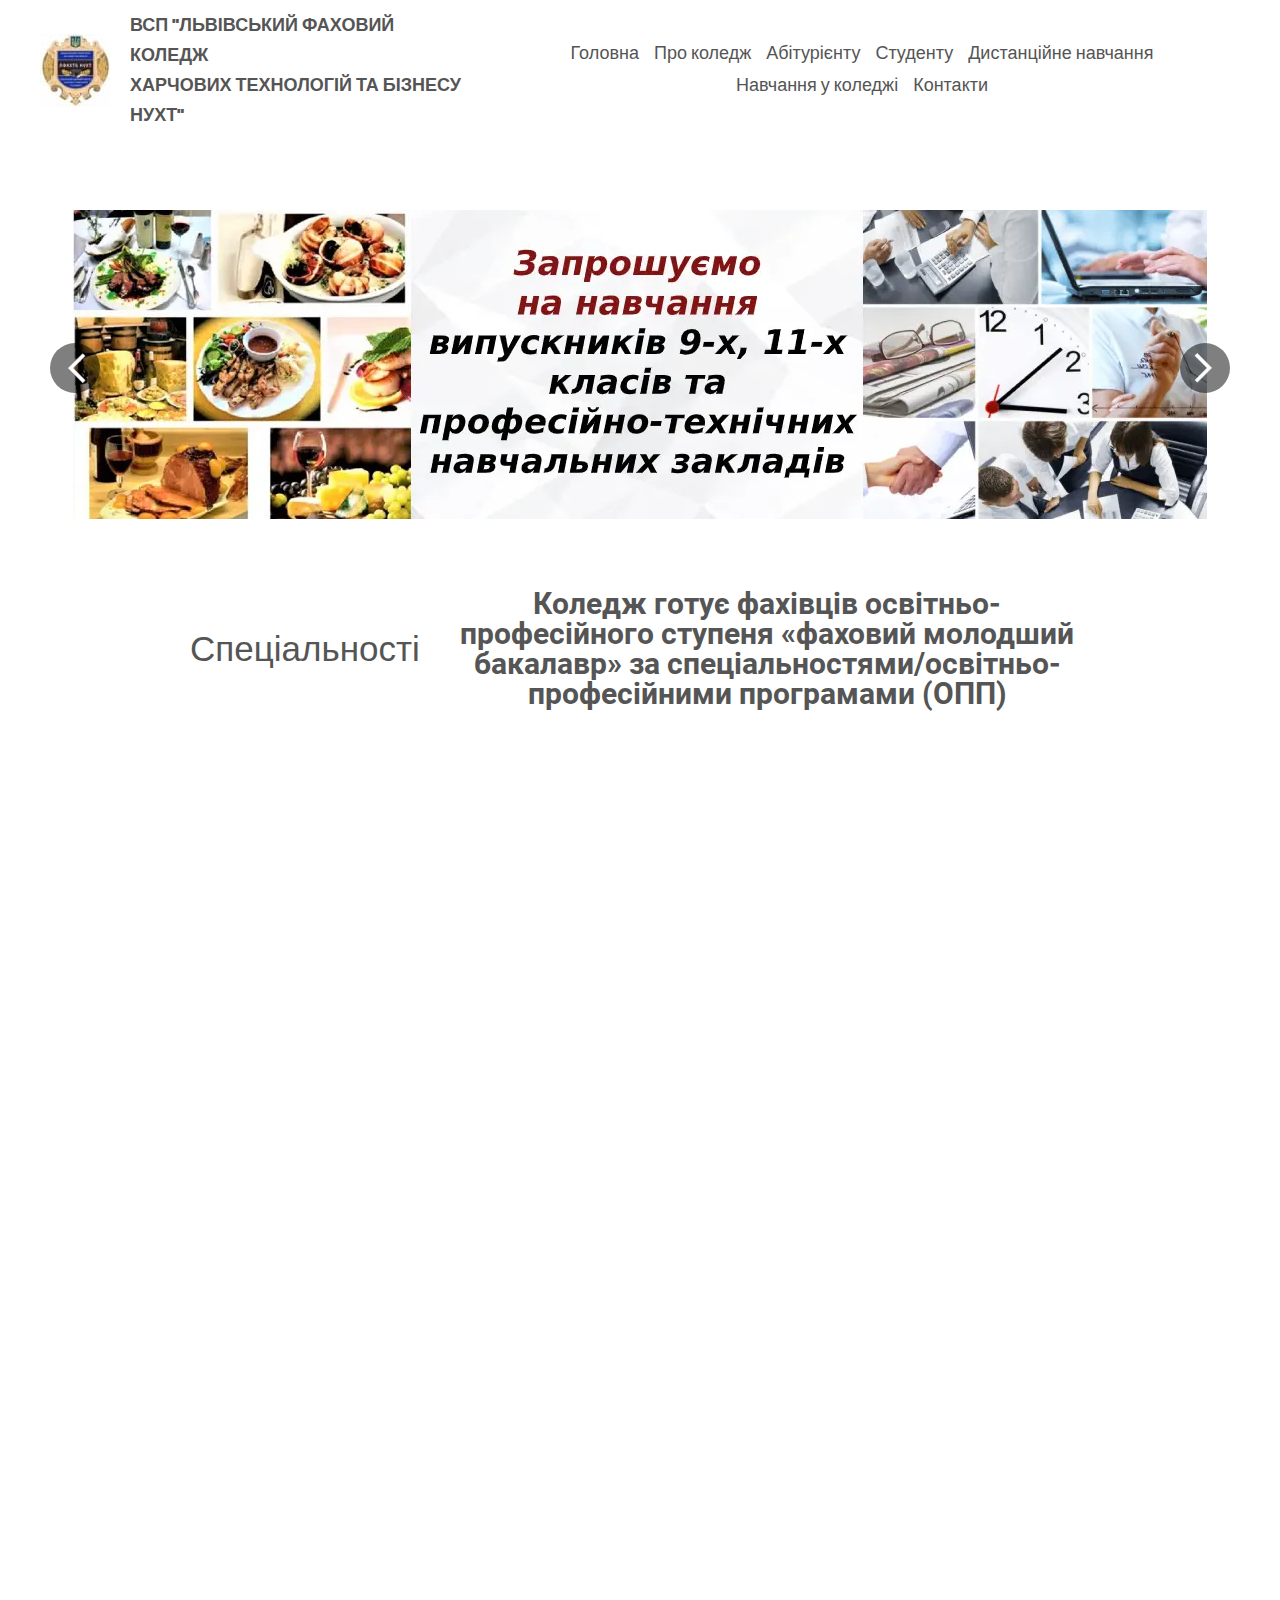
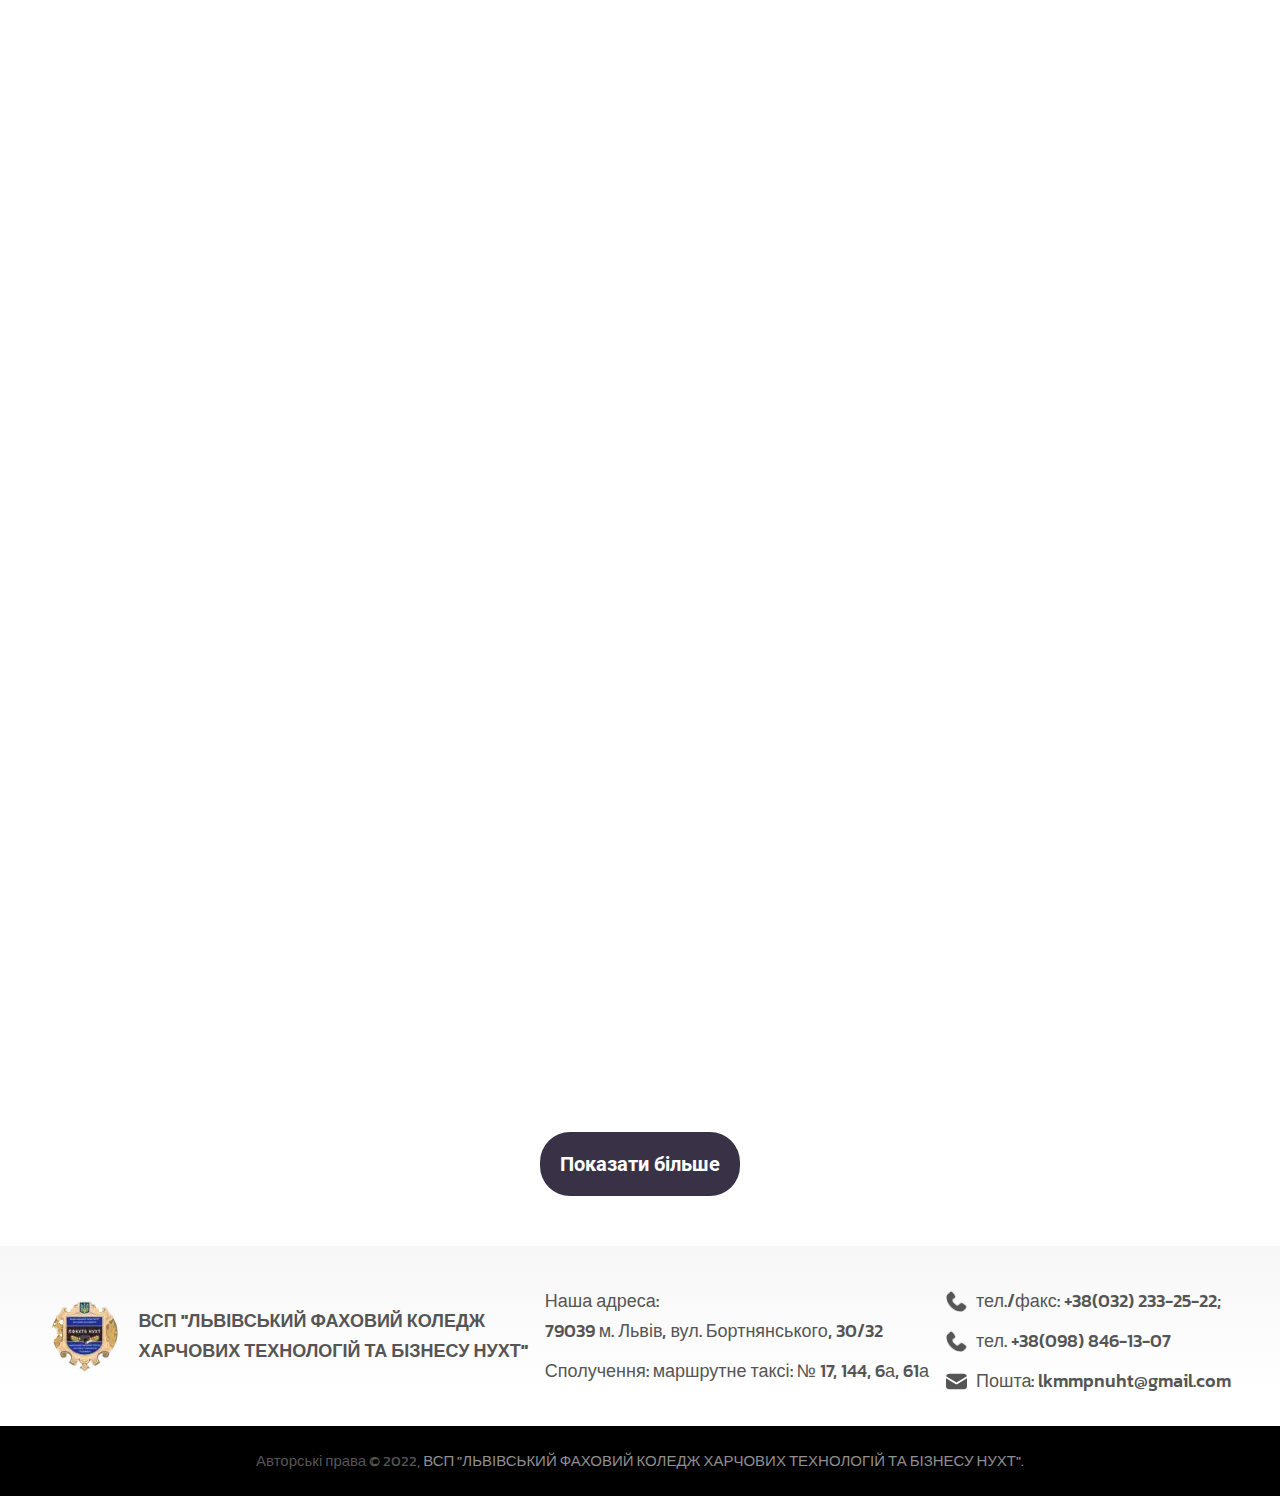
<file: index.html>
<!DOCTYPE html>
<html lang="ua">
<head>
  <meta charset="UTF-8">
  <meta http-equiv="X-UA-Compatible" content="IE=edge">
  <meta name="viewport" content="width=device-width, initial-scale=1.0">

  <link rel="shortcut icon" href="img/image 1.jpg" type="image/x-icon">
  <link rel="stylesheet" href="https://unpkg.com/swiper/swiper-bundle.min.css?_v=20220721100319" />
  <link rel="stylesheet" href="css/style.min.css?_v=20220721100319">
  <title>ВСП "ЛЬВІВСЬКИЙ ФАХОВИЙ КОЛЕДЖ <br> ХАРЧОВИХ ТЕХНОЛОГІЙ ТА БІЗНЕСУ НУХТ"</title>
</head>

<body>
  <div id="wrapper" class="wrapper">
    <!-- <header id="header" class="header lock-padding">
  <div class="header__wrapper">
    <a href="index.html" class="header__logo">
      <img class="logo__img" src="img/image 1.jpg" alt="">

    </a>
    <div class="header__block">
      <span class="logo__text">ВСП "ЛЬВІВСЬКИЙ ФАХОВИЙ КОЛЕДЖ ХАРЧОВИХ ТЕХНОЛОГІЙ ТА БІЗНЕСУ НУХТ"</span>
      <div class="header__menu menu">
        <div class="menu__icon">
          <span></span>
        </div>
        <nav class="menu__body">
          <ul class="menu__list">
            <li class="menu__item"><a href="index.html" class=" menu__link">Головна</a></li>
            <li class="menu__item"><a href="about-us.html" class="menu__link">Про коледж</a></li>
            <li class="menu__item"><a href="applicant.html" class="menu__link">Абітурієнту</a></li>
            <li class="menu__item"><a href="" class="menu__link">Студенту</a></li>
            <li class="menu__item"><a href="" class="menu__link">Дистанційне навчання</a></li>
            <li class="menu__item"><a href="" class="menu__link">Навчання у коледжі</a></li>
            <li class="menu__item"><a data-goto=".footer" href="#" class="menu__link goto ">Контакти</a></li>
          </ul>
        </nav>
      </div>
    </div>

  </div>
</header> -->
<header id="header" class="header lock-padding">
  <div class="header__wrapper">
    <a href="index.html" class="header__logo">
      <img class="logo__img" src="img/image 1.jpg" alt="">
      <span class="logo__text">ВСП "ЛЬВІВСЬКИЙ ФАХОВИЙ КОЛЕДЖ <br> ХАРЧОВИХ ТЕХНОЛОГІЙ ТА БІЗНЕСУ НУХТ"</span>
    </a>
    <div class="header__menu menu">
      <div class="menu__icon">
        <span></span>
      </div>
      <nav class="menu__body">
        <ul class="menu__list">
          <li class="menu__item"><a href="index.html" class=" menu__link">Головна</a></li>
          <li class="menu__item"><a href="about-us.html" class="menu__link">Про коледж</a></li>
          <li class="menu__item"><a href="applicant.html" class="menu__link">Абітурієнту</a></li>
          <li class="menu__item"><a href="" class="menu__link">Студенту</a></li>
          <li class="menu__item"><a href="" class="menu__link">Дистанційне навчання</a></li>
          <li class="menu__item"><a href="" class="menu__link">Навчання у коледжі</a></li>
          <li class="menu__item"><a data-goto=".footer" href="#" class="menu__link goto ">Контакти</a></li>
        </ul>
      </nav>
    </div>
  </div>
</header>
    <main class="main">

      <section class="slider__image _anim-items _anim-no-hide">
        <div class="slider__container">
          <div class="swiper myswiper">
            <div class="swiper-wrapper">
              <div class="swiper-slide"><picture><source srcset="img/slide-image-1.webp" type="image/webp"><img src="img/slide-image-1.jpg" alt="Фото з надписом запрошуємо на навчання"></picture>
              </div>
              <div class="swiper-slide"><picture><source srcset="img/slide-image-2.webp" type="image/webp"><img src="img/slide-image-2.jpg" alt="Фото з надписом запрошуємо на навчання"></picture>
              </div>
              <div class="swiper-slide"><picture><source srcset="img/slide-image-3.webp" type="image/webp"><img src="img/slide-image-3.jpg" alt="Фото з надписом запрошуємо на навчання"></picture>
              </div>
            </div>
            <div class="swiper-button-next slider-next"></div>
            <div class="swiper-button-prev slider-prev"></div>
          </div>
        </div>

      </section>
      <section class="specialty">
        <div class="specialty__container">
          <div class="specialty__text _anim-items _anim-no-hide">
            <p class="specialty__title-text">Спеціальності</p>
            <h2 class="specialty__title title _anim-items _anim-no-hide">Коледж готує фахівців освітньо-професійного
              ступеня «фаховий молодший
              бакалавр» за спеціальностями/освітньо-професійними програмами (ОПП)</h2>
          </div>
          <div class="specialty__body _anim-items _anim-no-hide">
            <a href="speciality.html" class="specialty__item item-specialty">
              <div class="item-specialty__body">
                <span class="item-specialty__title-number">01</span>
                <span class="item-specialty__title-title">Зберігання, консервування та переробка м`яса </span>
              </div>

              <div class="item-specialty__image">
                <picture><source srcset="img/specialty1.webp" type="image/webp"><img src="img/specialty1.png" alt="Спеціальность: Зберігання, консервування"></picture>
              </div>
            </a>
            <a href="speciality.html" class="specialty__item item-specialty">
              <div class="item-specialty__body">
                <span class="item-specialty__title-number">02</span>
                <span class="item-specialty__title-title">Зберігання, консервування та переробка молока </span>
              </div>

              <div class="item-specialty__image">
                <picture><source srcset="img/specialty2.webp" type="image/webp"><img src="img/specialty2.png" alt="Спеціальность: Зберігання, консервування"></picture>
              </div>
            </a>
            <a href="speciality.html" class="specialty__item item-specialty">
              <div class="item-specialty__body">
                <span class="item-specialty__title-number">03</span>
                <span class="item-specialty__title-title">Виробництво харчової </span>
              </div>

              <div class="item-specialty__image">
                <picture><source srcset="img/specialty3.webp" type="image/webp"><img src="img/specialty3.jpg" alt="Спеціальность: Зберігання, консервування"></picture>
              </div>
            </a>
            <a href="speciality.html" class="specialty__item item-specialty">
              <div class="item-specialty__body">
                <span class="item-specialty__title-number">04</span>
                <span class="item-specialty__title-title">Туризм </span>
              </div>

              <div class="item-specialty__image">
                <picture><source srcset="img/specialty4.webp" type="image/webp"><img src="img/specialty4.jpg" alt="Спеціальность: Зберігання, консервування"></picture>
              </div>
            </a>
            <a href="speciality.html" class="specialty__item item-specialty">
              <div class="item-specialty__body">
                <span class="item-specialty__title-number">05</span>
                <span class="item-specialty__title-title">Облік і опадаткування</span>
              </div>

              <div class="item-specialty__image">
                <picture><source srcset="img/specialty5.webp" type="image/webp"><img src="img/specialty5.jpg" alt="Спеціальность: Зберігання, консервування"></picture>
              </div>
            </a>
            <a href="speciality.html" class="specialty__item item-specialty">
              <div class="item-specialty__body">
                <span class="item-specialty__title-number">06</span>
                <span class="item-specialty__title-title">Підприємництво, торгівля та біржова діяльність </span>
              </div>

              <div class="item-specialty__image">
                <picture><source srcset="img/specialty6.webp" type="image/webp"><img src="img/specialty6.jpg" alt="Спеціальность: Зберігання, консервування"></picture>
              </div>
            </a>

          </div>
        </div>
      </section>
      <section class="news">
        <div class="news__container">
          <h2 class="news__title title _anim-items _anim-no-hide">Новини та оголошення</h2>
          <div class="news__body show-more-block ">
            <article class="news__item show-more-item _anim-items _anim-no-hide">
              <div class="news__item-image">
                <picture><source srcset="img/news1.webp" type="image/webp"><img src="img/news1.png" alt="Фото новин"></picture>
              </div>
              <div class="news-text">
                <h2 class="news-text__title">Онлайн-екскурсія «Батурин – серце Гетьманщини»</h2>
                <p class="news-text__article">Студенти 14 групи разом з куратором Павлюк В.А. онлайн відвідали
                  Національний заповідник «Гетьманська столиця». Онлайн-екскурсія «Батурин – серце Гетьманщини» була
                  дуже цікавою.
                  У режимі реального часу студенти могли побачити архітектурно-меморіальний комплекс Цитадель
                  Батуринської фортеці, палацово-парковий ансамбль гетьмана Кирила Розумовського та парк
                  «Кочубеївський». </p>
                <a href="read-more.html" class="news-text__button btn">Читати далі</a>
              </div>
            </article>
            <article class="news__item show-more-item _anim-items _anim-no-hide">
              <div class="news__item-image">
                <picture><source srcset="img/news1.webp" type="image/webp"><img src="img/news1.png" alt="Фото новин"></picture>
              </div>
              <div class="news-text">
                <h2 class="news-text__title">Онлайн-екскурсія «Батурин – серце Гетьманщини»</h2>
                <p class="news-text__article">Студенти 14 групи разом з куратором Павлюк В.А. онлайн відвідали
                  Національний заповідник «Гетьманська столиця». Онлайн-екскурсія «Батурин – серце Гетьманщини» була
                  дуже цікавою.
                  У режимі реального часу студенти могли побачити архітектурно-меморіальний комплекс Цитадель
                  Батуринської фортеці, палацово-парковий ансамбль гетьмана Кирила Розумовського та парк
                  «Кочубеївський». </p>
                <a href="read-more.html" class="news-text__button btn">Читати далі</a>
              </div>
            </article>
            <article class="news__item show-more-item _anim-items _anim-no-hide">
              <div class="news__item-image">
                <picture><source srcset="img/news1.webp" type="image/webp"><img src="img/news1.png" alt="Фото новин"></picture>
              </div>
              <div class="news-text">
                <h2 class="news-text__title">Онлайн-екскурсія «Батурин – серце Гетьманщини»</h2>
                <p class="news-text__article">Студенти 14 групи разом з куратором Павлюк В.А. онлайн відвідали
                  Національний заповідник «Гетьманська столиця». Онлайн-екскурсія «Батурин – серце Гетьманщини» була
                  дуже цікавою.
                  У режимі реального часу студенти могли побачити архітектурно-меморіальний комплекс Цитадель
                  Батуринської фортеці, палацово-парковий ансамбль гетьмана Кирила Розумовського та парк
                  «Кочубеївський». </p>
                <a href="read-more.html" class="news-text__button btn">Читати далі</a>
              </div>
            </article>
            <article class="news__item show-more-item _anim-items _anim-no-hide">
              <div class="news__items-container news__item-image">
                <div class="news__items-body">
                  <div class="body-items">
                    <div class="body-items__video">
                      <iframe src="https://www.youtube.com/embed/AGSHwccAp5k" title="YouTube video player"
                        frameborder="0"
                        allow="accelerometer; autoplay; clipboard-write; encrypted-media; gyroscope; picture-in-picture"
                        allowfullscreen></iframe>
                    </div>
                  </div>
                </div>
              </div>
              <div class="news-text">
                <h2 class="news-text__title">Онлайн-екскурсія «Батурин – серце Гетьманщини»</h2>
                <p class="news-text__article">Студенти 14 групи разом з куратором Павлюк В.А. онлайн відвідали
                  Національний заповідник «Гетьманська столиця». Онлайн-екскурсія «Батурин – серце Гетьманщини» була
                  дуже цікавою.
                  У режимі реального часу студенти могли побачити архітектурно-меморіальний комплекс Цитадель
                  Батуринської фортеці, палацово-парковий ансамбль гетьмана Кирила Розумовського та парк
                  «Кочубеївський». </p>
                <a href="read-more-movie.html" class="news-text__button btn">Читати далі</a>
              </div>
            </article>
            <article class="news__item show-more-item _anim-items _anim-no-hide">
              <div class="news__item-image">
                <picture><source srcset="img/news1.webp" type="image/webp"><img src="img/news1.png" alt="Фото новин"></picture>
              </div>
              <div class="news-text">
                <div class="news-text__title">Онлайн-екскурсія «Батурин – серце Гетьманщини»</div>
                <p class="news-text__article">Студенти 14 групи разом з куратором Павлюк В.А. онлайн відвідали
                  Національний заповідник «Гетьманська столиця». Онлайн-екскурсія «Батурин – серце Гетьманщини» була
                  дуже цікавою.
                  У режимі реального часу студенти могли побачити архітектурно-меморіальний комплекс Цитадель
                  Батуринської фортеці, палацово-парковий ансамбль гетьмана Кирила Розумовського та парк
                  «Кочубеївський». </p>
                <a href="read-more.html" class="news-text__button btn">Читати далі</a>
              </div>
            </article>
            <article class="news__item show-more-item _anim-items _anim-no-hide">
              <div class="news__item-image">
                <picture><source srcset="img/news1.webp" type="image/webp"><img src="img/news1.png" alt="Фото новин"></picture>
              </div>
              <div class="news-text">
                <h2 class="news-text__title">Онлайн-екскурсія «Батурин – серце Гетьманщини»</h2>
                <p class="news-text__article">Студенти 14 групи разом з куратором Павлюк В.А. онлайн відвідали
                  Національний заповідник «Гетьманська столиця». Онлайн-екскурсія «Батурин – серце Гетьманщини» була
                  дуже цікавою.
                  У режимі реального часу студенти могли побачити архітектурно-меморіальний комплекс Цитадель
                  Батуринської фортеці, палацово-парковий ансамбль гетьмана Кирила Розумовського та парк
                  «Кочубеївський». </p>
                <a href="read-more.html" class="news-text__button btn">Читати далі</a>
              </div>
            </article>
            <article class="news__item show-more-item _anim-items _anim-no-hide">
              <div class="news__items-container news__item-image">
                <div class="news__items-body">
                  <div class="body-items">
                    <div class="body-items__video">
                      <iframe src="https://www.youtube.com/embed/AGSHwccAp5k" title="YouTube video player"
                        frameborder="0"
                        allow="accelerometer; autoplay; clipboard-write; encrypted-media; gyroscope; picture-in-picture"
                        allowfullscreen></iframe>
                    </div>
                  </div>
                </div>
              </div>
              <div class="news-text">
                <h2 class="news-text__title">Онлайн-екскурсія «Батурин – серце Гетьманщини»</h2>
                <p class="news-text__article">Студенти 14 групи разом з куратором Павлюк В.А. онлайн відвідали
                  Національний заповідник «Гетьманська столиця». Онлайн-екскурсія «Батурин – серце Гетьманщини» була
                  дуже цікавою.
                  У режимі реального часу студенти могли побачити архітектурно-меморіальний комплекс Цитадель
                  Батуринської фортеці, палацово-парковий ансамбль гетьмана Кирила Розумовського та парк
                  «Кочубеївський». </p>
                <a href="read-more-movie.html" class="news-text__button btn">Читати далі</a>
              </div>
            </article>

          </div>
          <button class="btn btn-more show-more">Показати більше</button>
        </div>
      </section>
    </main>
    <footer class="footer">
  <div class="footer__main ">
    <div class="footer__container">
      <a href="#wrapper" class="header__logo footer__logo">
        <picture><source srcset="img/image_1.webp" type="image/webp"><img class="logo__img" src="img/image_1.png" alt=""></picture>
        <span class="logo__text footer__logo-text">ВСП "ЛЬВІВСЬКИЙ ФАХОВИЙ КОЛЕДЖ <br> ХАРЧОВИХ ТЕХНОЛОГІЙ ТА БІЗНЕСУ
          НУХТ"</span>
      </a>
      <div class="footer__main-adres">
        <a href="https://www.google.com.ua/maps/place/L%CA%B9vivs%CA%B9kyy+Fakhovyy+Koledzh+Kharchovykh+Tekhnolohiy+Ta+Biznesu+Natsional%CA%B9noho+Universytetu+Kharchovykh+Tekhnolohiy/@49.8457343,24.002106,16.25z/data=!4m5!3m4!1s0x473add9bd08ccd1d:0x1dcb7ca64c0cf828!8m2!3d49.8454568!4d24.0020479?hl=ru"
          target="_blank">Наша
          адреса: <br> 79039 м. Львів, вул. Бортнянського, 30/32</a>
        <span>Сполучення: маршрутне таксі: № 17, 144, 6а, 61а</span>
      </div>
      <div class="footer__main-social">
        <a class="footer__main-phone" href="tel:+380322332522">тел./факс: +38(032) 233-25-22;</a>
        <a class="footer__main-phone" href="tel:+380988461307">тел. +38(098) 846-13-07</a>
        <a class="footer__main-mail" href="mailto:lkmmpnuht@gmail.com">Пошта: lkmmpnuht@gmail.com</a>
      </div>

    </div>
  </div>
  <div class="footer__bottom">Авторські права © 2022, <span class="footer__bottom-white">ВСП "ЛЬВІВСЬКИЙ ФАХОВИЙ КОЛЕДЖ
      ХАРЧОВИХ ТЕХНОЛОГІЙ ТА БІЗНЕСУ НУХТ".</span> </div>
</footer>
    <div id="popup" class="popup">
  <div class="popup__body">
    <div class="popup__content">
      <a class="popup__close close-popup"></a>
      <h2 class="popup__title ">Залишіть свої контакти і ми з вами зв'яжемось!</h2>
      <form class="popup__form" action="">
        <div class="popup__block">
          <input class="popup__input" type="text" placeholder="Ваше ім'я">
          <input class="popup__input" type="number" placeholder="Ваш телефон">
        </div>

        <div class="popup__btn ">
          <button class="popup__btn-button btn">Відправити</button>
        </div>
      </form>
    </div>
  </div>
</div>
  </div>
  <script src="https://unpkg.com/swiper/swiper-bundle.min.js?_v=20220721100319"></script>
  <script src="js/app.min.js?_v=20220721100319"></script>
</body>

</html>
</file>
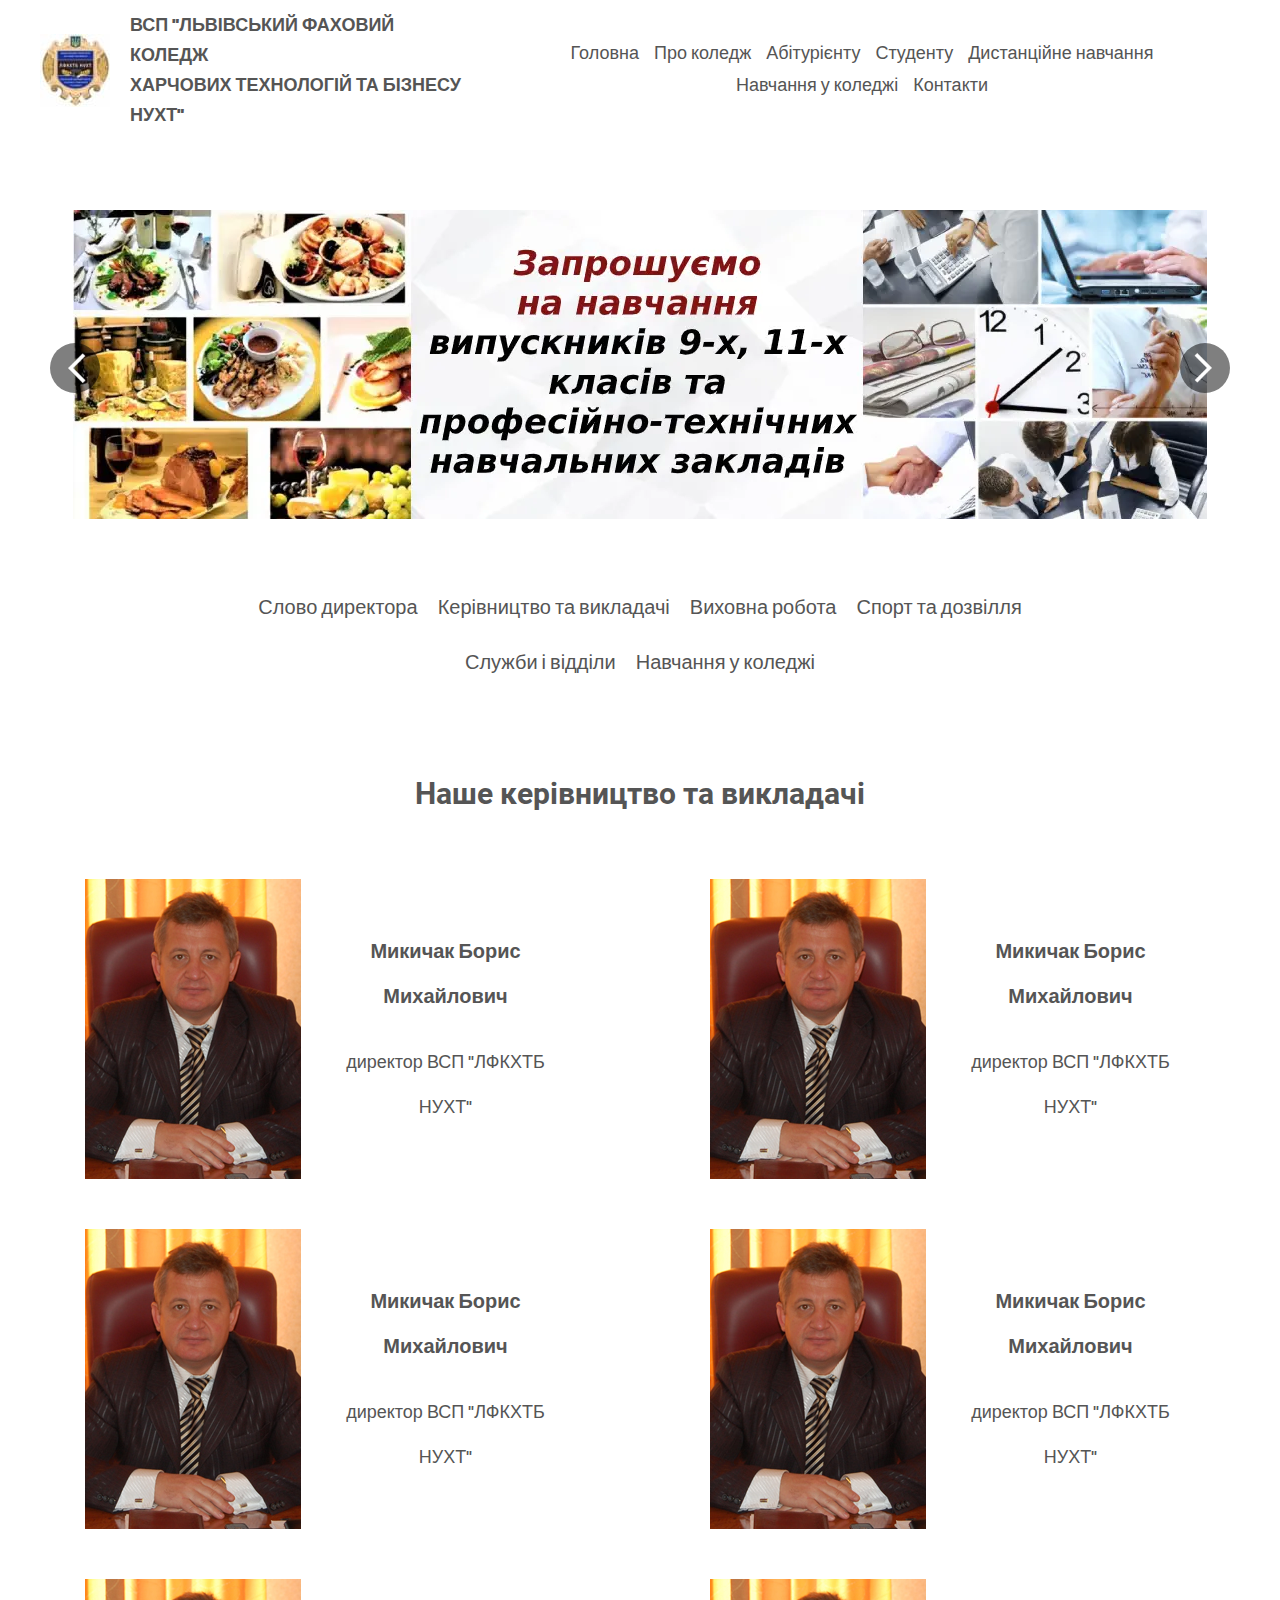
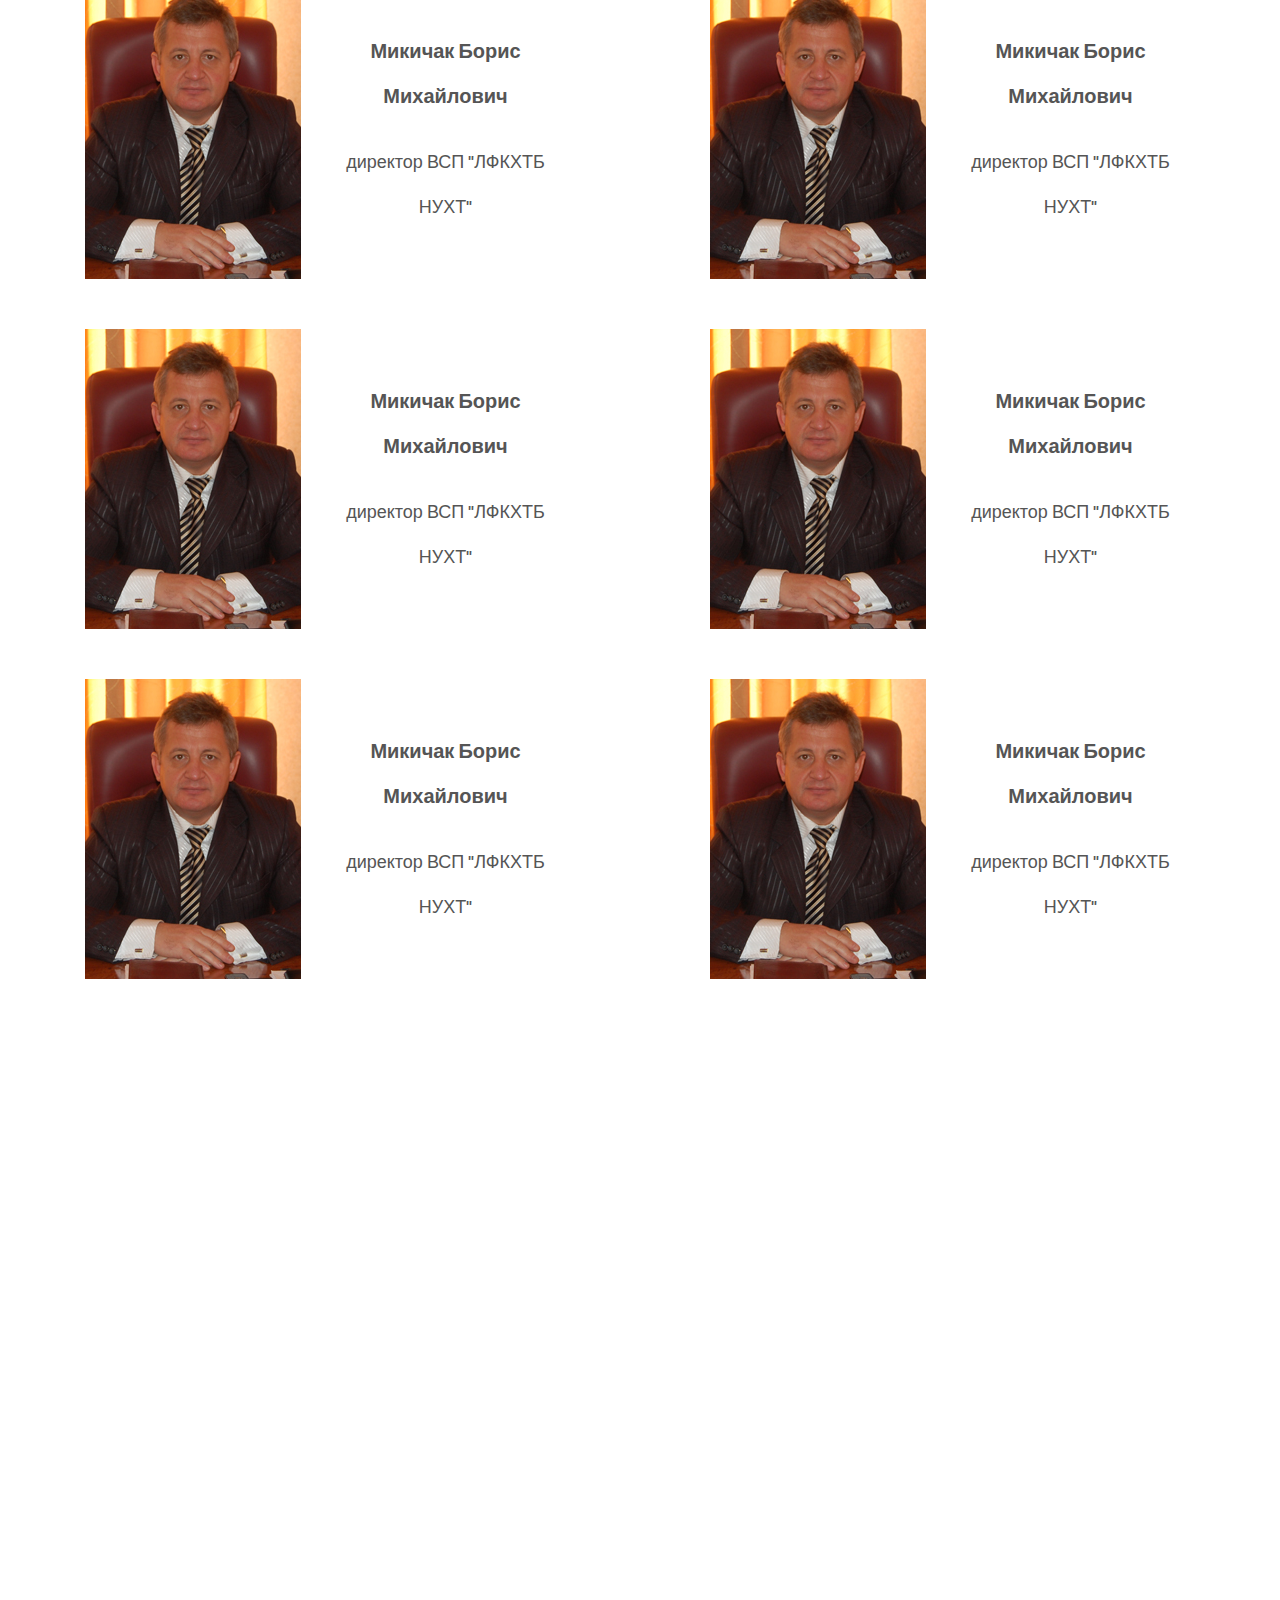
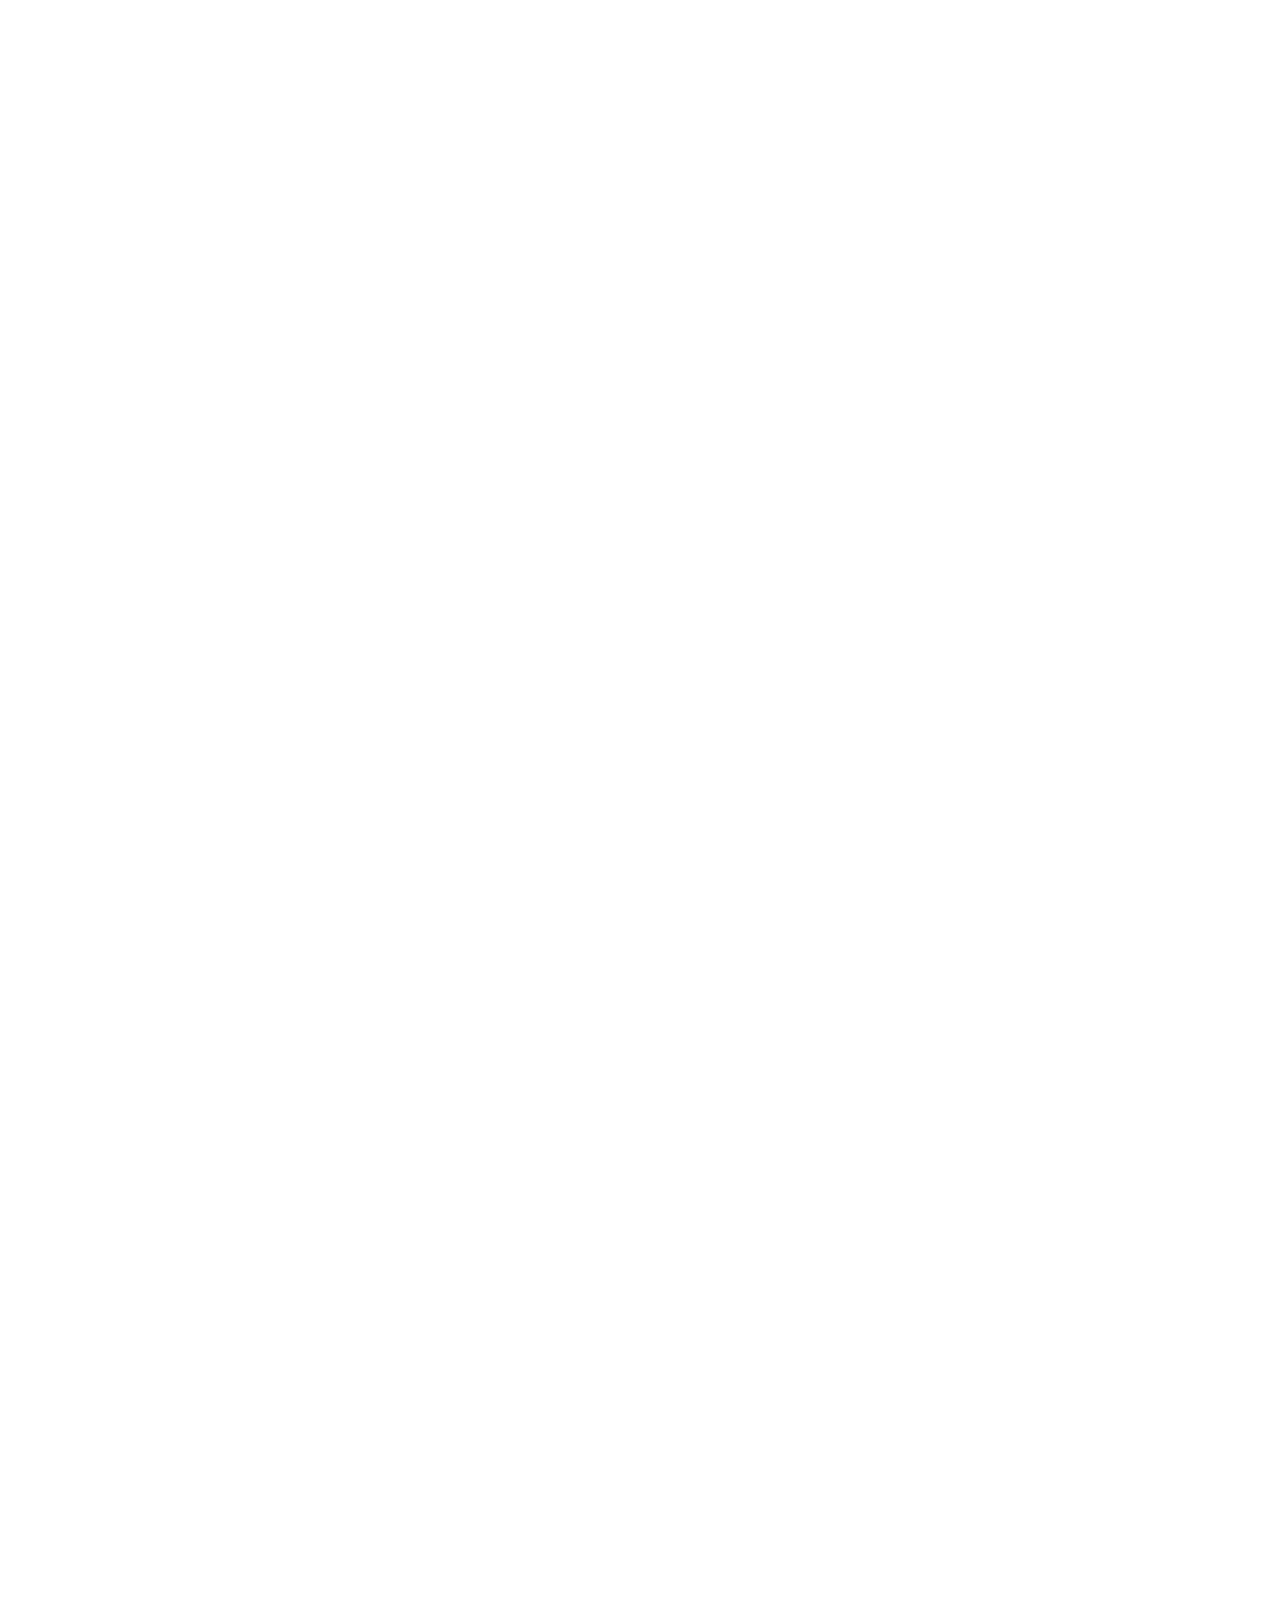
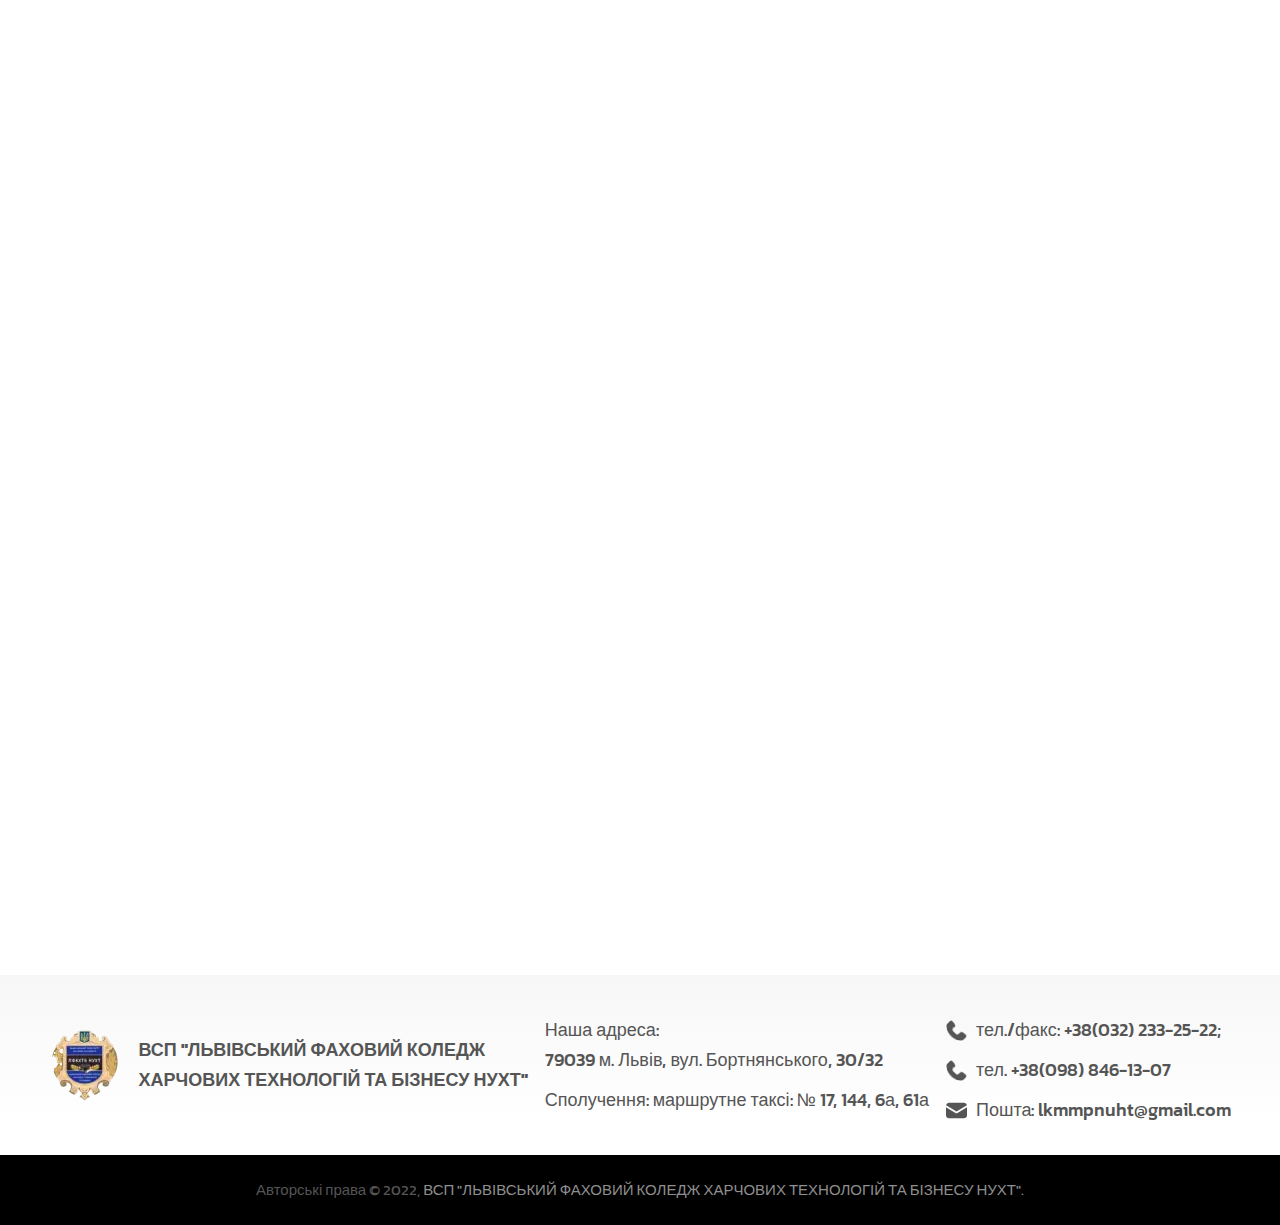
<file: about-us.html>
<!DOCTYPE html>
<html lang="ua">
<head>
  <meta charset="UTF-8">
  <meta http-equiv="X-UA-Compatible" content="IE=edge">
  <meta name="viewport" content="width=device-width, initial-scale=1.0">

  <link rel="shortcut icon" href="img/image 1.jpg" type="image/x-icon">
  <link rel="stylesheet" href="https://unpkg.com/swiper/swiper-bundle.min.css?_v=20220721100319" />
  <link rel="stylesheet" href="css/style.min.css?_v=20220721100319">
  <title>ВСП "ЛЬВІВСЬКИЙ ФАХОВИЙ КОЛЕДЖ <br> ХАРЧОВИХ ТЕХНОЛОГІЙ ТА БІЗНЕСУ НУХТ"</title>
</head>

<body>
  <div id="wrapper" class="wrapper">
    <!-- <header id="header" class="header lock-padding">
  <div class="header__wrapper">
    <a href="index.html" class="header__logo">
      <img class="logo__img" src="img/image 1.jpg" alt="">

    </a>
    <div class="header__block">
      <span class="logo__text">ВСП "ЛЬВІВСЬКИЙ ФАХОВИЙ КОЛЕДЖ ХАРЧОВИХ ТЕХНОЛОГІЙ ТА БІЗНЕСУ НУХТ"</span>
      <div class="header__menu menu">
        <div class="menu__icon">
          <span></span>
        </div>
        <nav class="menu__body">
          <ul class="menu__list">
            <li class="menu__item"><a href="index.html" class=" menu__link">Головна</a></li>
            <li class="menu__item"><a href="about-us.html" class="menu__link">Про коледж</a></li>
            <li class="menu__item"><a href="applicant.html" class="menu__link">Абітурієнту</a></li>
            <li class="menu__item"><a href="" class="menu__link">Студенту</a></li>
            <li class="menu__item"><a href="" class="menu__link">Дистанційне навчання</a></li>
            <li class="menu__item"><a href="" class="menu__link">Навчання у коледжі</a></li>
            <li class="menu__item"><a data-goto=".footer" href="#" class="menu__link goto ">Контакти</a></li>
          </ul>
        </nav>
      </div>
    </div>

  </div>
</header> -->
<header id="header" class="header lock-padding">
  <div class="header__wrapper">
    <a href="index.html" class="header__logo">
      <img class="logo__img" src="img/image 1.jpg" alt="">
      <span class="logo__text">ВСП "ЛЬВІВСЬКИЙ ФАХОВИЙ КОЛЕДЖ <br> ХАРЧОВИХ ТЕХНОЛОГІЙ ТА БІЗНЕСУ НУХТ"</span>
    </a>
    <div class="header__menu menu">
      <div class="menu__icon">
        <span></span>
      </div>
      <nav class="menu__body">
        <ul class="menu__list">
          <li class="menu__item"><a href="index.html" class=" menu__link">Головна</a></li>
          <li class="menu__item"><a href="about-us.html" class="menu__link">Про коледж</a></li>
          <li class="menu__item"><a href="applicant.html" class="menu__link">Абітурієнту</a></li>
          <li class="menu__item"><a href="" class="menu__link">Студенту</a></li>
          <li class="menu__item"><a href="" class="menu__link">Дистанційне навчання</a></li>
          <li class="menu__item"><a href="" class="menu__link">Навчання у коледжі</a></li>
          <li class="menu__item"><a data-goto=".footer" href="#" class="menu__link goto ">Контакти</a></li>
        </ul>
      </nav>
    </div>
  </div>
</header>
    <main class="main">

      <section class="slider__image _anim-items _anim-no-hide">
        <div class="slider__container">
          <div class="swiper myswiper">
            <div class="swiper-wrapper">
              <div class="swiper-slide"><picture><source srcset="img/slide-image-1.webp" type="image/webp"><img src="img/slide-image-1.jpg" alt="Фото з надписом запрошуємо на навчання"></picture>
              </div>
              <div class="swiper-slide"><picture><source srcset="img/slide-image-2.webp" type="image/webp"><img src="img/slide-image-2.jpg" alt="Фото з надписом запрошуємо на навчання"></picture>
              </div>
              <div class="swiper-slide"><picture><source srcset="img/slide-image-3.webp" type="image/webp"><img src="img/slide-image-3.jpg" alt="Фото з надписом запрошуємо на навчання"></picture>
              </div>
            </div>
            <div class="swiper-button-next slider-next"></div>
            <div class="swiper-button-prev slider-prev"></div>
          </div>
        </div>
      </section>

      <div class="about__container ">
        <nav class="about__nav  _anim-items _anim-no-hide">
          <ul class="about__list">
            <li class="about__item"><a href="durector.html" class="about__link">Слово директора</a></li>
            <li class="about__item"><a data-goto=".teacher" href="#" class="about__link goto">Керівництво та
                викладачі</a>
            </li>
            <li class="about__item"><a data-goto=".ed__work" href="#" class="about__link goto">Виховна робота</a></li>
            <li class="about__item"><a data-goto=".sport" href="#" class="about__link goto">Спорт та дозвілля</a></li>
            <li class="about__item"><a data-goto=".services" href="#" class="about__link goto">Служби і відділи</a></li>
            <li class="about__item"><a data-goto=".coledg" href="#" class="about__link goto">Навчання у коледжі</a></li>
          </ul>
        </nav>

        <div class="teacher">
          <h2 class="teacher__tittle title _anim-items _anim-no-hide">Наше керівництво та викладачі</h2>
          <div class="teacher__body">
            <div class="teacher__item">
              <img src="img/teacher1.png" alt="Микичак Борис Михайлович директор ВСП ЛФКХТБ НУХТ"
                class="teacher__image">
              <div class="teacher__text">
                <span class="teacher__name">Микичак Борис Михайлович</span>
                <span class="teacher__position">директор ВСП "ЛФКХТБ НУХТ"</span>
              </div>
            </div>
            <div class="teacher__item">
              <img src="img/teacher1.png" alt="Микичак Борис Михайлович директор ВСП ЛФКХТБ НУХТ"
                class="teacher__image">
              <div class="teacher__text">
                <span class="teacher__name">Микичак Борис Михайлович</span>
                <span class="teacher__position">директор ВСП "ЛФКХТБ НУХТ"</span>
              </div>
            </div>
            <div class="teacher__item">
              <img src="img/teacher1.png" alt="Микичак Борис Михайлович директор ВСП ЛФКХТБ НУХТ"
                class="teacher__image">
              <div class="teacher__text">
                <span class="teacher__name">Микичак Борис Михайлович</span>
                <span class="teacher__position">директор ВСП "ЛФКХТБ НУХТ"</span>
              </div>
            </div>
            <div class="teacher__item">
              <img src="img/teacher1.png" alt="Микичак Борис Михайлович директор ВСП ЛФКХТБ НУХТ"
                class="teacher__image">
              <div class="teacher__text">
                <span class="teacher__name">Микичак Борис Михайлович</span>
                <span class="teacher__position">директор ВСП "ЛФКХТБ НУХТ"</span>
              </div>
            </div>
            <div class="teacher__item">
              <img src="img/teacher1.png" alt="Микичак Борис Михайлович директор ВСП ЛФКХТБ НУХТ"
                class="teacher__image">
              <div class="teacher__text">
                <span class="teacher__name">Микичак Борис Михайлович</span>
                <span class="teacher__position">директор ВСП "ЛФКХТБ НУХТ"</span>
              </div>
            </div>
            <div class="teacher__item">
              <img src="img/teacher1.png" alt="Микичак Борис Михайлович директор ВСП ЛФКХТБ НУХТ"
                class="teacher__image">
              <div class="teacher__text">
                <span class="teacher__name">Микичак Борис Михайлович</span>
                <span class="teacher__position">директор ВСП "ЛФКХТБ НУХТ"</span>
              </div>
            </div>
            <div class="teacher__item">
              <img src="img/teacher1.png" alt="Микичак Борис Михайлович директор ВСП ЛФКХТБ НУХТ"
                class="teacher__image">
              <div class="teacher__text">
                <span class="teacher__name">Микичак Борис Михайлович</span>
                <span class="teacher__position">директор ВСП "ЛФКХТБ НУХТ"</span>
              </div>
            </div>
            <div class="teacher__item">
              <img src="img/teacher1.png" alt="Микичак Борис Михайлович директор ВСП ЛФКХТБ НУХТ"
                class="teacher__image">
              <div class="teacher__text">
                <span class="teacher__name">Микичак Борис Михайлович</span>
                <span class="teacher__position">директор ВСП "ЛФКХТБ НУХТ"</span>
              </div>
            </div>
            <div class="teacher__item">
              <img src="img/teacher1.png" alt="Микичак Борис Михайлович директор ВСП ЛФКХТБ НУХТ"
                class="teacher__image">
              <div class="teacher__text">
                <span class="teacher__name">Микичак Борис Михайлович</span>
                <span class="teacher__position">директор ВСП "ЛФКХТБ НУХТ"</span>
              </div>
            </div>
            <div class="teacher__item">
              <img src="img/teacher1.png" alt="Микичак Борис Михайлович директор ВСП ЛФКХТБ НУХТ"
                class="teacher__image">
              <div class="teacher__text">
                <span class="teacher__name">Микичак Борис Михайлович</span>
                <span class="teacher__position">директор ВСП "ЛФКХТБ НУХТ"</span>
              </div>
            </div>
          </div>
        </div>

        <div class="education ed__work ">
          <h2 class="education__title title _anim-items _anim-no-hide">Виховна робота та виховні заходи</h2>
          <ul class="accordion__list _anim-items _anim-no-hide">
            <li class="accordion">
              <button class="accordion__control" aria-expanded="false">
                <span class="accordion__title education__accordion-title">2021-2022 н.р.</span>
                <span class="accordion__icon education__accordion-icon"></span>
              </button>
              <div class="accordion__content education__accordion-content" aria-hidden="true">
                <nav class="education__accordion-content-nav">
                  <ul class="education__accordion-content-list">
                    <li class="education__accordion-content-item"><a class="education__accordion-content-link"
                        href="">День вишиванки</a></li>
                    <li class="education__accordion-content-item"><a class="education__accordion-content-link"
                        href="">Зі святом Великодня!</a></li>
                    <li class="education__accordion-content-item"><a class="education__accordion-content-link"
                        href="">Велике тридення</a></li>
                    <li class="education__accordion-content-item"><a class="education__accordion-content-link"
                        href="">Привітання з Вербною неділею!</a></li>
                    <li class="education__accordion-content-item"><a class="education__accordion-content-link"
                        href="">Вшановуємо 207-му річницю від дня народження Тараса Шевченка</a></li>
                    <li class="education__accordion-content-item"><a class="education__accordion-content-link"
                        href="">Флешмоб Світового Конгресу Українців</a></li>
                    <li class="education__accordion-content-item"><a class="education__accordion-content-link"
                        href="">Флешмоб Світового Конгресу Українців</a></li>
                  </ul>
                </nav>
              </div>
            </li>
            <li class="accordion">
              <button class="accordion__control" aria-expanded="false">
                <span class="accordion__title education__accordion-title">2021-2022 н.р.</span>
                <span class="accordion__icon education__accordion-icon"></span>
              </button>
              <div class="accordion__content education__accordion-content" aria-hidden="true">
                <nav class="education__accordion-content-nav">
                  <ul class="education__accordion-content-list">
                    <li class="education__accordion-content-item"><a class="education__accordion-content-link"
                        href="">День вишиванки</a></li>
                    <li class="education__accordion-content-item"><a class="education__accordion-content-link"
                        href="">Зі святом Великодня!</a></li>
                    <li class="education__accordion-content-item"><a class="education__accordion-content-link"
                        href="">Велике тридення</a></li>
                    <li class="education__accordion-content-item"><a class="education__accordion-content-link"
                        href="">Привітання з Вербною неділею!</a></li>
                    <li class="education__accordion-content-item"><a class="education__accordion-content-link"
                        href="">Вшановуємо 207-му річницю від дня народження Тараса Шевченка</a></li>
                    <li class="education__accordion-content-item"><a class="education__accordion-content-link"
                        href="">Флешмоб Світового Конгресу Українців</a></li>
                  </ul>
                </nav>
              </div>
            </li>
            <li class="accordion">
              <button class="accordion__control" aria-expanded="false">
                <span class="accordion__title education__accordion-title">2021-2022 н.р.</span>
                <span class="accordion__icon education__accordion-icon"></span>
              </button>
              <div class="accordion__content education__accordion-content" aria-hidden="true">
                <nav class="education__accordion-content-nav">
                  <ul class="education__accordion-content-list">
                    <li class="education__accordion-content-item"><a class="education__accordion-content-link"
                        href="">День вишиванки</a></li>
                    <li class="education__accordion-content-item"><a class="education__accordion-content-link"
                        href="">Зі святом Великодня!</a></li>
                    <li class="education__accordion-content-item"><a class="education__accordion-content-link"
                        href="">Велике тридення</a></li>
                    <li class="education__accordion-content-item"><a class="education__accordion-content-link"
                        href="">Привітання з Вербною неділею!</a></li>
                    <li class="education__accordion-content-item"><a class="education__accordion-content-link"
                        href="">Вшановуємо 207-му річницю від дня народження Тараса Шевченка</a></li>
                    <li class="education__accordion-content-item"><a class="education__accordion-content-link"
                        href="">Флешмоб Світового Конгресу Українців</a></li>
                  </ul>
                </nav>
              </div>
            </li>
            <li class="accordion">
              <button class="accordion__control" aria-expanded="false">
                <span class="accordion__title education__accordion-title">2021-2022 н.р.</span>
                <span class="accordion__icon education__accordion-icon"></span>
              </button>
              <div class="accordion__content education__accordion-content" aria-hidden="true">
                <nav class="education__accordion-content-nav">
                  <ul class="education__accordion-content-list">
                    <li class="education__accordion-content-item"><a class="education__accordion-content-link"
                        href="">День вишиванки</a></li>
                    <li class="education__accordion-content-item"><a class="education__accordion-content-link"
                        href="">Зі святом Великодня!</a></li>
                    <li class="education__accordion-content-item"><a class="education__accordion-content-link"
                        href="">Велике тридення</a></li>
                    <li class="education__accordion-content-item"><a class="education__accordion-content-link"
                        href="">Привітання з Вербною неділею!</a></li>
                    <li class="education__accordion-content-item"><a class="education__accordion-content-link"
                        href="">Вшановуємо 207-му річницю від дня народження Тараса Шевченка</a></li>
                    <li class="education__accordion-content-item"><a class="education__accordion-content-link"
                        href="">Флешмоб Світового Конгресу Українців</a></li>
                  </ul>
                </nav>
              </div>
            </li>
          </ul>
        </div>

        <div class="education sport">
          <h2 class="education__title title _anim-items _anim-no-hide">Спорт та дозвілля</h2>
          <ul class="accordion__list _anim-items _anim-no-hide">
            <li class="accordion">
              <button class="accordion__control" aria-expanded="false">
                <span class="accordion__title education__accordion-title">2021-2022 н.р.</span>
                <span class="accordion__icon education__accordion-icon"></span>
              </button>
              <div class="accordion__content education__accordion-content" aria-hidden="true">
                <nav class="education__accordion-content-nav">
                  <ul class="education__accordion-content-list">
                    <li class="education__accordion-content-item"><a class="education__accordion-content-link"
                        href="">Найкращий спортсмен коледжу у 2017/2018 році</a></li>
                    <li class="education__accordion-content-item"><a class="education__accordion-content-link"
                        href="">Обласні змагання з настільного тенісу і шахів серед викладачів ВНЗ І-ІІ р.а.!</a></li>
                    <li class="education__accordion-content-item"><a class="education__accordion-content-link"
                        href="">Ми перемогли!</a></li>
                    <li class="education__accordion-content-item"><a class="education__accordion-content-link"
                        href="">Козацькі забави</a></li>
                  </ul>
                </nav>
              </div>
            </li>
            <li class="accordion">
              <button class="accordion__control" aria-expanded="false">
                <span class="accordion__title education__accordion-title">2021-2022 н.р.</span>
                <span class="accordion__icon education__accordion-icon"></span>
              </button>
              <div class="accordion__content education__accordion-content" aria-hidden="true">
                <nav class="education__accordion-content-nav">
                  <ul class="education__accordion-content-list">
                    <li class="education__accordion-content-item"><a class="education__accordion-content-link"
                        href="">День вишиванки</a></li>
                    <li class="education__accordion-content-item"><a class="education__accordion-content-link"
                        href="">Зі святом Великодня!</a></li>
                    <li class="education__accordion-content-item"><a class="education__accordion-content-link"
                        href="">Велике тридення</a></li>
                    <li class="education__accordion-content-item"><a class="education__accordion-content-link"
                        href="">Привітання з Вербною неділею!</a></li>
                    <li class="education__accordion-content-item"><a class="education__accordion-content-link"
                        href="">Вшановуємо 207-му річницю від дня народження Тараса Шевченка</a></li>
                    <li class="education__accordion-content-item"><a class="education__accordion-content-link"
                        href="">Флешмоб Світового Конгресу Українців</a></li>
                  </ul>
                </nav>
              </div>
            </li>
            <li class="accordion">
              <button class="accordion__control" aria-expanded="false">
                <span class="accordion__title education__accordion-title">2021-2022 н.р.</span>
                <span class="accordion__icon education__accordion-icon"></span>
              </button>
              <div class="accordion__content education__accordion-content" aria-hidden="true">
                <nav class="education__accordion-content-nav">
                  <ul class="education__accordion-content-list">
                    <li class="education__accordion-content-item"><a class="education__accordion-content-link"
                        href="">День вишиванки</a></li>
                    <li class="education__accordion-content-item"><a class="education__accordion-content-link"
                        href="">Зі святом Великодня!</a></li>
                    <li class="education__accordion-content-item"><a class="education__accordion-content-link"
                        href="">Велике тридення</a></li>
                    <li class="education__accordion-content-item"><a class="education__accordion-content-link"
                        href="">Привітання з Вербною неділею!</a></li>
                    <li class="education__accordion-content-item"><a class="education__accordion-content-link"
                        href="">Вшановуємо 207-му річницю від дня народження Тараса Шевченка</a></li>
                    <li class="education__accordion-content-item"><a class="education__accordion-content-link"
                        href="">Флешмоб Світового Конгресу Українців</a></li>
                  </ul>
                </nav>
              </div>
            </li>
            <li class="accordion">
              <button class="accordion__control" aria-expanded="false">
                <span class="accordion__title education__accordion-title">2021-2022 н.р.</span>
                <span class="accordion__icon education__accordion-icon"></span>
              </button>
              <div class="accordion__content education__accordion-content" aria-hidden="true">
                <nav class="education__accordion-content-nav">
                  <ul class="education__accordion-content-list">
                    <li class="education__accordion-content-item"><a class="education__accordion-content-link"
                        href="">День вишиванки</a></li>
                    <li class="education__accordion-content-item"><a class="education__accordion-content-link"
                        href="">Зі святом Великодня!</a></li>
                    <li class="education__accordion-content-item"><a class="education__accordion-content-link"
                        href="">Велике тридення</a></li>
                    <li class="education__accordion-content-item"><a class="education__accordion-content-link"
                        href="">Привітання з Вербною неділею!</a></li>
                    <li class="education__accordion-content-item"><a class="education__accordion-content-link"
                        href="">Вшановуємо 207-му річницю від дня народження Тараса Шевченка</a></li>
                    <li class="education__accordion-content-item"><a class="education__accordion-content-link"
                        href="">Флешмоб Світового Конгресу Українців</a></li>
                  </ul>
                </nav>
              </div>
            </li>
          </ul>
        </div>

        <div class="services">
          <h2 class="education__title title _anim-items _anim-no-hide">Служби та відділи</h2>
          <div class="services__body _anim-items _anim-no-hide">
            <a href="" class="services__item">
              <picture><source srcset="img/services1.webp" type="image/webp"><img src="img/services1.png" alt="" class="services__image"></picture>
              <h3 class="services__title">Медична служба</h3>
            </a>
            <a href="" class="services__item">
              <picture><source srcset="img/services1.webp" type="image/webp"><img src="img/services1.png" alt="" class="services__image"></picture>
              <h3 class="services__title">Медична служба</h3>
            </a>
            <a href="" class="services__item">
              <picture><source srcset="img/services1.webp" type="image/webp"><img src="img/services1.png" alt="" class="services__image"></picture>
              <h3 class="services__title">Медична служба</h3>
            </a>
            <a href="" class="services__item">
              <picture><source srcset="img/services1.webp" type="image/webp"><img src="img/services1.png" alt="" class="services__image"></picture>
              <h3 class="services__title">Медична служба</h3>
            </a>

            <a href="" class="services__item">
              <picture><source srcset="img/services1.webp" type="image/webp"><img src="img/services1.png" alt="" class="services__image"></picture>
              <h3 class="services__title">Медична служба</h3>
            </a>
            <a href="" class="services__item">
              <picture><source srcset="img/services1.webp" type="image/webp"><img src="img/services1.png" alt="" class="services__image"></picture>
              <h3 class="services__title">Медична служба</h3>
            </a>
          </div>
        </div>

        <div class="education coledg">
          <h2 class="education__title title _anim-items _anim-no-hide">Навчання у коледжі</h2>
          <div class="education__text _anim-items _anim-no-hide">
            <p class="education__subtitle "> Навчальний процес у ВСП "ЛФКХТБ НУХТ" – це система науково
              обґрунтованих
              організаційних, методичних і
              дидактичних заходів, спрямованих на реалізацію змісту освіти за освітньо-кваліфікаційним рівнем молодший
              бакалавр відповідно до державних стандартів освіти. Освітній процес базується на принципах науковості,
              гуманізму, демократизму, наступності та безперервності, незалежності від втручання будь-яких політичних
              партій, інших громадських та релігійних організацій. Освітній процес організовується з урахуванням
              можливостей сучасних інформаційних технологій навчання та орієнтується на формування освіченої, гармонійно
              розвиненої особистості, здатної до постійного оновлення наукових знань, професійної мобільності та швидкої
              адаптації до змін і розвитку в соціально-культурній сфері, в галузях техніки, технологій, системах
              управління та організації праці в умовах ринкової економіки.</p>
          </div>

          <ul class="accordion__list _anim-items _anim-no-hide">
            <li class="accordion">
              <button class="accordion__control" aria-expanded="false">
                <span class="accordion__title education__accordion-title">2021-2022 н.р.</span>
                <span class="accordion__icon education__accordion-icon"></span>
              </button>
              <div class="accordion__content education__accordion-content" aria-hidden="true">
                <nav class="education__accordion-content-nav">
                  <ul class="education__accordion-content-list">
                    <li class="education__accordion-content-item"><a class="education__accordion-content-link"
                        href="">Найкращий спортсмен коледжу у 2017/2018 році</a></li>
                    <li class="education__accordion-content-item"><a class="education__accordion-content-link"
                        href="">Обласні змагання з настільного тенісу і шахів серед викладачів ВНЗ І-ІІ р.а.!</a></li>
                    <li class="education__accordion-content-item"><a class="education__accordion-content-link"
                        href="">Ми перемогли!</a></li>
                    <li class="education__accordion-content-item"><a class="education__accordion-content-link"
                        href="">Козацькі забави</a></li>
                  </ul>
                </nav>
              </div>
            </li>
            <li class="accordion">
              <button class="accordion__control" aria-expanded="false">
                <span class="accordion__title education__accordion-title">2021-2022 н.р.</span>
                <span class="accordion__icon education__accordion-icon"></span>
              </button>
              <div class="accordion__content education__accordion-content" aria-hidden="true">
                <nav class="education__accordion-content-nav">
                  <ul class="education__accordion-content-list">
                    <li class="education__accordion-content-item"><a class="education__accordion-content-link"
                        href="">День вишиванки</a></li>
                    <li class="education__accordion-content-item"><a class="education__accordion-content-link"
                        href="">Зі святом Великодня!</a></li>
                    <li class="education__accordion-content-item"><a class="education__accordion-content-link"
                        href="">Велике тридення</a></li>
                    <li class="education__accordion-content-item"><a class="education__accordion-content-link"
                        href="">Привітання з Вербною неділею!</a></li>
                    <li class="education__accordion-content-item"><a class="education__accordion-content-link"
                        href="">Вшановуємо 207-му річницю від дня народження Тараса Шевченка</a></li>
                    <li class="education__accordion-content-item"><a class="education__accordion-content-link"
                        href="">Флешмоб Світового Конгресу Українців</a></li>
                  </ul>
                </nav>
              </div>
            </li>
            <li class="accordion">
              <button class="accordion__control" aria-expanded="false">
                <span class="accordion__title education__accordion-title">2021-2022 н.р.</span>
                <span class="accordion__icon education__accordion-icon"></span>
              </button>
              <div class="accordion__content education__accordion-content" aria-hidden="true">
                <nav class="education__accordion-content-nav">
                  <ul class="education__accordion-content-list">
                    <li class="education__accordion-content-item"><a class="education__accordion-content-link"
                        href="">День вишиванки</a></li>
                    <li class="education__accordion-content-item"><a class="education__accordion-content-link"
                        href="">Зі святом Великодня!</a></li>
                    <li class="education__accordion-content-item"><a class="education__accordion-content-link"
                        href="">Велике тридення</a></li>
                    <li class="education__accordion-content-item"><a class="education__accordion-content-link"
                        href="">Привітання з Вербною неділею!</a></li>
                    <li class="education__accordion-content-item"><a class="education__accordion-content-link"
                        href="">Вшановуємо 207-му річницю від дня народження Тараса Шевченка</a></li>
                    <li class="education__accordion-content-item"><a class="education__accordion-content-link"
                        href="">Флешмоб Світового Конгресу Українців</a></li>
                  </ul>
                </nav>
              </div>
            </li>
            <li class="accordion">
              <button class="accordion__control" aria-expanded="false">
                <span class="accordion__title education__accordion-title">2021-2022 н.р.</span>
                <span class="accordion__icon education__accordion-icon"></span>
              </button>
              <div class="accordion__content education__accordion-content" aria-hidden="true">
                <nav class="education__accordion-content-nav">
                  <ul class="education__accordion-content-list">
                    <li class="education__accordion-content-item"><a class="education__accordion-content-link"
                        href="">День вишиванки</a></li>
                    <li class="education__accordion-content-item"><a class="education__accordion-content-link"
                        href="">Зі святом Великодня!</a></li>
                    <li class="education__accordion-content-item"><a class="education__accordion-content-link"
                        href="">Велике тридення</a></li>
                    <li class="education__accordion-content-item"><a class="education__accordion-content-link"
                        href="">Привітання з Вербною неділею!</a></li>
                    <li class="education__accordion-content-item"><a class="education__accordion-content-link"
                        href="">Вшановуємо 207-му річницю від дня народження Тараса Шевченка</a></li>
                    <li class="education__accordion-content-item"><a class="education__accordion-content-link"
                        href="">Флешмоб Світового Конгресу Українців</a></li>
                  </ul>
                </nav>
              </div>
            </li>
          </ul>
        </div>
      </div>
    </main>
    <footer class="footer">
  <div class="footer__main ">
    <div class="footer__container">
      <a href="#wrapper" class="header__logo footer__logo">
        <picture><source srcset="img/image_1.webp" type="image/webp"><img class="logo__img" src="img/image_1.png" alt=""></picture>
        <span class="logo__text footer__logo-text">ВСП "ЛЬВІВСЬКИЙ ФАХОВИЙ КОЛЕДЖ <br> ХАРЧОВИХ ТЕХНОЛОГІЙ ТА БІЗНЕСУ
          НУХТ"</span>
      </a>
      <div class="footer__main-adres">
        <a href="https://www.google.com.ua/maps/place/L%CA%B9vivs%CA%B9kyy+Fakhovyy+Koledzh+Kharchovykh+Tekhnolohiy+Ta+Biznesu+Natsional%CA%B9noho+Universytetu+Kharchovykh+Tekhnolohiy/@49.8457343,24.002106,16.25z/data=!4m5!3m4!1s0x473add9bd08ccd1d:0x1dcb7ca64c0cf828!8m2!3d49.8454568!4d24.0020479?hl=ru"
          target="_blank">Наша
          адреса: <br> 79039 м. Львів, вул. Бортнянського, 30/32</a>
        <span>Сполучення: маршрутне таксі: № 17, 144, 6а, 61а</span>
      </div>
      <div class="footer__main-social">
        <a class="footer__main-phone" href="tel:+380322332522">тел./факс: +38(032) 233-25-22;</a>
        <a class="footer__main-phone" href="tel:+380988461307">тел. +38(098) 846-13-07</a>
        <a class="footer__main-mail" href="mailto:lkmmpnuht@gmail.com">Пошта: lkmmpnuht@gmail.com</a>
      </div>

    </div>
  </div>
  <div class="footer__bottom">Авторські права © 2022, <span class="footer__bottom-white">ВСП "ЛЬВІВСЬКИЙ ФАХОВИЙ КОЛЕДЖ
      ХАРЧОВИХ ТЕХНОЛОГІЙ ТА БІЗНЕСУ НУХТ".</span> </div>
</footer>
    <div id="popup" class="popup">
  <div class="popup__body">
    <div class="popup__content">
      <a class="popup__close close-popup"></a>
      <h2 class="popup__title ">Залишіть свої контакти і ми з вами зв'яжемось!</h2>
      <form class="popup__form" action="">
        <div class="popup__block">
          <input class="popup__input" type="text" placeholder="Ваше ім'я">
          <input class="popup__input" type="number" placeholder="Ваш телефон">
        </div>

        <div class="popup__btn ">
          <button class="popup__btn-button btn">Відправити</button>
        </div>
      </form>
    </div>
  </div>
</div>
  </div>
  <script src="https://unpkg.com/swiper/swiper-bundle.min.js?_v=20220721100319"></script>
  <script src="js/app.min.js?_v=20220721100319"></script>
</body>

</html>
</file>
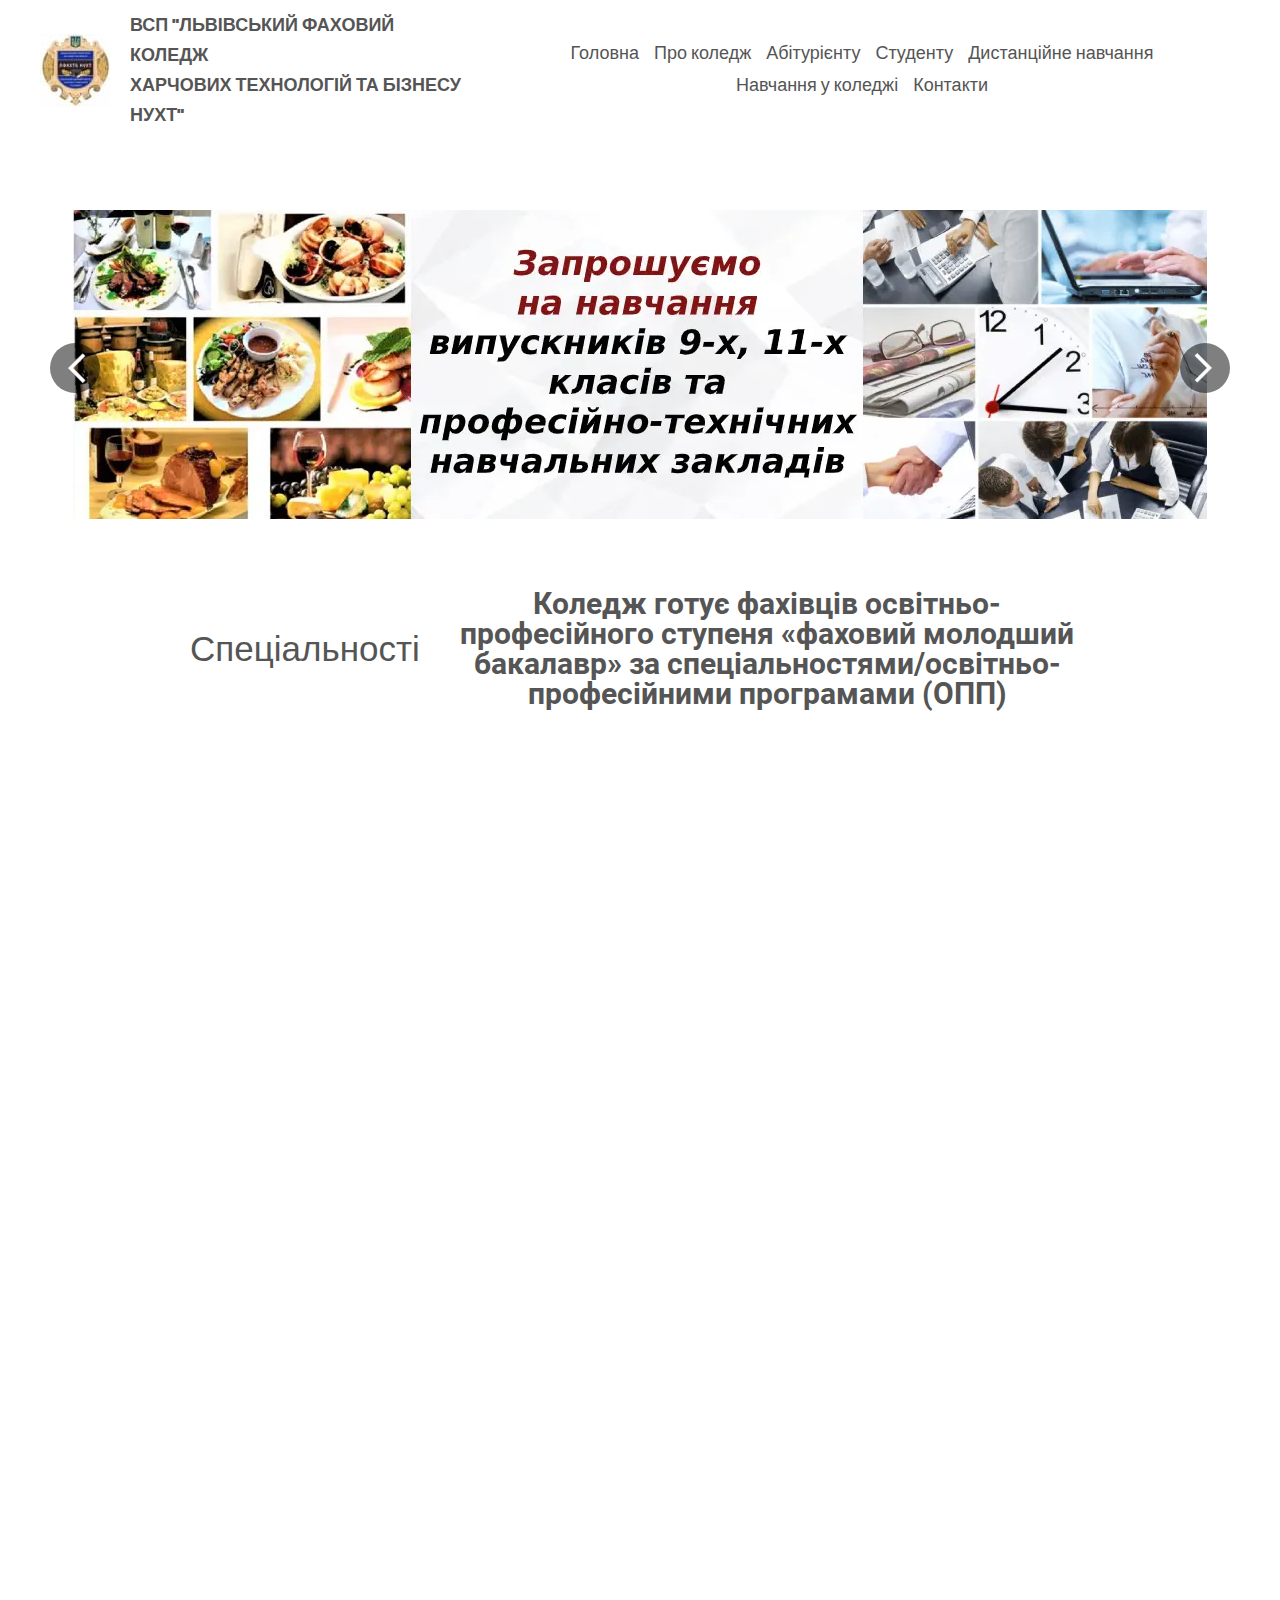
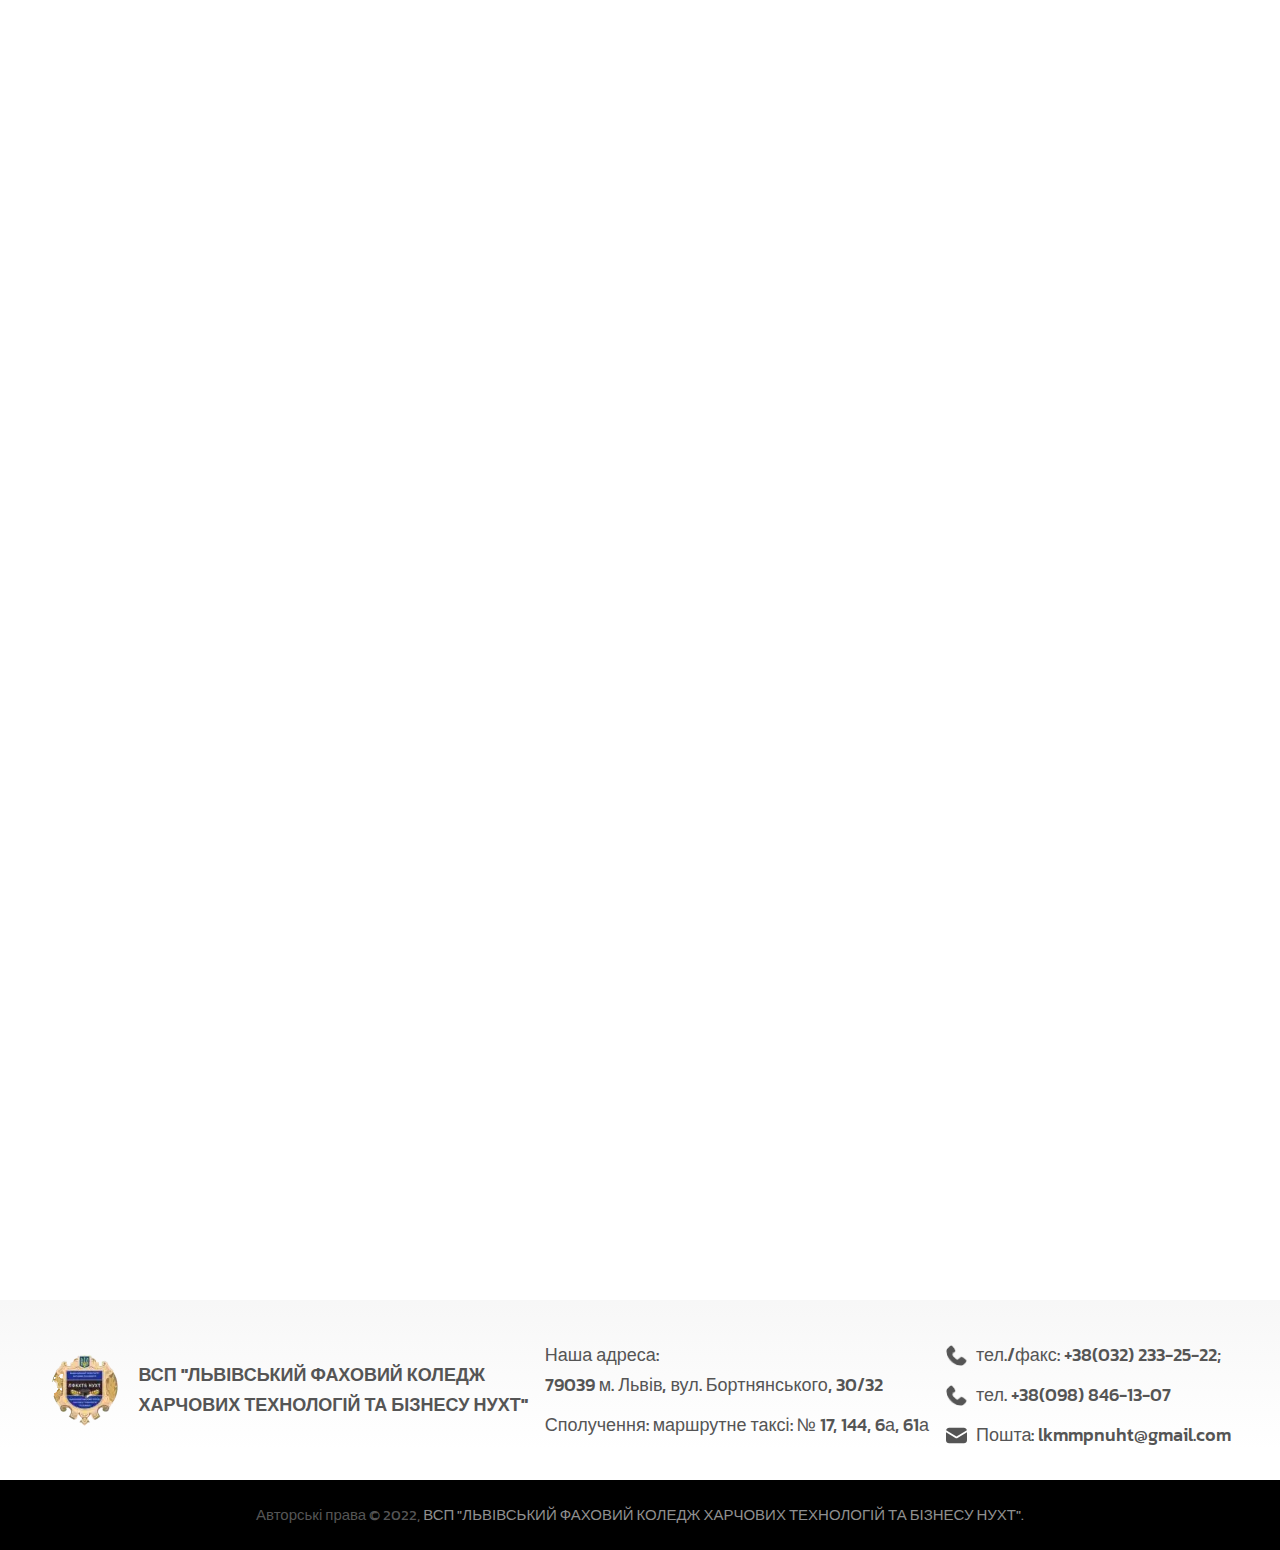
<file: applicant.html>
<!DOCTYPE html>
<html lang="ua">
<head>
  <meta charset="UTF-8">
  <meta http-equiv="X-UA-Compatible" content="IE=edge">
  <meta name="viewport" content="width=device-width, initial-scale=1.0">

  <link rel="shortcut icon" href="img/image 1.jpg" type="image/x-icon">
  <link rel="stylesheet" href="https://unpkg.com/swiper/swiper-bundle.min.css?_v=20220721100319" />
  <link rel="stylesheet" href="css/style.min.css?_v=20220721100319">
  <title>ВСП "ЛЬВІВСЬКИЙ ФАХОВИЙ КОЛЕДЖ <br> ХАРЧОВИХ ТЕХНОЛОГІЙ ТА БІЗНЕСУ НУХТ"</title>
</head>

<body>
  <div id="wrapper" class="wrapper">
    <!-- <header id="header" class="header lock-padding">
  <div class="header__wrapper">
    <a href="index.html" class="header__logo">
      <img class="logo__img" src="img/image 1.jpg" alt="">

    </a>
    <div class="header__block">
      <span class="logo__text">ВСП "ЛЬВІВСЬКИЙ ФАХОВИЙ КОЛЕДЖ ХАРЧОВИХ ТЕХНОЛОГІЙ ТА БІЗНЕСУ НУХТ"</span>
      <div class="header__menu menu">
        <div class="menu__icon">
          <span></span>
        </div>
        <nav class="menu__body">
          <ul class="menu__list">
            <li class="menu__item"><a href="index.html" class=" menu__link">Головна</a></li>
            <li class="menu__item"><a href="about-us.html" class="menu__link">Про коледж</a></li>
            <li class="menu__item"><a href="applicant.html" class="menu__link">Абітурієнту</a></li>
            <li class="menu__item"><a href="" class="menu__link">Студенту</a></li>
            <li class="menu__item"><a href="" class="menu__link">Дистанційне навчання</a></li>
            <li class="menu__item"><a href="" class="menu__link">Навчання у коледжі</a></li>
            <li class="menu__item"><a data-goto=".footer" href="#" class="menu__link goto ">Контакти</a></li>
          </ul>
        </nav>
      </div>
    </div>

  </div>
</header> -->
<header id="header" class="header lock-padding">
  <div class="header__wrapper">
    <a href="index.html" class="header__logo">
      <img class="logo__img" src="img/image 1.jpg" alt="">
      <span class="logo__text">ВСП "ЛЬВІВСЬКИЙ ФАХОВИЙ КОЛЕДЖ <br> ХАРЧОВИХ ТЕХНОЛОГІЙ ТА БІЗНЕСУ НУХТ"</span>
    </a>
    <div class="header__menu menu">
      <div class="menu__icon">
        <span></span>
      </div>
      <nav class="menu__body">
        <ul class="menu__list">
          <li class="menu__item"><a href="index.html" class=" menu__link">Головна</a></li>
          <li class="menu__item"><a href="about-us.html" class="menu__link">Про коледж</a></li>
          <li class="menu__item"><a href="applicant.html" class="menu__link">Абітурієнту</a></li>
          <li class="menu__item"><a href="" class="menu__link">Студенту</a></li>
          <li class="menu__item"><a href="" class="menu__link">Дистанційне навчання</a></li>
          <li class="menu__item"><a href="" class="menu__link">Навчання у коледжі</a></li>
          <li class="menu__item"><a data-goto=".footer" href="#" class="menu__link goto ">Контакти</a></li>
        </ul>
      </nav>
    </div>
  </div>
</header>
    <main class="main">

      <section class="slider__image _anim-items _anim-no-hide">
        <div class="slider__container">
          <div class="swiper myswiper">
            <div class="swiper-wrapper">
              <div class="swiper-slide"><picture><source srcset="img/slide-image-1.webp" type="image/webp"><img src="img/slide-image-1.jpg" alt="Фото з надписом запрошуємо на навчання"></picture>
              </div>
              <div class="swiper-slide"><picture><source srcset="img/slide-image-2.webp" type="image/webp"><img src="img/slide-image-2.jpg" alt="Фото з надписом запрошуємо на навчання"></picture>
              </div>
              <div class="swiper-slide"><picture><source srcset="img/slide-image-3.webp" type="image/webp"><img src="img/slide-image-3.jpg" alt="Фото з надписом запрошуємо на навчання"></picture>
              </div>
            </div>
            <div class="swiper-button-next slider-next"></div>
            <div class="swiper-button-prev slider-prev"></div>
          </div>
        </div>

      </section>
      <section class="specialty">
        <div class="specialty__container">
          <div class="specialty__text _anim-items _anim-no-hide">
            <p class="specialty__title-text">Спеціальності</p>
            <h2 class="specialty__title title _anim-items _anim-no-hide">Коледж готує фахівців освітньо-професійного
              ступеня «фаховий молодший
              бакалавр» за спеціальностями/освітньо-професійними програмами (ОПП)</h2>
          </div>
          <div class="specialty__body _anim-items _anim-no-hide">
            <a href="speciality.html" class="specialty__item item-specialty">
              <div class="item-specialty__body">
                <span class="item-specialty__title-number">01</span>
                <span class="item-specialty__title-title">Зберігання, консервування та переробка м`яса </span>
              </div>

              <div class="item-specialty__image">
                <picture><source srcset="img/specialty1.webp" type="image/webp"><img src="img/specialty1.png" alt="Спеціальность: Зберігання, консервування"></picture>
              </div>
            </a>
            <a href="speciality.html" class="specialty__item item-specialty">
              <div class="item-specialty__body">
                <span class="item-specialty__title-number">02</span>
                <span class="item-specialty__title-title">Зберігання, консервування та переробка молока </span>
              </div>

              <div class="item-specialty__image">
                <picture><source srcset="img/specialty2.webp" type="image/webp"><img src="img/specialty2.png" alt="Спеціальность: Зберігання, консервування"></picture>
              </div>
            </a>
            <a href="speciality.html" class="specialty__item item-specialty">
              <div class="item-specialty__body">
                <span class="item-specialty__title-number">03</span>
                <span class="item-specialty__title-title">Виробництво харчової </span>
              </div>

              <div class="item-specialty__image">
                <picture><source srcset="img/specialty3.webp" type="image/webp"><img src="img/specialty3.jpg" alt="Спеціальность: Зберігання, консервування"></picture>
              </div>
            </a>
            <a href="speciality.html" class="specialty__item item-specialty">
              <div class="item-specialty__body">
                <span class="item-specialty__title-number">04</span>
                <span class="item-specialty__title-title">Туризм </span>
              </div>

              <div class="item-specialty__image">
                <picture><source srcset="img/specialty4.webp" type="image/webp"><img src="img/specialty4.jpg" alt="Спеціальность: Зберігання, консервування"></picture>
              </div>
            </a>
            <a href="speciality.html" class="specialty__item item-specialty">
              <div class="item-specialty__body">
                <span class="item-specialty__title-number">05</span>
                <span class="item-specialty__title-title">Облік і опадаткування</span>
              </div>

              <div class="item-specialty__image">
                <picture><source srcset="img/specialty5.webp" type="image/webp"><img src="img/specialty5.jpg" alt="Спеціальность: Зберігання, консервування"></picture>
              </div>
            </a>
            <a href="speciality.html" class="specialty__item item-specialty">
              <div class="item-specialty__body">
                <span class="item-specialty__title-number">06</span>
                <span class="item-specialty__title-title">Підприємництво, торгівля та біржова діяльність </span>
              </div>

              <div class="item-specialty__image">
                <picture><source srcset="img/specialty6.webp" type="image/webp"><img src="img/specialty6.jpg" alt="Спеціальность: Зберігання, консервування"></picture>
              </div>
            </a>

          </div>
        </div>
      </section>
      <section class="applicant">
        <div class="applicant__container">
          <div class="applicant__body">
            <div class="applicant__top">
              <div class="applicant__block">
                <h2 class="applicant__title title _anim-items _anim-no-hide">Абітурієнту</h2>
                <ul class="applicant__list applicant__anim1 _anim-items _anim-no-hide">
                  <li class="applicant__items"><a href="" class="applicant__link">Відгуки випускників нашого
                      коледжу.</a>
                  </li>
                  <li class="applicant__items"><a href="" class="applicant__link">Співпраця з підприємствами.</a></li>
                  <li class="applicant__items"><a href="" class="applicant__link">Марафони, форуми, фестивалі. </a></li>
                  <li class="applicant__items"><a href="" class="applicant__link">Участь у конкурсах.</a></li>
                  <li class="applicant__items"><a href="" class="applicant__link">Міжнародна співпраця.</a></li>
                  <li class="applicant__items"><a href="" class="applicant__link">Виїзні лекції.</a></li>
                  <li class="applicant__items"><a href="" class="applicant__link">Навчання у коледжі.</a></li>
                  <li class="applicant__items"><a href="" class="applicant__link">Курси.</a></li>
                </ul>
              </div>
              <div class="applicant__block">
                <h2 class="applicant__title title _anim-items _anim-no-hide">Програма співбесіди
                  з української мови для вступу для: </h2>
                <ul class="applicant__list applicant__anim2 _anim-items _anim-no-hide">
                  <li class="applicant__items"><a href="" class="applicant__link">базової середньої освіти (після 9-го
                      класу).</a></li>
                  <li class="applicant__items"><a href="" class="applicant__link">повної загальної середньої освіти
                      (після 11-го класу).</a></li>
                  <li class="applicant__items"><a href="" class="applicant__link">оснітньо-кваліфікаційного рівня
                      кваліфікованого робітника, молодшого
                      спеціаліста або вищої освіти.</a></li>
                </ul>
              </div>
            </div>
            <div class="applicant__block">
              <h2 class="applicant__title title _anim-items _anim-no-hide">Вступна кампанія 2022-2023 навчальних років
              </h2>
              <ul class="applicant__list applicant__anim3 _anim-items _anim-no-hide">
                <li class="applicant__items"><a href="" class="applicant__link">Рекомендації до написання мотиваційного
                    листа (презентація). </a></li>
                <li class="applicant__items"><a href="" class="applicant__link">Інструкція для створення електронного
                    кабінету.</a></li>
                <li class="applicant__items"><a href="" class="applicant__link">Порядок оцінювання результатів
                    індивідуальної усної співбесіди з української мови.</a></li>
              </ul>
            </div>
            <div class="applicant__block ">
              <h2 class="applicant__title title _anim-items _anim-no-hide">Необхідні документи для вступу: </h2>
              <ul class="applicant__list applicant__anim4 _anim-items _anim-no-hide ">
                <li class="applicant__items">заява про вступ.</li>
                <li class="applicant__items">документ, що посвідчує особу (паспорт).</li>
                <li class="applicant__items">військово-обліковий документ (у військовозобов’язаних – військовий квиток
                  або
                  тимчасове посвідчення, у призовників – посвідчення про приписку до призовних дільниць).</li>
                <li class="applicant__items">військово-обліковий документ (у військовозобов’язаних – військовий квиток
                  або
                  тимчасове посвідчення, у призовників – посвідчення про приписку до призовних дільниць).</li>
                <li class="applicant__items">документ державного зразка про раніше здобутий освітній
                  (освітньо-кваліфікаційний)
                  рівень, ступінь вищої освіти, на основі якого здійснюється вступ, і додаток до нього.</li>
                <li class="applicant__items">сертифікат(и) зовнішнього незалежного оцінювання.</li>
                <li class="applicant__items">чотири кольорові фотокартки розміром 3 × 4 см.</li>
                <li class="applicant__items">медичну довідку за формою 086-о (оригінал).</li>
                <li class="applicant__items">реєстраційний номер облікової картки платника податків.</li>
              </ul>
            </div>
          </div>
        </div>
        <div class="question _anim-items _anim-no-hide">
          <h3 class="question__title title "> Маєте запитання? Залиште свій номер ми вам
            перетелефонуємо!</h3>
          <a href="#popup" class="question__btn btn popup-link ">Залишити номер</a>
        </div>
      </section>
    </main>
    <footer class="footer">
  <div class="footer__main ">
    <div class="footer__container">
      <a href="#wrapper" class="header__logo footer__logo">
        <picture><source srcset="img/image_1.webp" type="image/webp"><img class="logo__img" src="img/image_1.png" alt=""></picture>
        <span class="logo__text footer__logo-text">ВСП "ЛЬВІВСЬКИЙ ФАХОВИЙ КОЛЕДЖ <br> ХАРЧОВИХ ТЕХНОЛОГІЙ ТА БІЗНЕСУ
          НУХТ"</span>
      </a>
      <div class="footer__main-adres">
        <a href="https://www.google.com.ua/maps/place/L%CA%B9vivs%CA%B9kyy+Fakhovyy+Koledzh+Kharchovykh+Tekhnolohiy+Ta+Biznesu+Natsional%CA%B9noho+Universytetu+Kharchovykh+Tekhnolohiy/@49.8457343,24.002106,16.25z/data=!4m5!3m4!1s0x473add9bd08ccd1d:0x1dcb7ca64c0cf828!8m2!3d49.8454568!4d24.0020479?hl=ru"
          target="_blank">Наша
          адреса: <br> 79039 м. Львів, вул. Бортнянського, 30/32</a>
        <span>Сполучення: маршрутне таксі: № 17, 144, 6а, 61а</span>
      </div>
      <div class="footer__main-social">
        <a class="footer__main-phone" href="tel:+380322332522">тел./факс: +38(032) 233-25-22;</a>
        <a class="footer__main-phone" href="tel:+380988461307">тел. +38(098) 846-13-07</a>
        <a class="footer__main-mail" href="mailto:lkmmpnuht@gmail.com">Пошта: lkmmpnuht@gmail.com</a>
      </div>

    </div>
  </div>
  <div class="footer__bottom">Авторські права © 2022, <span class="footer__bottom-white">ВСП "ЛЬВІВСЬКИЙ ФАХОВИЙ КОЛЕДЖ
      ХАРЧОВИХ ТЕХНОЛОГІЙ ТА БІЗНЕСУ НУХТ".</span> </div>
</footer>
    <div id="popup" class="popup">
  <div class="popup__body">
    <div class="popup__content">
      <a class="popup__close close-popup"></a>
      <h2 class="popup__title ">Залишіть свої контакти і ми з вами зв'яжемось!</h2>
      <form class="popup__form" action="">
        <div class="popup__block">
          <input class="popup__input" type="text" placeholder="Ваше ім'я">
          <input class="popup__input" type="number" placeholder="Ваш телефон">
        </div>

        <div class="popup__btn ">
          <button class="popup__btn-button btn">Відправити</button>
        </div>
      </form>
    </div>
  </div>
</div>
  </div>
  <script src="https://unpkg.com/swiper/swiper-bundle.min.js?_v=20220721100319"></script>
  <script src="js/app.min.js?_v=20220721100319"></script>
</body>

</html>
</file>
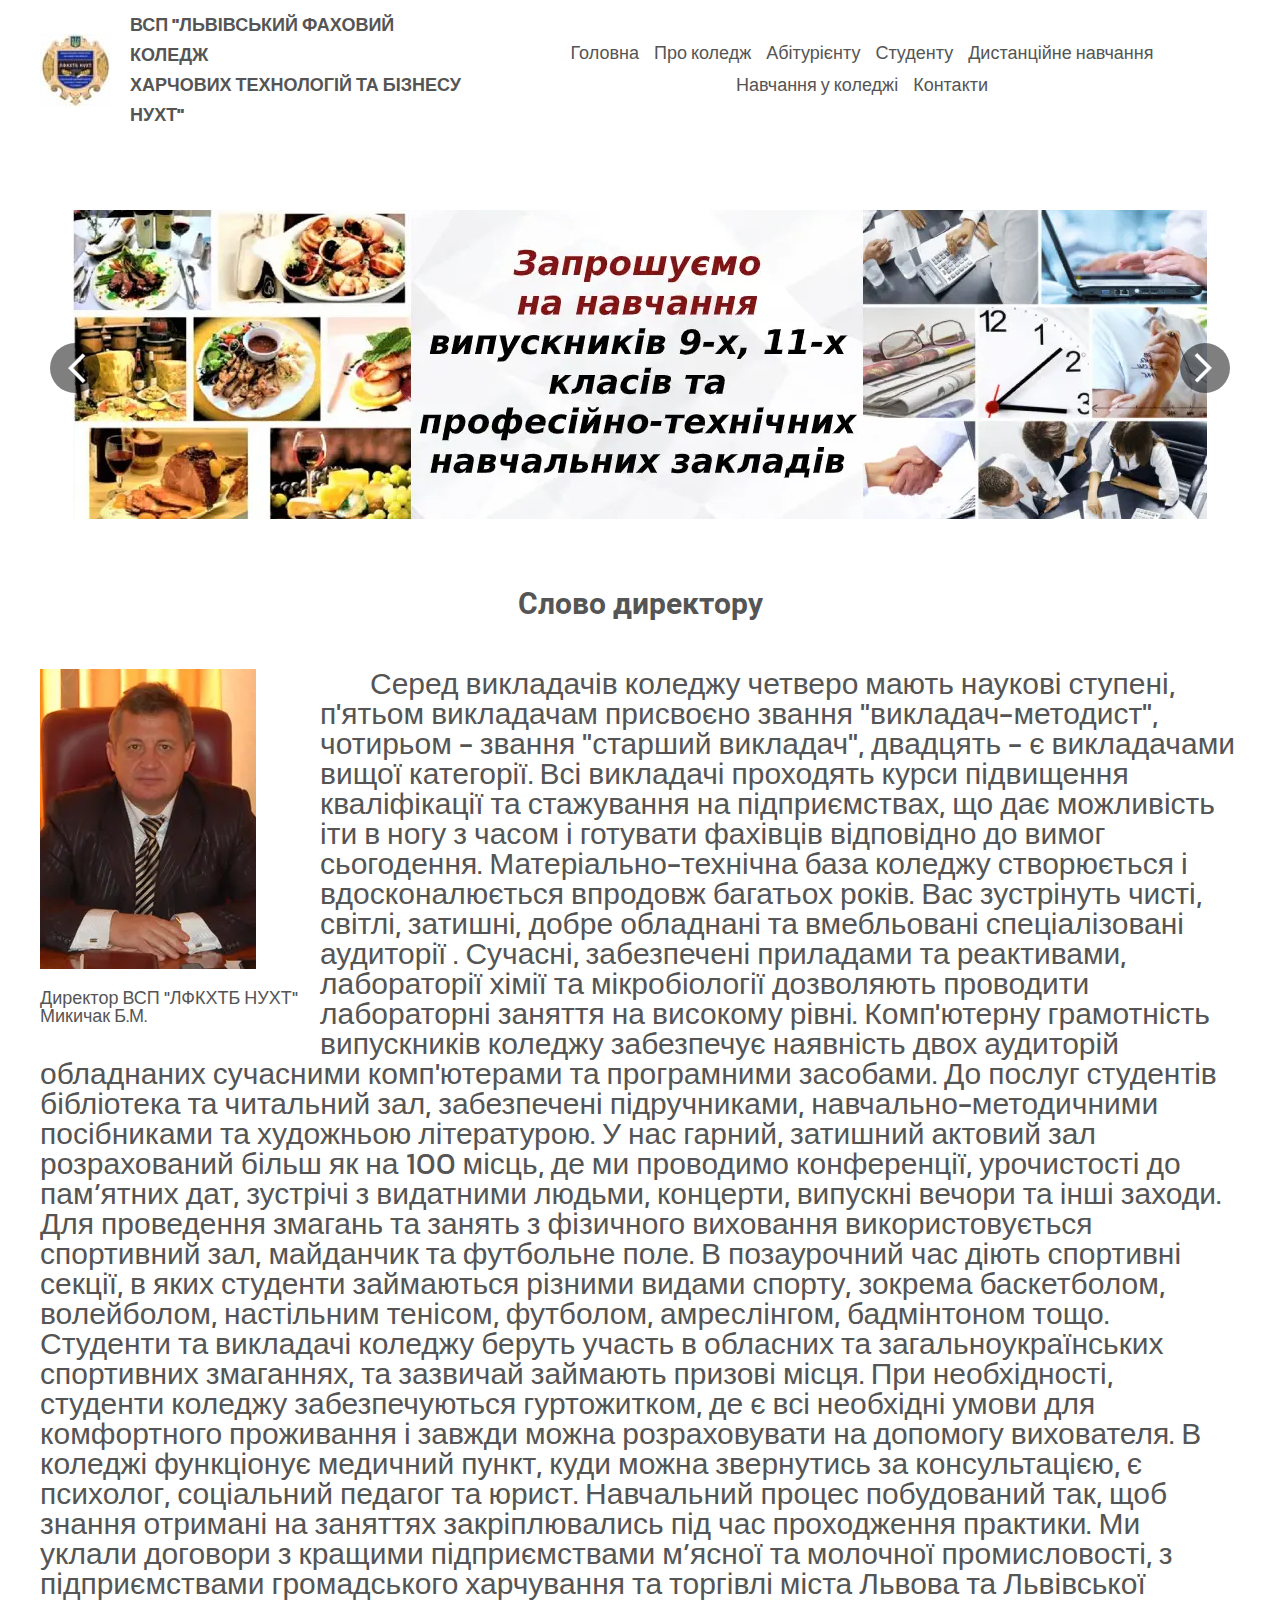
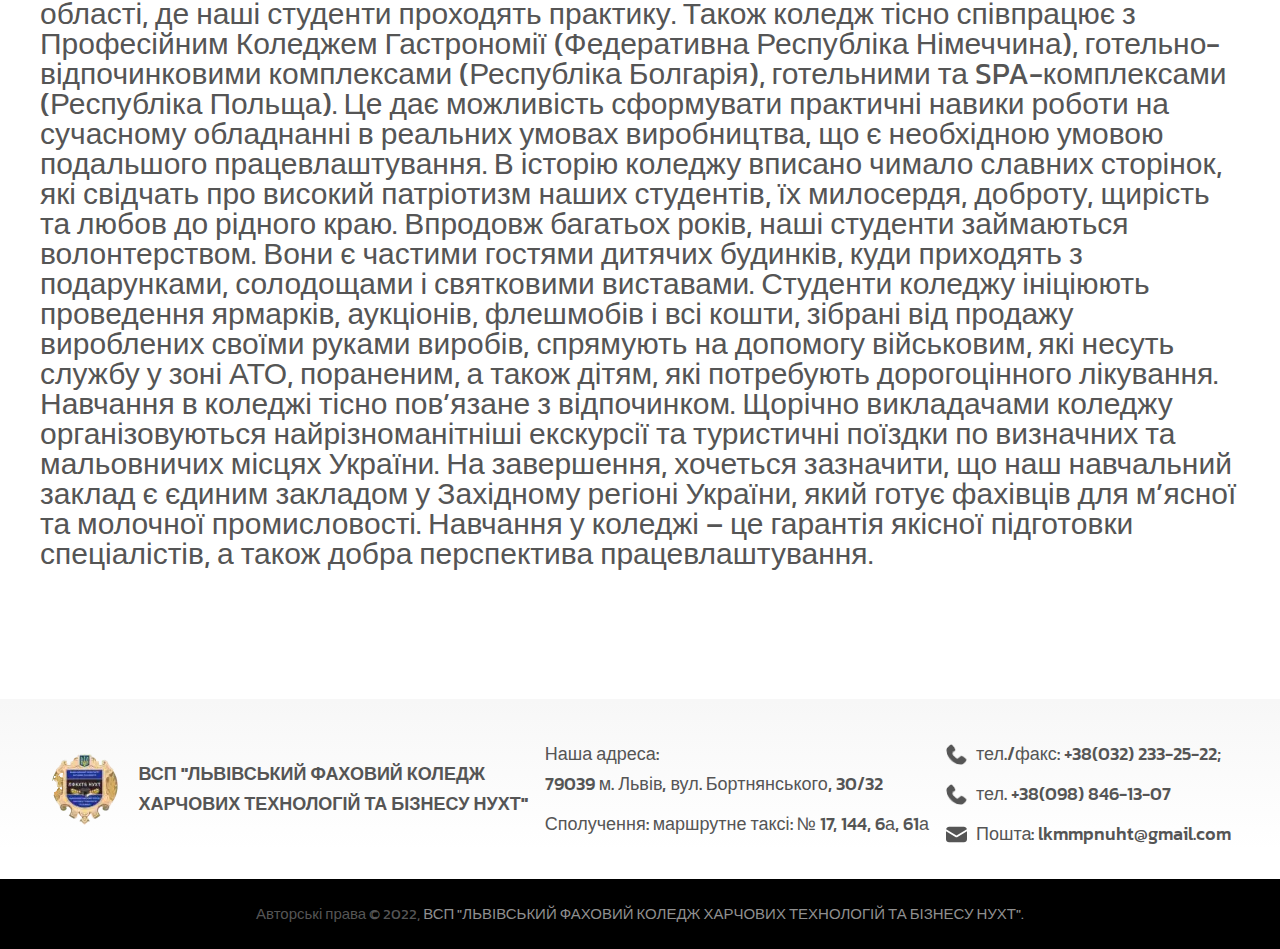
<file: durector.html>
<!DOCTYPE html>
<html lang="ua">
<head>
  <meta charset="UTF-8">
  <meta http-equiv="X-UA-Compatible" content="IE=edge">
  <meta name="viewport" content="width=device-width, initial-scale=1.0">

  <link rel="shortcut icon" href="img/image 1.jpg" type="image/x-icon">
  <link rel="stylesheet" href="https://unpkg.com/swiper/swiper-bundle.min.css?_v=20220721100319" />
  <link rel="stylesheet" href="css/style.min.css?_v=20220721100319">
  <title>ВСП "ЛЬВІВСЬКИЙ ФАХОВИЙ КОЛЕДЖ <br> ХАРЧОВИХ ТЕХНОЛОГІЙ ТА БІЗНЕСУ НУХТ"</title>
</head>

<body>
  <div id="wrapper" class="wrapper">
    <!-- <header id="header" class="header lock-padding">
  <div class="header__wrapper">
    <a href="index.html" class="header__logo">
      <img class="logo__img" src="img/image 1.jpg" alt="">

    </a>
    <div class="header__block">
      <span class="logo__text">ВСП "ЛЬВІВСЬКИЙ ФАХОВИЙ КОЛЕДЖ ХАРЧОВИХ ТЕХНОЛОГІЙ ТА БІЗНЕСУ НУХТ"</span>
      <div class="header__menu menu">
        <div class="menu__icon">
          <span></span>
        </div>
        <nav class="menu__body">
          <ul class="menu__list">
            <li class="menu__item"><a href="index.html" class=" menu__link">Головна</a></li>
            <li class="menu__item"><a href="about-us.html" class="menu__link">Про коледж</a></li>
            <li class="menu__item"><a href="applicant.html" class="menu__link">Абітурієнту</a></li>
            <li class="menu__item"><a href="" class="menu__link">Студенту</a></li>
            <li class="menu__item"><a href="" class="menu__link">Дистанційне навчання</a></li>
            <li class="menu__item"><a href="" class="menu__link">Навчання у коледжі</a></li>
            <li class="menu__item"><a data-goto=".footer" href="#" class="menu__link goto ">Контакти</a></li>
          </ul>
        </nav>
      </div>
    </div>

  </div>
</header> -->
<header id="header" class="header lock-padding">
  <div class="header__wrapper">
    <a href="index.html" class="header__logo">
      <img class="logo__img" src="img/image 1.jpg" alt="">
      <span class="logo__text">ВСП "ЛЬВІВСЬКИЙ ФАХОВИЙ КОЛЕДЖ <br> ХАРЧОВИХ ТЕХНОЛОГІЙ ТА БІЗНЕСУ НУХТ"</span>
    </a>
    <div class="header__menu menu">
      <div class="menu__icon">
        <span></span>
      </div>
      <nav class="menu__body">
        <ul class="menu__list">
          <li class="menu__item"><a href="index.html" class=" menu__link">Головна</a></li>
          <li class="menu__item"><a href="about-us.html" class="menu__link">Про коледж</a></li>
          <li class="menu__item"><a href="applicant.html" class="menu__link">Абітурієнту</a></li>
          <li class="menu__item"><a href="" class="menu__link">Студенту</a></li>
          <li class="menu__item"><a href="" class="menu__link">Дистанційне навчання</a></li>
          <li class="menu__item"><a href="" class="menu__link">Навчання у коледжі</a></li>
          <li class="menu__item"><a data-goto=".footer" href="#" class="menu__link goto ">Контакти</a></li>
        </ul>
      </nav>
    </div>
  </div>
</header>
    <main class="main">

      <section class="slider__image _anim-items _anim-no-hide">
        <div class="slider__container">
          <div class="swiper myswiper">
            <div class="swiper-wrapper">
              <div class="swiper-slide"><picture><source srcset="img/slide-image-1.webp" type="image/webp"><img src="img/slide-image-1.jpg" alt="Фото з надписом запрошуємо на навчання"></picture>
              </div>
              <div class="swiper-slide"><picture><source srcset="img/slide-image-2.webp" type="image/webp"><img src="img/slide-image-2.jpg" alt="Фото з надписом запрошуємо на навчання"></picture>
              </div>
              <div class="swiper-slide"><picture><source srcset="img/slide-image-3.webp" type="image/webp"><img src="img/slide-image-3.jpg" alt="Фото з надписом запрошуємо на навчання"></picture>
              </div>
            </div>
            <div class="swiper-button-next slider-next"></div>
            <div class="swiper-button-prev slider-prev"></div>
          </div>
        </div>
      </section>

      <div class="durector">
        <div class="durector__container">
          <h2 class="durector__title title _anim-items _anim-no-hide">Слово директору</h2>
          <div class="durector__img">
            <picture><source srcset="img/teacher1.webp" type="image/webp"><img src="img/teacher1.png" alt=""></picture>
            <span class="durector__subtitle">Директор ВСП "ЛФКХТБ НУХТ"
              Микичак Б.М.</span>
          </div>
          <p class="durector__text">Серед викладачів коледжу четверо мають наукові ступені, п'ятьом викладачам присвоєно
            звання "викладач-методист", чотирьом - звання "старший викладач", двадцять - є викладачами вищої категорії.
            Всі викладачі проходять курси підвищення кваліфікації та стажування на підприємствах, що дає можливість іти
            в ногу з часом і готувати фахівців відповідно до вимог сьогодення.

            Матеріально-технічна база коледжу створюється і вдосконалюється впродовж багатьох років. Вас зустрінуть
            чисті, світлі, затишні, добре обладнані та вмебльовані спеціалізовані аудиторії .
            Сучасні, забезпечені приладами та реактивами, лабораторії хімії та мікробіології дозволяють проводити
            лабораторні заняття на високому рівні. Комп'ютерну грамотність випускників коледжу забезпечує наявність двох
            аудиторій обладнаних сучасними комп'ютерами та програмними засобами. До послуг студентів бібліотека та
            читальний зал, забезпечені підручниками, навчально-методичними посібниками та художньою літературою. У нас
            гарний, затишний актовий зал розрахований більш як на 100 місць, де ми проводимо конференції, урочистості до
            пам’ятних дат, зустрічі з видатними людьми, концерти, випускні вечори та інші заходи.
            Для проведення змагань та занять з фізичного виховання використовується спортивний зал, майданчик та
            футбольне поле. В позаурочний час діють спортивні секції, в яких студенти займаються різними видами спорту,
            зокрема баскетболом, волейболом, настільним тенісом, футболом, амреслінгом, бадмінтоном тощо. Студенти та
            викладачі коледжу беруть участь в обласних та загальноукраїнських спортивних змаганнях, та зазвичай займають
            призові місця.
            При необхідності, студенти коледжу забезпечуються гуртожитком, де є всі необхідні умови для комфортного
            проживання і завжди можна розраховувати на допомогу вихователя. В коледжі функціонує медичний пункт, куди
            можна звернутись за консультацією, є психолог, соціальний педагог та юрист.
            Навчальний процес побудований так, щоб знання отримані на заняттях закріплювались під час проходження
            практики. Ми уклали договори з кращими підприємствами м’ясної та молочної промисловості, з підприємствами
            громадського харчування та торгівлі міста Львова та Львівської області, де наші студенти проходять практику.
            Також коледж тісно співпрацює з Професійним Коледжем Гастрономії (Федеративна Республіка Німеччина),
            готельно-відпочинковими комплексами (Республіка Болгарія), готельними та SPA-комплексами (Республіка
            Польща). Це дає можливість сформувати практичні навики роботи на сучасному обладнанні в реальних умовах
            виробництва, що є необхідною умовою подальшого працевлаштування.
            В історію коледжу вписано чимало славних сторінок, які свідчать про високий патріотизм наших студентів, їх
            милосердя, доброту, щирість та любов до рідного краю. Впродовж багатьох років, наші студенти займаються
            волонтерством. Вони є частими гостями дитячих будинків, куди приходять з подарунками, солодощами і
            святковими виставами.
            Студенти коледжу ініціюють проведення ярмарків, аукціонів, флешмобів і всі кошти, зібрані від продажу
            вироблених своїми руками виробів, спрямують на допомогу військовим, які несуть службу у зоні АТО, пораненим,
            а також дітям, які потребують дорогоцінного лікування.
            Навчання в коледжі тісно пов’язане з відпочинком. Щорічно викладачами коледжу організовуються
            найрізноманітніші екскурсії та туристичні поїздки по визначних та мальовничих місцях України.
            На завершення, хочеться зазначити, що наш навчальний заклад є єдиним закладом у Західному регіоні України,
            який готує фахівців для м’ясної та молочної промисловості. Навчання у коледжі – це гарантія якісної
            підготовки спеціалістів, а також добра перспектива працевлаштування.
          </p>
          <h2 class="title durector__text-down ">Ласкаво просимо до нас на навчання!</h2>
        </div>
      </div>


    </main>
    <footer class="footer">
  <div class="footer__main ">
    <div class="footer__container">
      <a href="#wrapper" class="header__logo footer__logo">
        <picture><source srcset="img/image_1.webp" type="image/webp"><img class="logo__img" src="img/image_1.png" alt=""></picture>
        <span class="logo__text footer__logo-text">ВСП "ЛЬВІВСЬКИЙ ФАХОВИЙ КОЛЕДЖ <br> ХАРЧОВИХ ТЕХНОЛОГІЙ ТА БІЗНЕСУ
          НУХТ"</span>
      </a>
      <div class="footer__main-adres">
        <a href="https://www.google.com.ua/maps/place/L%CA%B9vivs%CA%B9kyy+Fakhovyy+Koledzh+Kharchovykh+Tekhnolohiy+Ta+Biznesu+Natsional%CA%B9noho+Universytetu+Kharchovykh+Tekhnolohiy/@49.8457343,24.002106,16.25z/data=!4m5!3m4!1s0x473add9bd08ccd1d:0x1dcb7ca64c0cf828!8m2!3d49.8454568!4d24.0020479?hl=ru"
          target="_blank">Наша
          адреса: <br> 79039 м. Львів, вул. Бортнянського, 30/32</a>
        <span>Сполучення: маршрутне таксі: № 17, 144, 6а, 61а</span>
      </div>
      <div class="footer__main-social">
        <a class="footer__main-phone" href="tel:+380322332522">тел./факс: +38(032) 233-25-22;</a>
        <a class="footer__main-phone" href="tel:+380988461307">тел. +38(098) 846-13-07</a>
        <a class="footer__main-mail" href="mailto:lkmmpnuht@gmail.com">Пошта: lkmmpnuht@gmail.com</a>
      </div>

    </div>
  </div>
  <div class="footer__bottom">Авторські права © 2022, <span class="footer__bottom-white">ВСП "ЛЬВІВСЬКИЙ ФАХОВИЙ КОЛЕДЖ
      ХАРЧОВИХ ТЕХНОЛОГІЙ ТА БІЗНЕСУ НУХТ".</span> </div>
</footer>
    <div id="popup" class="popup">
  <div class="popup__body">
    <div class="popup__content">
      <a class="popup__close close-popup"></a>
      <h2 class="popup__title ">Залишіть свої контакти і ми з вами зв'яжемось!</h2>
      <form class="popup__form" action="">
        <div class="popup__block">
          <input class="popup__input" type="text" placeholder="Ваше ім'я">
          <input class="popup__input" type="number" placeholder="Ваш телефон">
        </div>

        <div class="popup__btn ">
          <button class="popup__btn-button btn">Відправити</button>
        </div>
      </form>
    </div>
  </div>
</div>
  </div>
  <script src="https://unpkg.com/swiper/swiper-bundle.min.js?_v=20220721100319"></script>
  <script src="js/app.min.js?_v=20220721100319"></script>
</body>

</html>
</file>
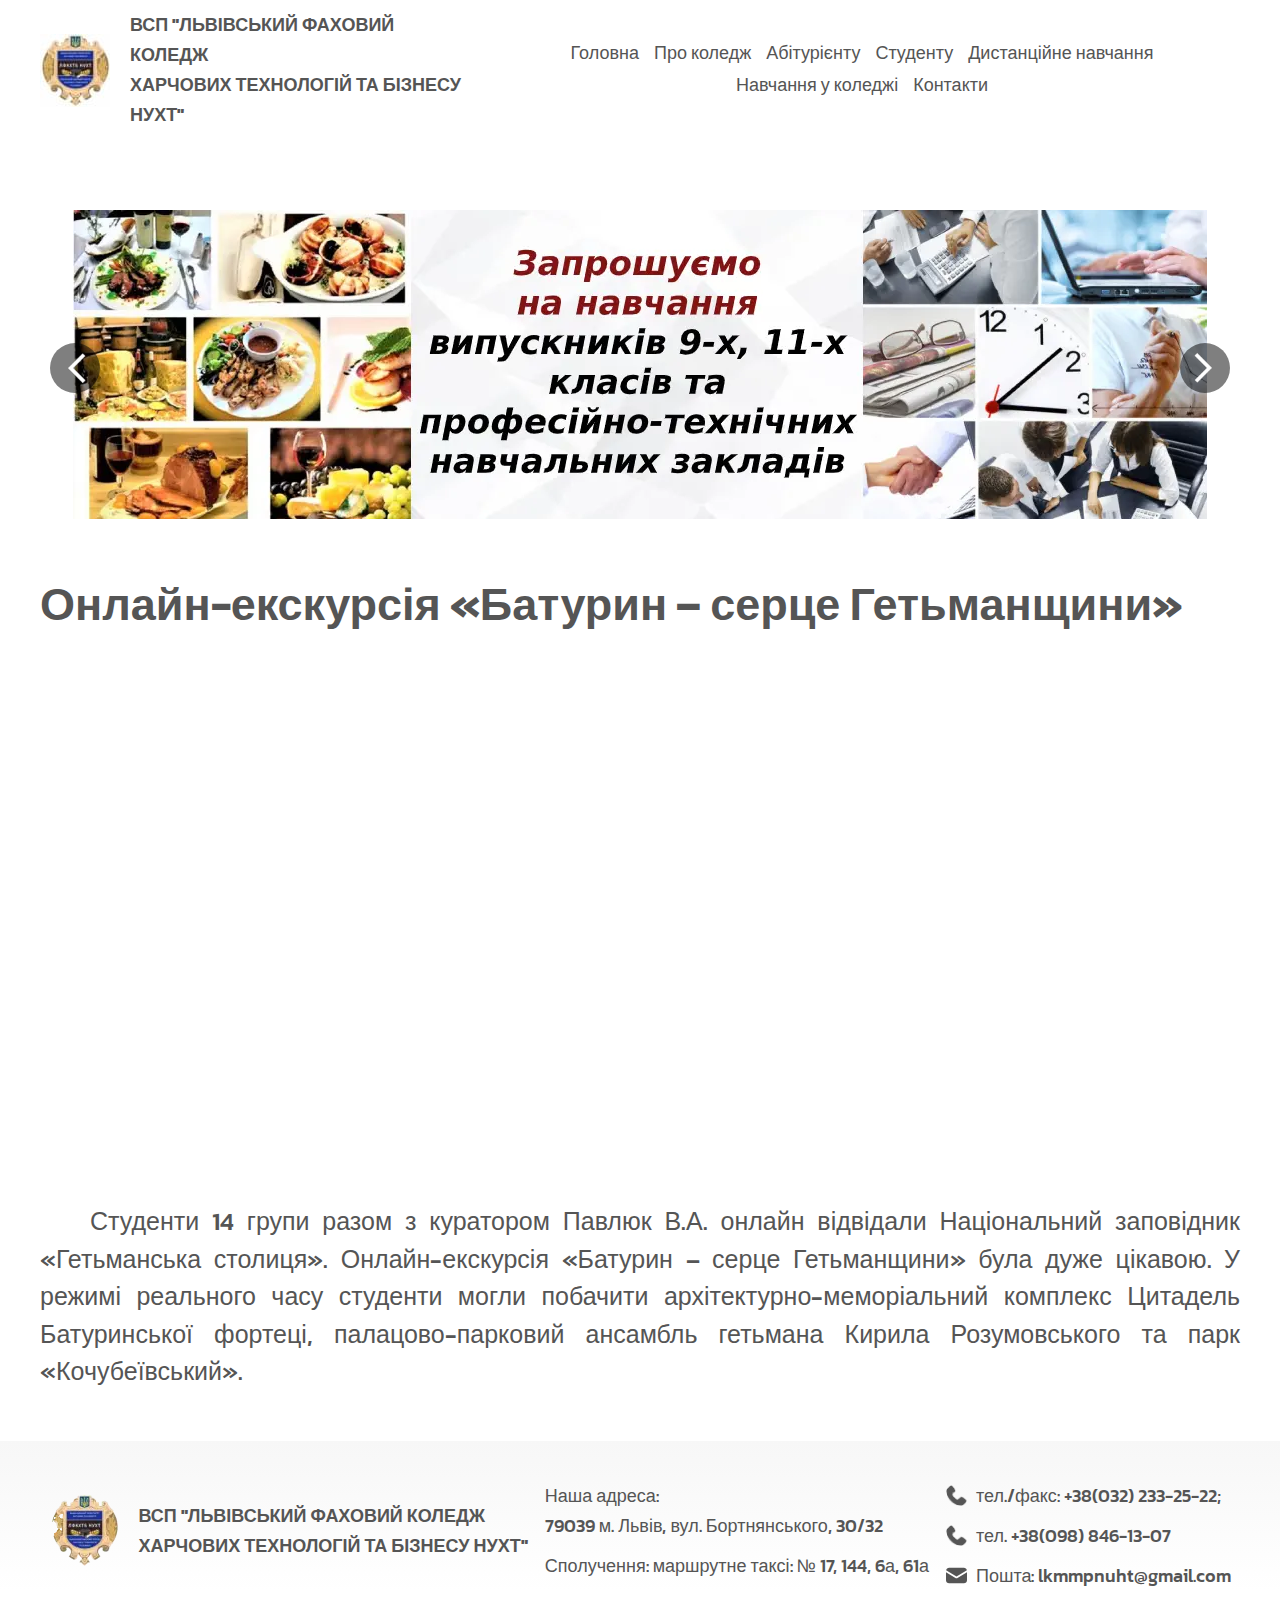
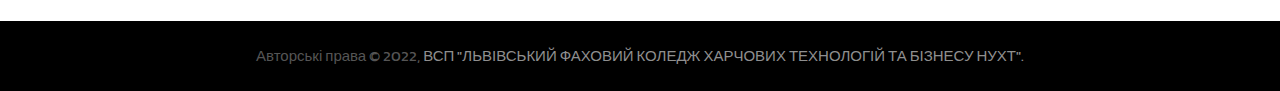
<file: read-more-movie.html>
<!DOCTYPE html>
<html lang="ua">
<head>
  <meta charset="UTF-8">
  <meta http-equiv="X-UA-Compatible" content="IE=edge">
  <meta name="viewport" content="width=device-width, initial-scale=1.0">

  <link rel="shortcut icon" href="img/image 1.jpg" type="image/x-icon">
  <link rel="stylesheet" href="https://unpkg.com/swiper/swiper-bundle.min.css?_v=20220721100319" />
  <link rel="stylesheet" href="css/style.min.css?_v=20220721100319">
  <title>ВСП "ЛЬВІВСЬКИЙ ФАХОВИЙ КОЛЕДЖ <br> ХАРЧОВИХ ТЕХНОЛОГІЙ ТА БІЗНЕСУ НУХТ"</title>
</head>

<body>
  <div id="wrapper" class="wrapper">
    <!-- <header id="header" class="header lock-padding">
  <div class="header__wrapper">
    <a href="index.html" class="header__logo">
      <img class="logo__img" src="img/image 1.jpg" alt="">

    </a>
    <div class="header__block">
      <span class="logo__text">ВСП "ЛЬВІВСЬКИЙ ФАХОВИЙ КОЛЕДЖ ХАРЧОВИХ ТЕХНОЛОГІЙ ТА БІЗНЕСУ НУХТ"</span>
      <div class="header__menu menu">
        <div class="menu__icon">
          <span></span>
        </div>
        <nav class="menu__body">
          <ul class="menu__list">
            <li class="menu__item"><a href="index.html" class=" menu__link">Головна</a></li>
            <li class="menu__item"><a href="about-us.html" class="menu__link">Про коледж</a></li>
            <li class="menu__item"><a href="applicant.html" class="menu__link">Абітурієнту</a></li>
            <li class="menu__item"><a href="" class="menu__link">Студенту</a></li>
            <li class="menu__item"><a href="" class="menu__link">Дистанційне навчання</a></li>
            <li class="menu__item"><a href="" class="menu__link">Навчання у коледжі</a></li>
            <li class="menu__item"><a data-goto=".footer" href="#" class="menu__link goto ">Контакти</a></li>
          </ul>
        </nav>
      </div>
    </div>

  </div>
</header> -->
<header id="header" class="header lock-padding">
  <div class="header__wrapper">
    <a href="index.html" class="header__logo">
      <img class="logo__img" src="img/image 1.jpg" alt="">
      <span class="logo__text">ВСП "ЛЬВІВСЬКИЙ ФАХОВИЙ КОЛЕДЖ <br> ХАРЧОВИХ ТЕХНОЛОГІЙ ТА БІЗНЕСУ НУХТ"</span>
    </a>
    <div class="header__menu menu">
      <div class="menu__icon">
        <span></span>
      </div>
      <nav class="menu__body">
        <ul class="menu__list">
          <li class="menu__item"><a href="index.html" class=" menu__link">Головна</a></li>
          <li class="menu__item"><a href="about-us.html" class="menu__link">Про коледж</a></li>
          <li class="menu__item"><a href="applicant.html" class="menu__link">Абітурієнту</a></li>
          <li class="menu__item"><a href="" class="menu__link">Студенту</a></li>
          <li class="menu__item"><a href="" class="menu__link">Дистанційне навчання</a></li>
          <li class="menu__item"><a href="" class="menu__link">Навчання у коледжі</a></li>
          <li class="menu__item"><a data-goto=".footer" href="#" class="menu__link goto ">Контакти</a></li>
        </ul>
      </nav>
    </div>
  </div>
</header>
    <main class="main">
      <section class="slider__image _anim-items _anim-no-hide">
        <div class="slider__container">
          <div class="swiper myswiper">
            <div class="swiper-wrapper">
              <div class="swiper-slide"><picture><source srcset="img/slide-image-1.webp" type="image/webp"><img src="img/slide-image-1.jpg" alt="Фото з надписом запрошуємо на навчання"></picture>
              </div>
              <div class="swiper-slide"><picture><source srcset="img/slide-image-2.webp" type="image/webp"><img src="img/slide-image-2.jpg" alt="Фото з надписом запрошуємо на навчання"></picture>
              </div>
              <div class="swiper-slide"><picture><source srcset="img/slide-image-3.webp" type="image/webp"><img src="img/slide-image-3.jpg" alt="Фото з надписом запрошуємо на навчання"></picture>
              </div>
            </div>
            <div class="swiper-button-next slider-next"></div>
            <div class="swiper-button-prev slider-prev"></div>
          </div>
        </div>

      </section>
      <section class="block-news">
        <div class="block-news__container">
          <div class="block-news__body _anim-items _anim-no-hide">
            <h2 class="news__body-title  ">Онлайн-екскурсія «Батурин – серце Гетьманщини»</h2>
            <div class="news__body-movies">
              <iframe src="https://www.youtube.com/embed/AGSHwccAp5k" title="YouTube video player" frameborder="0"
                allow="accelerometer; autoplay; clipboard-write; encrypted-media; gyroscope; picture-in-picture"
                allowfullscreen></iframe>
            </div>

            <p class="news__body-subtitle">Студенти 14 групи разом з куратором Павлюк В.А. онлайн відвідали
              Національний заповідник «Гетьманська столиця». Онлайн-екскурсія «Батурин – серце Гетьманщини» була
              дуже цікавою.
              У режимі реального часу студенти могли побачити архітектурно-меморіальний комплекс Цитадель
              Батуринської фортеці, палацово-парковий ансамбль гетьмана Кирила Розумовського та парк
              «Кочубеївський».
            </p>

          </div>
        </div>
      </section>
    </main>
    <footer class="footer">
  <div class="footer__main ">
    <div class="footer__container">
      <a href="#wrapper" class="header__logo footer__logo">
        <picture><source srcset="img/image_1.webp" type="image/webp"><img class="logo__img" src="img/image_1.png" alt=""></picture>
        <span class="logo__text footer__logo-text">ВСП "ЛЬВІВСЬКИЙ ФАХОВИЙ КОЛЕДЖ <br> ХАРЧОВИХ ТЕХНОЛОГІЙ ТА БІЗНЕСУ
          НУХТ"</span>
      </a>
      <div class="footer__main-adres">
        <a href="https://www.google.com.ua/maps/place/L%CA%B9vivs%CA%B9kyy+Fakhovyy+Koledzh+Kharchovykh+Tekhnolohiy+Ta+Biznesu+Natsional%CA%B9noho+Universytetu+Kharchovykh+Tekhnolohiy/@49.8457343,24.002106,16.25z/data=!4m5!3m4!1s0x473add9bd08ccd1d:0x1dcb7ca64c0cf828!8m2!3d49.8454568!4d24.0020479?hl=ru"
          target="_blank">Наша
          адреса: <br> 79039 м. Львів, вул. Бортнянського, 30/32</a>
        <span>Сполучення: маршрутне таксі: № 17, 144, 6а, 61а</span>
      </div>
      <div class="footer__main-social">
        <a class="footer__main-phone" href="tel:+380322332522">тел./факс: +38(032) 233-25-22;</a>
        <a class="footer__main-phone" href="tel:+380988461307">тел. +38(098) 846-13-07</a>
        <a class="footer__main-mail" href="mailto:lkmmpnuht@gmail.com">Пошта: lkmmpnuht@gmail.com</a>
      </div>

    </div>
  </div>
  <div class="footer__bottom">Авторські права © 2022, <span class="footer__bottom-white">ВСП "ЛЬВІВСЬКИЙ ФАХОВИЙ КОЛЕДЖ
      ХАРЧОВИХ ТЕХНОЛОГІЙ ТА БІЗНЕСУ НУХТ".</span> </div>
</footer>
    <div id="popup" class="popup">
  <div class="popup__body">
    <div class="popup__content">
      <a class="popup__close close-popup"></a>
      <h2 class="popup__title ">Залишіть свої контакти і ми з вами зв'яжемось!</h2>
      <form class="popup__form" action="">
        <div class="popup__block">
          <input class="popup__input" type="text" placeholder="Ваше ім'я">
          <input class="popup__input" type="number" placeholder="Ваш телефон">
        </div>

        <div class="popup__btn ">
          <button class="popup__btn-button btn">Відправити</button>
        </div>
      </form>
    </div>
  </div>
</div>
  </div>
  <script src="https://unpkg.com/swiper/swiper-bundle.min.js?_v=20220721100319"></script>
  <script src="js/app.min.js?_v=20220721100319"></script>
</body>

</html>
</file>
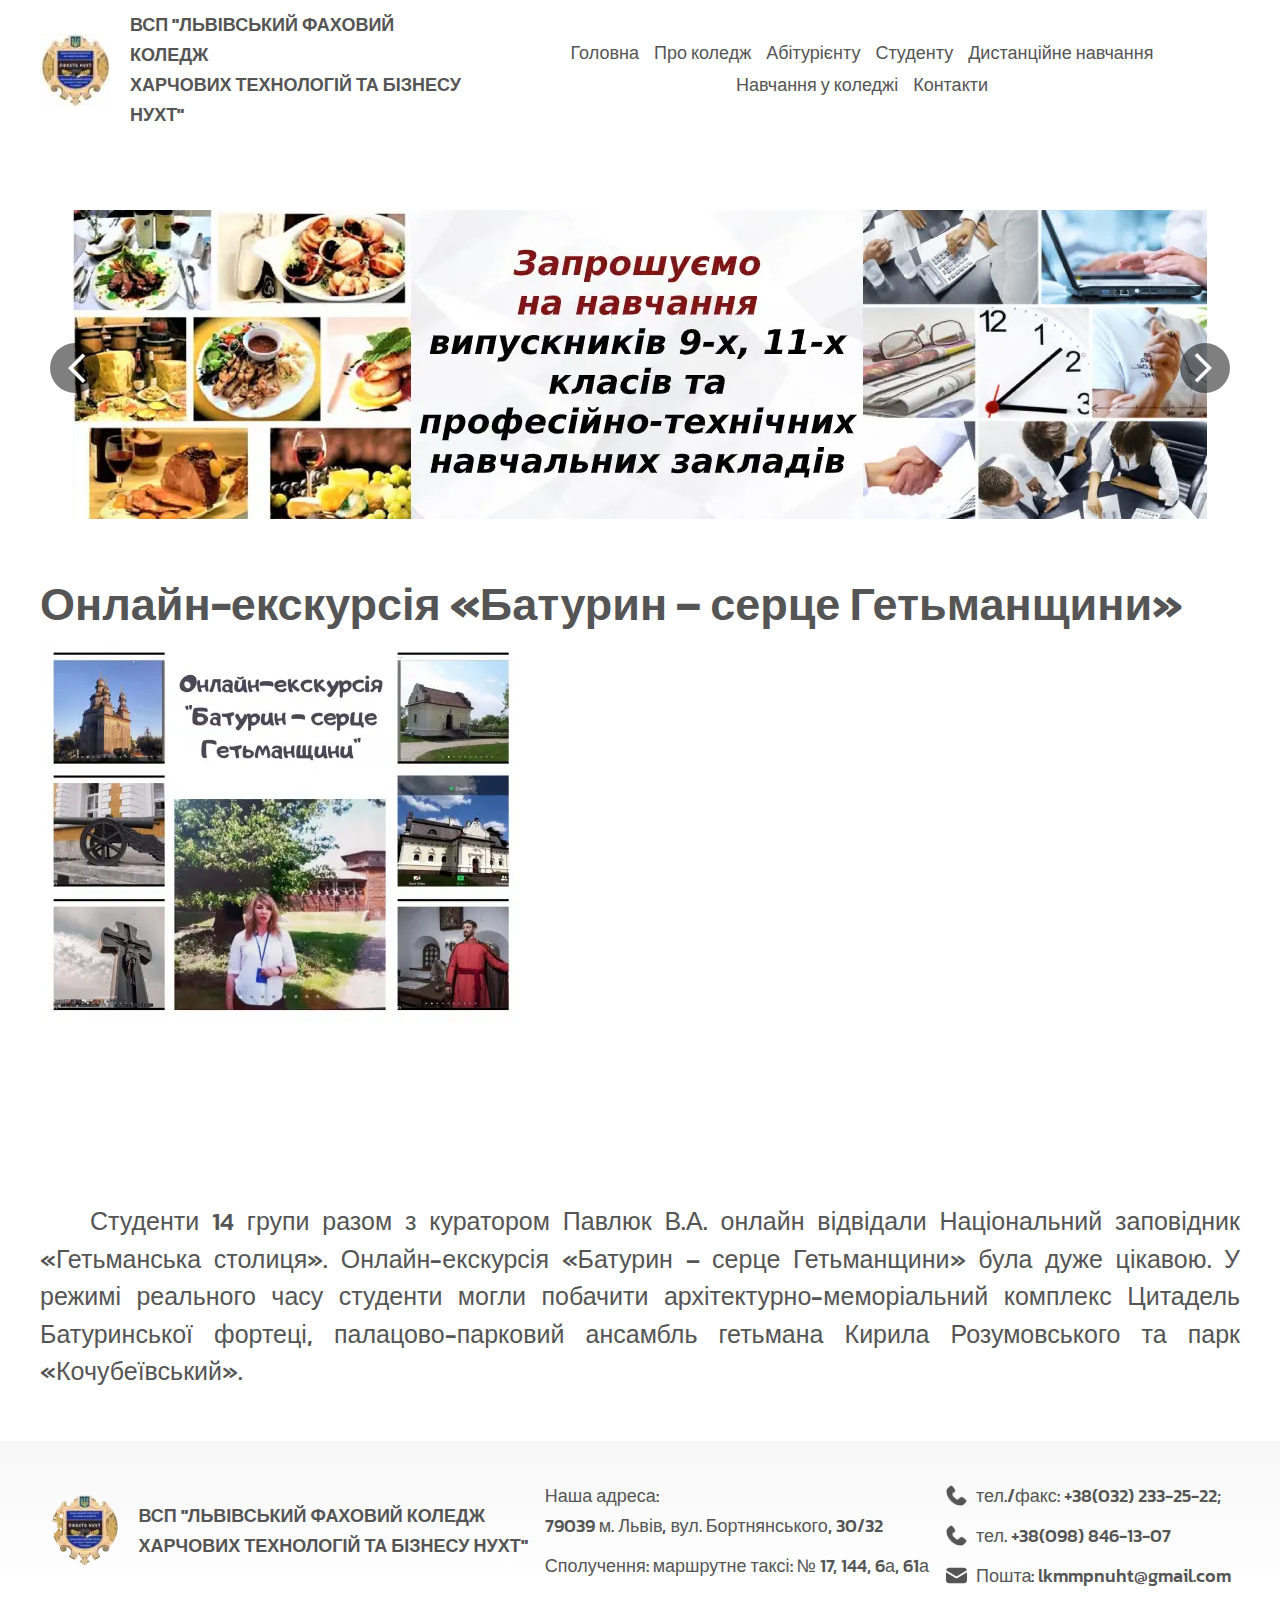
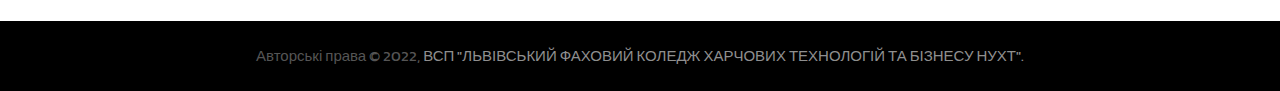
<file: read-more.html>
<!DOCTYPE html>
<html lang="ua">
<head>
  <meta charset="UTF-8">
  <meta http-equiv="X-UA-Compatible" content="IE=edge">
  <meta name="viewport" content="width=device-width, initial-scale=1.0">

  <link rel="shortcut icon" href="img/image 1.jpg" type="image/x-icon">
  <link rel="stylesheet" href="https://unpkg.com/swiper/swiper-bundle.min.css?_v=20220721100319" />
  <link rel="stylesheet" href="css/style.min.css?_v=20220721100319">
  <title>ВСП "ЛЬВІВСЬКИЙ ФАХОВИЙ КОЛЕДЖ <br> ХАРЧОВИХ ТЕХНОЛОГІЙ ТА БІЗНЕСУ НУХТ"</title>
</head>

<body>
  <div id="wrapper" class="wrapper">
    <!-- <header id="header" class="header lock-padding">
  <div class="header__wrapper">
    <a href="index.html" class="header__logo">
      <img class="logo__img" src="img/image 1.jpg" alt="">

    </a>
    <div class="header__block">
      <span class="logo__text">ВСП "ЛЬВІВСЬКИЙ ФАХОВИЙ КОЛЕДЖ ХАРЧОВИХ ТЕХНОЛОГІЙ ТА БІЗНЕСУ НУХТ"</span>
      <div class="header__menu menu">
        <div class="menu__icon">
          <span></span>
        </div>
        <nav class="menu__body">
          <ul class="menu__list">
            <li class="menu__item"><a href="index.html" class=" menu__link">Головна</a></li>
            <li class="menu__item"><a href="about-us.html" class="menu__link">Про коледж</a></li>
            <li class="menu__item"><a href="applicant.html" class="menu__link">Абітурієнту</a></li>
            <li class="menu__item"><a href="" class="menu__link">Студенту</a></li>
            <li class="menu__item"><a href="" class="menu__link">Дистанційне навчання</a></li>
            <li class="menu__item"><a href="" class="menu__link">Навчання у коледжі</a></li>
            <li class="menu__item"><a data-goto=".footer" href="#" class="menu__link goto ">Контакти</a></li>
          </ul>
        </nav>
      </div>
    </div>

  </div>
</header> -->
<header id="header" class="header lock-padding">
  <div class="header__wrapper">
    <a href="index.html" class="header__logo">
      <img class="logo__img" src="img/image 1.jpg" alt="">
      <span class="logo__text">ВСП "ЛЬВІВСЬКИЙ ФАХОВИЙ КОЛЕДЖ <br> ХАРЧОВИХ ТЕХНОЛОГІЙ ТА БІЗНЕСУ НУХТ"</span>
    </a>
    <div class="header__menu menu">
      <div class="menu__icon">
        <span></span>
      </div>
      <nav class="menu__body">
        <ul class="menu__list">
          <li class="menu__item"><a href="index.html" class=" menu__link">Головна</a></li>
          <li class="menu__item"><a href="about-us.html" class="menu__link">Про коледж</a></li>
          <li class="menu__item"><a href="applicant.html" class="menu__link">Абітурієнту</a></li>
          <li class="menu__item"><a href="" class="menu__link">Студенту</a></li>
          <li class="menu__item"><a href="" class="menu__link">Дистанційне навчання</a></li>
          <li class="menu__item"><a href="" class="menu__link">Навчання у коледжі</a></li>
          <li class="menu__item"><a data-goto=".footer" href="#" class="menu__link goto ">Контакти</a></li>
        </ul>
      </nav>
    </div>
  </div>
</header>
    <main class="main">
      <section class="slider__image _anim-items _anim-no-hide">
        <div class="slider__container">
          <div class="swiper myswiper">
            <div class="swiper-wrapper">
              <div class="swiper-slide"><picture><source srcset="img/slide-image-1.webp" type="image/webp"><img src="img/slide-image-1.jpg" alt="Фото з надписом запрошуємо на навчання"></picture>
              </div>
              <div class="swiper-slide"><picture><source srcset="img/slide-image-2.webp" type="image/webp"><img src="img/slide-image-2.jpg" alt="Фото з надписом запрошуємо на навчання"></picture>
              </div>
              <div class="swiper-slide"><picture><source srcset="img/slide-image-3.webp" type="image/webp"><img src="img/slide-image-3.jpg" alt="Фото з надписом запрошуємо на навчання"></picture>
              </div>
            </div>
            <div class="swiper-button-next slider-next"></div>
            <div class="swiper-button-prev slider-prev"></div>
          </div>
        </div>

      </section>
      <section class="block-news">
        <div class="block-news__container">
          <div class="block-news__body _anim-items _anim-no-hide">
            <h2 class="news__body-title ">Онлайн-екскурсія «Батурин – серце Гетьманщини»</h2>
            <div class="news__body-movies">
              <picture><source srcset="img/news1.webp" type="image/webp"><img src="img/news1.png" alt="Фото новин"></picture>
            </div>
            <p class="news__body-subtitle">Студенти 14 групи разом з куратором Павлюк В.А. онлайн відвідали
              Національний заповідник «Гетьманська столиця». Онлайн-екскурсія «Батурин – серце Гетьманщини» була
              дуже цікавою.
              У режимі реального часу студенти могли побачити архітектурно-меморіальний комплекс Цитадель
              Батуринської фортеці, палацово-парковий ансамбль гетьмана Кирила Розумовського та парк
              «Кочубеївський».
            </p>

          </div>
        </div>
      </section>
    </main>
    <footer class="footer">
  <div class="footer__main ">
    <div class="footer__container">
      <a href="#wrapper" class="header__logo footer__logo">
        <picture><source srcset="img/image_1.webp" type="image/webp"><img class="logo__img" src="img/image_1.png" alt=""></picture>
        <span class="logo__text footer__logo-text">ВСП "ЛЬВІВСЬКИЙ ФАХОВИЙ КОЛЕДЖ <br> ХАРЧОВИХ ТЕХНОЛОГІЙ ТА БІЗНЕСУ
          НУХТ"</span>
      </a>
      <div class="footer__main-adres">
        <a href="https://www.google.com.ua/maps/place/L%CA%B9vivs%CA%B9kyy+Fakhovyy+Koledzh+Kharchovykh+Tekhnolohiy+Ta+Biznesu+Natsional%CA%B9noho+Universytetu+Kharchovykh+Tekhnolohiy/@49.8457343,24.002106,16.25z/data=!4m5!3m4!1s0x473add9bd08ccd1d:0x1dcb7ca64c0cf828!8m2!3d49.8454568!4d24.0020479?hl=ru"
          target="_blank">Наша
          адреса: <br> 79039 м. Львів, вул. Бортнянського, 30/32</a>
        <span>Сполучення: маршрутне таксі: № 17, 144, 6а, 61а</span>
      </div>
      <div class="footer__main-social">
        <a class="footer__main-phone" href="tel:+380322332522">тел./факс: +38(032) 233-25-22;</a>
        <a class="footer__main-phone" href="tel:+380988461307">тел. +38(098) 846-13-07</a>
        <a class="footer__main-mail" href="mailto:lkmmpnuht@gmail.com">Пошта: lkmmpnuht@gmail.com</a>
      </div>

    </div>
  </div>
  <div class="footer__bottom">Авторські права © 2022, <span class="footer__bottom-white">ВСП "ЛЬВІВСЬКИЙ ФАХОВИЙ КОЛЕДЖ
      ХАРЧОВИХ ТЕХНОЛОГІЙ ТА БІЗНЕСУ НУХТ".</span> </div>
</footer>
    <div id="popup" class="popup">
  <div class="popup__body">
    <div class="popup__content">
      <a class="popup__close close-popup"></a>
      <h2 class="popup__title ">Залишіть свої контакти і ми з вами зв'яжемось!</h2>
      <form class="popup__form" action="">
        <div class="popup__block">
          <input class="popup__input" type="text" placeholder="Ваше ім'я">
          <input class="popup__input" type="number" placeholder="Ваш телефон">
        </div>

        <div class="popup__btn ">
          <button class="popup__btn-button btn">Відправити</button>
        </div>
      </form>
    </div>
  </div>
</div>
  </div>
  <script src="https://unpkg.com/swiper/swiper-bundle.min.js?_v=20220721100319"></script>
  <script src="js/app.min.js?_v=20220721100319"></script>
</body>

</html>
</file>
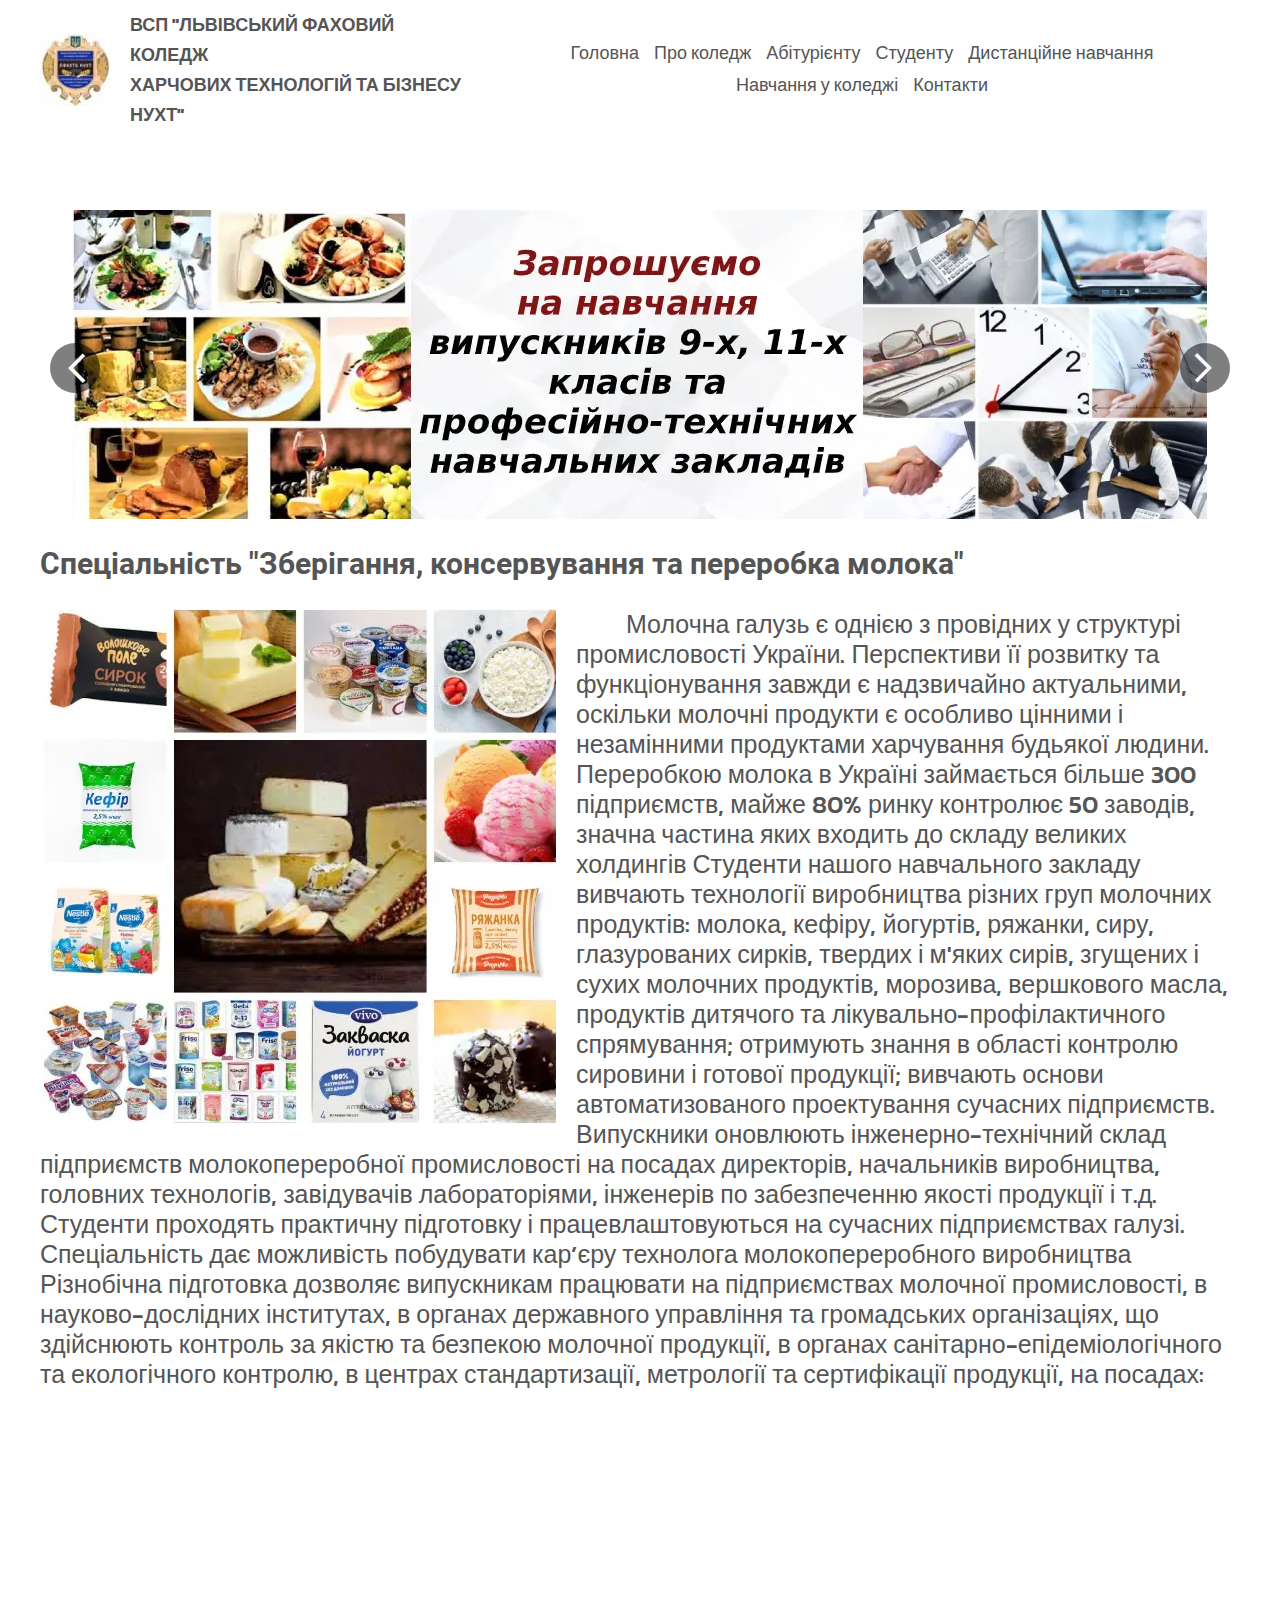
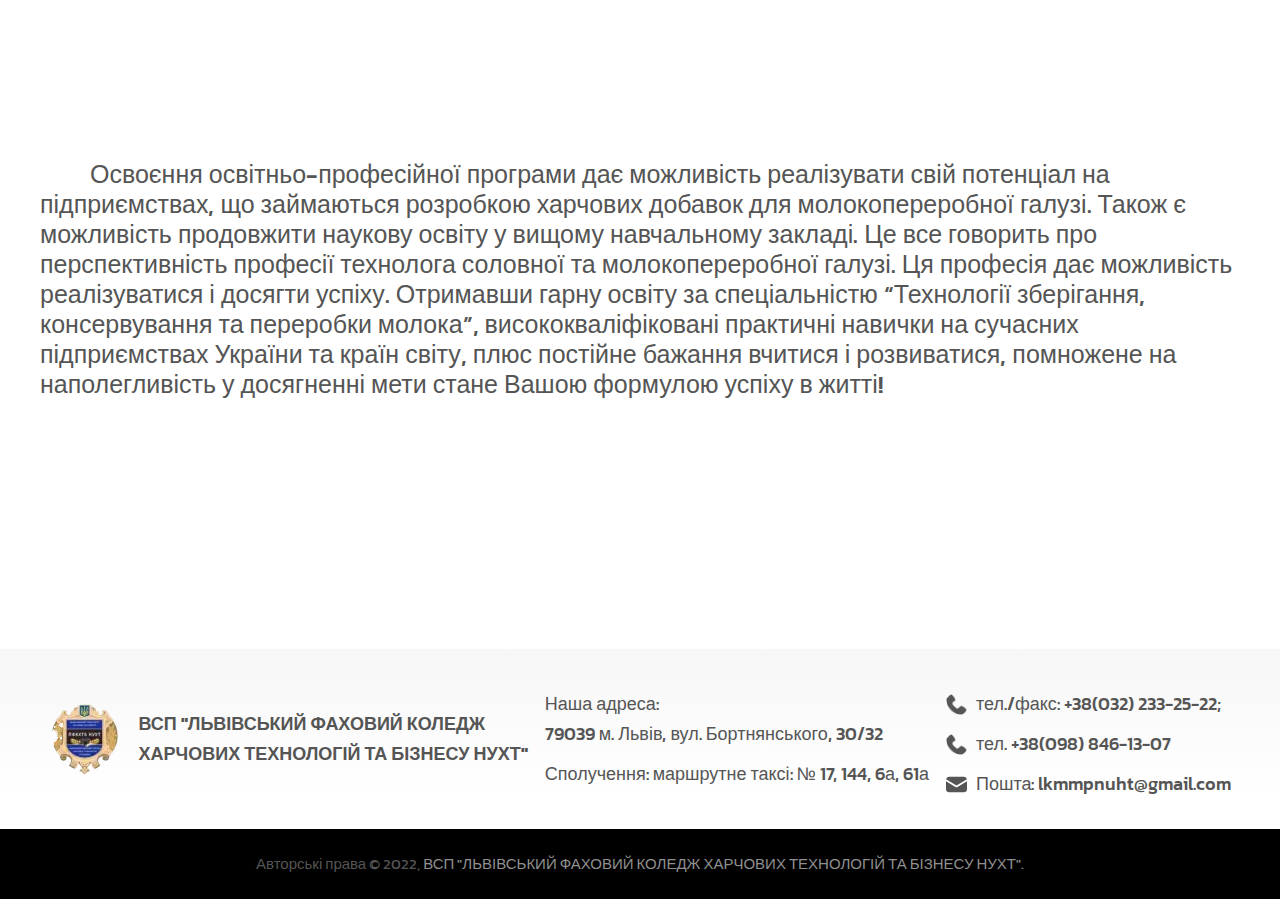
<file: speciality.html>
<!DOCTYPE html>
<html lang="ua">
<head>
  <meta charset="UTF-8">
  <meta http-equiv="X-UA-Compatible" content="IE=edge">
  <meta name="viewport" content="width=device-width, initial-scale=1.0">

  <link rel="shortcut icon" href="img/image 1.jpg" type="image/x-icon">
  <link rel="stylesheet" href="https://unpkg.com/swiper/swiper-bundle.min.css?_v=20220721100319" />
  <link rel="stylesheet" href="css/style.min.css?_v=20220721100319">
  <title>ВСП "ЛЬВІВСЬКИЙ ФАХОВИЙ КОЛЕДЖ <br> ХАРЧОВИХ ТЕХНОЛОГІЙ ТА БІЗНЕСУ НУХТ"</title>
</head>

<body>
  <div id="wrapper" class="wrapper">
    <!-- <header id="header" class="header lock-padding">
  <div class="header__wrapper">
    <a href="index.html" class="header__logo">
      <img class="logo__img" src="img/image 1.jpg" alt="">

    </a>
    <div class="header__block">
      <span class="logo__text">ВСП "ЛЬВІВСЬКИЙ ФАХОВИЙ КОЛЕДЖ ХАРЧОВИХ ТЕХНОЛОГІЙ ТА БІЗНЕСУ НУХТ"</span>
      <div class="header__menu menu">
        <div class="menu__icon">
          <span></span>
        </div>
        <nav class="menu__body">
          <ul class="menu__list">
            <li class="menu__item"><a href="index.html" class=" menu__link">Головна</a></li>
            <li class="menu__item"><a href="about-us.html" class="menu__link">Про коледж</a></li>
            <li class="menu__item"><a href="applicant.html" class="menu__link">Абітурієнту</a></li>
            <li class="menu__item"><a href="" class="menu__link">Студенту</a></li>
            <li class="menu__item"><a href="" class="menu__link">Дистанційне навчання</a></li>
            <li class="menu__item"><a href="" class="menu__link">Навчання у коледжі</a></li>
            <li class="menu__item"><a data-goto=".footer" href="#" class="menu__link goto ">Контакти</a></li>
          </ul>
        </nav>
      </div>
    </div>

  </div>
</header> -->
<header id="header" class="header lock-padding">
  <div class="header__wrapper">
    <a href="index.html" class="header__logo">
      <img class="logo__img" src="img/image 1.jpg" alt="">
      <span class="logo__text">ВСП "ЛЬВІВСЬКИЙ ФАХОВИЙ КОЛЕДЖ <br> ХАРЧОВИХ ТЕХНОЛОГІЙ ТА БІЗНЕСУ НУХТ"</span>
    </a>
    <div class="header__menu menu">
      <div class="menu__icon">
        <span></span>
      </div>
      <nav class="menu__body">
        <ul class="menu__list">
          <li class="menu__item"><a href="index.html" class=" menu__link">Головна</a></li>
          <li class="menu__item"><a href="about-us.html" class="menu__link">Про коледж</a></li>
          <li class="menu__item"><a href="applicant.html" class="menu__link">Абітурієнту</a></li>
          <li class="menu__item"><a href="" class="menu__link">Студенту</a></li>
          <li class="menu__item"><a href="" class="menu__link">Дистанційне навчання</a></li>
          <li class="menu__item"><a href="" class="menu__link">Навчання у коледжі</a></li>
          <li class="menu__item"><a data-goto=".footer" href="#" class="menu__link goto ">Контакти</a></li>
        </ul>
      </nav>
    </div>
  </div>
</header>
    <main class="main">

      <section class="slider__image _anim-items _anim-no-hide">
        <div class="slider__container">
          <div class="swiper myswiper">
            <div class="swiper-wrapper">
              <div class="swiper-slide"><picture><source srcset="img/slide-image-1.webp" type="image/webp"><img src="img/slide-image-1.jpg" alt="Фото з надписом запрошуємо на навчання"></picture>
              </div>
              <div class="swiper-slide"><picture><source srcset="img/slide-image-2.webp" type="image/webp"><img src="img/slide-image-2.jpg" alt="Фото з надписом запрошуємо на навчання"></picture>
              </div>
              <div class="swiper-slide"><picture><source srcset="img/slide-image-3.webp" type="image/webp"><img src="img/slide-image-3.jpg" alt="Фото з надписом запрошуємо на навчання"></picture>
              </div>
            </div>
            <div class="swiper-button-next slider-next"></div>
            <div class="swiper-button-prev slider-prev"></div>
          </div>
        </div>

      </section>

      <section class="specialti__block">
        <div class="specialti__container">
          <div class="specialti__body">
            <h2 class="specialti__title title _anim-items _anim-no-hide">
              Спеціальність "Зберігання, консервування та переробка молока"
            </h2>
            <div class="specialti__content _anim-items _anim-no-hide">
              <picture><source srcset="img/specialty-image1.webp" type="image/webp"><img src="img/specialty-image1.png" alt="" class="specialti__image"></picture>
              <p class="specialti__subtitle">
                Молочна галузь є однією з провідних у структурі промисловості України. Перспективи її розвитку та
                функціонування завжди є надзвичайно актуальними, оскільки молочні продукти є особливо цінними і
                незамінними продуктами харчування будьякої людини.
                Переробкою молока в Україні займається більше 300 підприємств, майже 80% ринку контролює 50 заводів,
                значна частина яких входить до складу великих холдингів
                Студенти нашого навчального закладу вивчають технології виробництва різних груп молочних продуктів:
                молока, кефіру, йогуртів, ряжанки, сиру, глазурованих сирків, твердих і м'яких сирів, згущених і сухих
                молочних продуктів, морозива, вершкового масла, продуктів дитячого та лікувально-профілактичного
                спрямування; отримують знання в області контролю сировини і готової продукції; вивчають основи
                автоматизованого проектування сучасних підприємств.
                Випускники оновлюють інженерно-технічний склад підприємств молокопереробної промисловості на посадах
                директорів, начальників виробництва, головних технологів, завідувачів лабораторіями, інженерів по
                забезпеченню якості продукції і т.д.
                Студенти проходять практичну підготовку і працевлаштовуються на сучасних підприємствах галузі.
                Спеціальність дає можливість побудувати кар’єру технолога молокопереробного виробництва
                Різнобічна підготовка дозволяє випускникам працювати на підприємствах молочної промисловості, в
                науково-дослідних інститутах, в органах державного управління та громадських організаціях, що здійснюють
                контроль за якістю та безпекою молочної продукції, в органах санітарно-епідеміологічного та екологічного
                контролю, в центрах стандартизації, метрології та сертифікації продукції, на посадах:
              </p>
              <ul class="specialti__list _anim-items _anim-no-hide">
                <li class="specialti__item">директор підприємства,</li>
                <li class="specialti__item">директор підприємства,</li>
                <li class="specialti__item">директор підприємства,</li>
                <li class="specialti__item">директор підприємства,</li>
                <li class="specialti__item">директор підприємства,</li>
                <li class="specialti__item">директор підприємства,</li>
                <li class="specialti__item">директор підприємства,</li>
                <li class="specialti__item">директор підприємства,</li>
                <li class="specialti__item">директор підприємства,</li>
                <li class="specialti__item">директор підприємства,</li>
                <li class="specialti__item">директор підприємства,</li>
              </ul>
              <p class="specialti__subtitle">
                Освоєння освітньо-професійної програми дає можливість реалізувати свій потенціал на підприємствах, що
                займаються розробкою харчових добавок для молокопереробної галузі. Також є можливість продовжити наукову
                освіту у вищому навчальному закладі.
                Це все говорить про перспективність професії технолога соловної та молокопереробної галузі. Ця професія
                дає можливість реалізуватися і досягти успіху. Отримавши гарну освіту за спеціальністю “Технології
                зберігання, консервування та переробки молока”, висококваліфіковані практичні навички на сучасних
                підприємствах України та країн світу, плюс постійне бажання вчитися і розвиватися, помножене на
                наполегливість у досягненні мети стане Вашою формулою успіху в житті!
              </p>

            </div>
          </div>
          <div class="question _anim-items _anim-no-hide">
            <h3 class="question__title title "> Маєте запитання? Залиште свій номер ми вам
              перетелефонуємо!</h3>
            <a href="#popup" class="question__btn btn popup-link ">Залишити номер</a>
          </div>

        </div>
      </section>
    </main>
    <footer class="footer">
  <div class="footer__main ">
    <div class="footer__container">
      <a href="#wrapper" class="header__logo footer__logo">
        <picture><source srcset="img/image_1.webp" type="image/webp"><img class="logo__img" src="img/image_1.png" alt=""></picture>
        <span class="logo__text footer__logo-text">ВСП "ЛЬВІВСЬКИЙ ФАХОВИЙ КОЛЕДЖ <br> ХАРЧОВИХ ТЕХНОЛОГІЙ ТА БІЗНЕСУ
          НУХТ"</span>
      </a>
      <div class="footer__main-adres">
        <a href="https://www.google.com.ua/maps/place/L%CA%B9vivs%CA%B9kyy+Fakhovyy+Koledzh+Kharchovykh+Tekhnolohiy+Ta+Biznesu+Natsional%CA%B9noho+Universytetu+Kharchovykh+Tekhnolohiy/@49.8457343,24.002106,16.25z/data=!4m5!3m4!1s0x473add9bd08ccd1d:0x1dcb7ca64c0cf828!8m2!3d49.8454568!4d24.0020479?hl=ru"
          target="_blank">Наша
          адреса: <br> 79039 м. Львів, вул. Бортнянського, 30/32</a>
        <span>Сполучення: маршрутне таксі: № 17, 144, 6а, 61а</span>
      </div>
      <div class="footer__main-social">
        <a class="footer__main-phone" href="tel:+380322332522">тел./факс: +38(032) 233-25-22;</a>
        <a class="footer__main-phone" href="tel:+380988461307">тел. +38(098) 846-13-07</a>
        <a class="footer__main-mail" href="mailto:lkmmpnuht@gmail.com">Пошта: lkmmpnuht@gmail.com</a>
      </div>

    </div>
  </div>
  <div class="footer__bottom">Авторські права © 2022, <span class="footer__bottom-white">ВСП "ЛЬВІВСЬКИЙ ФАХОВИЙ КОЛЕДЖ
      ХАРЧОВИХ ТЕХНОЛОГІЙ ТА БІЗНЕСУ НУХТ".</span> </div>
</footer>
    <div id="popup" class="popup">
  <div class="popup__body">
    <div class="popup__content">
      <a class="popup__close close-popup"></a>
      <h2 class="popup__title ">Залишіть свої контакти і ми з вами зв'яжемось!</h2>
      <form class="popup__form" action="">
        <div class="popup__block">
          <input class="popup__input" type="text" placeholder="Ваше ім'я">
          <input class="popup__input" type="number" placeholder="Ваш телефон">
        </div>

        <div class="popup__btn ">
          <button class="popup__btn-button btn">Відправити</button>
        </div>
      </form>
    </div>
  </div>
</div>
  </div>
  <script src="https://unpkg.com/swiper/swiper-bundle.min.js?_v=20220721100319"></script>
  <script src="js/app.min.js?_v=20220721100319"></script>
</body>

</html>
</file>
<file: css/style.min.css>
@charset "UTF-8";@font-face{font-family:Kanit;font-display:swap;src:url(../fonts/Kanit-Medium.woff2) format("woff2"),url(../fonts/Kanit-Medium.woff) format("woff");font-weight:500;font-style:normal}@font-face{font-family:Kanit;font-display:swap;src:url(../fonts/Kanit-Regular.woff2) format("woff2"),url(../fonts/Kanit-Regular.woff) format("woff");font-weight:400;font-style:normal}@font-face{font-family:Kanit;font-display:swap;src:url(../fonts/Kanit-Bold.woff2) format("woff2"),url(../fonts/Kanit-Bold.woff) format("woff");font-weight:700;font-style:normal}@font-face{font-family:Roboto;font-display:swap;src:url(../fonts/Roboto-Medium.woff2) format("woff2"),url(../fonts/Roboto-Medium.woff) format("woff");font-weight:500;font-style:normal}@font-face{font-family:Roboto;font-display:swap;src:url(../fonts/Roboto-Bold.woff2) format("woff2"),url(../fonts/Roboto-Bold.woff) format("woff");font-weight:700;font-style:normal}*{padding:0;margin:0;border:0}*,:after,:before{-webkit-box-sizing:border-box;box-sizing:border-box}:active,:focus{outline:0}a:active,a:focus{outline:0}aside,footer,header,nav{display:block}body,html{height:100%;width:100%;font-size:100%;line-height:1;font-size:14px;-ms-text-size-adjust:100%;-moz-text-size-adjust:100%;-webkit-text-size-adjust:100%}button,input,textarea{font-family:inherit}input::-ms-clear{display:none}button{cursor:pointer}button::-moz-focus-inner{padding:0;border:0}a,a:visited{text-decoration:none}a:hover{text-decoration:none}ul li{list-style:none}img{vertical-align:top;max-width:100%;-o-object-fit:cover;object-fit:cover}h1,h2,h3,h4,h5,h6{font-size:inherit;font-weight:400}.fixed{position:fixed;top:0;left:0;-webkit-animation-name:show_header;animation-name:show_header;-webkit-animation-duration:1s;animation-duration:1s;background:#fff;z-index:5;width:100%;-webkit-box-shadow:0 20px 80px rgba(0,0,0,.08);box-shadow:0 20px 80px rgba(0,0,0,.08)}@-webkit-keyframes show_header{0%{opacity:0;top:-70px}100%{opacity:1;top:0}}@keyframes show_header{0%{opacity:0;top:-70px}100%{opacity:1;top:0}}.header__wrapper{max-width:1440px;margin:0 auto;display:-webkit-box;display:-ms-flexbox;display:flex;-webkit-box-align:center;-ms-flex-align:center;align-items:center}.menu__list{font-size:18px;font-weight:500;display:-webkit-box;display:-ms-flexbox;display:flex;-webkit-column-gap:15px;-moz-column-gap:15px;column-gap:15px;line-height:166.6666666667%;-webkit-box-pack:center;-ms-flex-pack:center;justify-content:center}.menu__link,.menu__link.about__link{color:var(--color-gray)}.menu__icon{display:none}.logo__text{font-weight:700;font-size:18px;margin-left:20px;margin-right:20px;display:-webkit-box;display:-ms-flexbox;display:flex}.header__wrapper{display:-webkit-box;display:-ms-flexbox;display:flex;-webkit-box-align:center;-ms-flex-align:center;align-items:center;-webkit-box-pack:justify;-ms-flex-pack:justify;justify-content:space-between}.header__logo{display:-webkit-box;display:-ms-flexbox;display:flex;-webkit-box-align:center;-ms-flex-align:center;align-items:center;z-index:4;color:var(--color-gray)}.menu__list{-ms-flex-wrap:wrap;flex-wrap:wrap}.logo__img{width:70px}.swiper{width:100%;height:100%;margin-top:70px}.swiper-slide{text-align:center;font-size:18px;background:#fff;display:-webkit-box;display:-ms-flexbox;display:flex;-webkit-box-pack:center;-ms-flex-pack:center;justify-content:center;-webkit-box-align:center;-ms-flex-align:center;align-items:center}.swiper-slide img{display:block;width:100%;height:100%;-o-object-fit:cover;object-fit:cover}.swiper-button-next::after,.swiper-button-prev::after{display:none}.swiper-button-next.slider-next,.swiper-button-prev.slider-prev{width:50px;height:50px;border-radius:50%;background-size:30px 40px;background-repeat:no-repeat;background-position:center center;background-color:rgba(0,0,0,.5)}.swiper-button-prev.slider-prev{background-image:url(../img/slider-prev.svg)}.swiper-button-next.slider-next{background-image:url(../img/slider-next.svg)}.question__title.title{max-width:600px;margin:0 auto;text-align:center;margin-top:50px}.question__title.title:not(:last-child){margin-bottom:20px}.question__btn{display:block;margin:0 auto;padding:20px 30px;max-width:221px;text-align:center}.specialty__text{display:-webkit-box;display:-ms-flexbox;display:flex;-webkit-box-align:center;-ms-flex-align:center;align-items:center;gap:25px;margin:0 auto;margin-bottom:50px;margin-top:70px}.specialty__title-text{font-family:Roboro,sans-serif;font-size:35px;color:var(--color-gray);font-weight:500}.specialty__title{text-align:left;font-family:Roboto,sans-serif;font-size:30px;font-weight:700;color:var(--color-gray);line-height:100%}.specialty__body{display:-webkit-box;display:-ms-flexbox;display:flex;-ms-flex-wrap:wrap;flex-wrap:wrap;-webkit-box-pack:justify;-ms-flex-pack:justify;justify-content:space-between;gap:50px}.specialty__item{-webkit-box-flex:0;-ms-flex:0 1 30%;flex:0 1 30%;border-left:2px solid var(--color-dark);padding-left:17px;-webkit-transition:-webkit-transform .3s ease;transition:-webkit-transform .3s ease;-o-transition:transform .3s ease;transition:transform .3s ease;transition:transform .3s ease,-webkit-transform .3s ease}.item-specialty__title-number{font-family:Roboro,sans-serif;font-size:30px;color:var(--color-dark);font-weight:700}.item-specialty__body{display:-webkit-box;display:-ms-flexbox;display:flex;-webkit-column-gap:5px;-moz-column-gap:5px;column-gap:5px}.item-specialty__title-title{font-size:18px;color:var(--color-dark);font-weight:600;overflow:hidden;-o-text-overflow:ellipsis;text-overflow:ellipsis;display:-webkit-box;-webkit-line-clamp:1;-webkit-box-orient:vertical}.news{margin-top:70px;margin-bottom:50px}.news__title{margin-bottom:50px}.news__item{display:-webkit-box;display:-ms-flexbox;display:flex;gap:30px;margin-bottom:20px;-webkit-box-pack:center;-ms-flex-pack:center;justify-content:center}.news__item-media{display:block;position:relative;padding-bottom:50%}.news__item-media iframe{-o-object-fit:cover;object-fit:cover;position:absolute;top:0;left:0;width:100%;height:100%}.news__items-body{display:-ms-grid;display:grid;gap:30px;grid-template-columns:repeat(auto-fit,minmax(290px,478px))}.news-text{-webkit-box-flex:0;-ms-flex:0 1 655px;flex:0 1 655px;margin-bottom:70px}.news-text__title{font-weight:700;font-size:25px;color:var(--color-gray)}.news-text__title:not(:last-child){margin-bottom:10px}.news-text__article{font-weight:400;font-size:18px;color:var(--color-gray);overflow:hidden;-o-text-overflow:ellipsis;text-overflow:ellipsis;display:-webkit-box;-webkit-line-clamp:6;-webkit-box-orient:vertical}.news-text__button{padding:15px 20px;display:inline-block;margin-top:25px}.body-items__video{position:relative;margin-bottom:15px;padding-bottom:75%}.body-items__video iframe{position:absolute;top:0;left:0;width:100%;height:100%}.btn-more{padding:20px 20px;margin:0 auto;display:block}.durector{padding-top:70px;padding-bottom:70px}.durector__title{margin-bottom:50px}.durector__img{max-width:260px;margin-right:20px}.durector__img>img{width:100%}.durector__subtitle{display:block;margin-top:20px;margin-bottom:20px;line-height:100%;font-weight:300;font-size:18px}.durector__text{text-indent:50px}.durector__text-down.title{color:var(--color-dark);margin-top:30px}.applicant{padding-top:70px;padding-bottom:70px}.applicant__body{display:-webkit-box;display:-ms-flexbox;display:flex;-webkit-box-orient:vertical;-webkit-box-direction:normal;-ms-flex-direction:column;flex-direction:column;row-gap:20px}.applicant__top{display:-webkit-box;display:-ms-flexbox;display:flex}.applicant__block{width:100%}.applicant__block:not(:last-child){margin-bottom:70px}.applicant__title.title{margin-bottom:20px;-moz-text-align-last:left;text-align-last:left}.applicant__list{display:-webkit-box;display:-ms-flexbox;display:flex;-webkit-box-orient:vertical;-webkit-box-direction:normal;-ms-flex-direction:column;flex-direction:column;row-gap:10px}.applicant__items{list-style:inside;font-size:20px}.applicant__items>a{color:var(--color-gray)}.slider__image{-webkit-transform:translate(0,120%);-ms-transform:translate(0,120%);transform:translate(0,120%);opacity:0;-webkit-transition:all .8s ease;-o-transition:all .8s ease;transition:all .8s ease}.slider__image._anim{-webkit-transform:translate(0,0);-ms-transform:translate(0,0);transform:translate(0,0);opacity:1}.specialty__text{-webkit-transform:translate(0,120%);-ms-transform:translate(0,120%);transform:translate(0,120%);opacity:0;-webkit-transition:all .8s ease;-o-transition:all .8s ease;transition:all .8s ease}.specialty__text._anim{-webkit-transform:translate(0,0);-ms-transform:translate(0,0);transform:translate(0,0);opacity:1}.specialty__body a{-webkit-transform:translate(-120%,0);-ms-transform:translate(-120%,0);transform:translate(-120%,0);opacity:0}.specialty__body a:nth-child(1),.specialty__body a:nth-child(4){-webkit-transform:translate(-120%,0);-ms-transform:translate(-120%,0);transform:translate(-120%,0);opacity:0}.specialty__body a:nth-child(2),.specialty__body a:nth-child(5){-webkit-transform:translate(0,120%);-ms-transform:translate(0,120%);transform:translate(0,120%);opacity:0}.specialty__body a:nth-child(3),.specialty__body a:nth-child(6){-webkit-transform:translate(120%,0);-ms-transform:translate(120%,0);transform:translate(120%,0);opacity:0}.specialty__body._anim a:nth-child(1){-webkit-transition:all .8s ease .4s;-o-transition:all .8s ease .4s;transition:all .8s ease .4s}.specialty__body._anim a:nth-child(2){-webkit-transition:all .8s ease .4s;-o-transition:all .8s ease .4s;transition:all .8s ease .4s}.specialty__body._anim a:nth-child(3){-webkit-transition:all .8s ease .4s;-o-transition:all .8s ease .4s;transition:all .8s ease .4s}.specialty__body._anim a:nth-child(4){-webkit-transition:all .8s ease .6s;-o-transition:all .8s ease .6s;transition:all .8s ease .6s}.specialty__body._anim a:nth-child(5){-webkit-transition:all .8s ease .6s;-o-transition:all .8s ease .6s;transition:all .8s ease .6s}.specialty__body._anim a:nth-child(6){-webkit-transition:all .8s ease .6s;-o-transition:all .8s ease .6s;transition:all .8s ease .6s}.specialty__body._anim a{-webkit-transform:translate(0,0);-ms-transform:translate(0,0);transform:translate(0,0);opacity:1}.news__item-image{-webkit-transform:translate(-120%,0);-ms-transform:translate(-120%,0);transform:translate(-120%,0);opacity:0;-webkit-transition:all .8s ease;-o-transition:all .8s ease;transition:all .8s ease}.news-text{-webkit-transform:translate(120%,0);-ms-transform:translate(120%,0);transform:translate(120%,0);opacity:0;-webkit-transition:all .8s ease;-o-transition:all .8s ease;transition:all .8s ease}.news__item._anim .news__item-image{-webkit-transform:translate(0,0);-ms-transform:translate(0,0);transform:translate(0,0);opacity:1}.news__item._anim .news-text{-webkit-transform:translate(0,0);-ms-transform:translate(0,0);transform:translate(0,0);opacity:1}.about__nav{-webkit-transform:translate(0,120%);-ms-transform:translate(0,120%);transform:translate(0,120%);opacity:0;-webkit-transition:all .8s ease;-o-transition:all .8s ease;transition:all .8s ease}.about__nav._anim{-webkit-transform:translate(0,0);-ms-transform:translate(0,0);transform:translate(0,0);opacity:1}.title{-webkit-transform:translate(0,120%);-ms-transform:translate(0,120%);transform:translate(0,120%);opacity:0;-webkit-transition:all .8s ease;-o-transition:all .8s ease;transition:all .8s ease}.title._anim{-webkit-transform:translate(0,0);-ms-transform:translate(0,0);transform:translate(0,0);opacity:1}.accordion__list li{-webkit-transform:translate(-120%,0);-ms-transform:translate(-120%,0);transform:translate(-120%,0);opacity:0}.accordion__list._anim li:nth-child(1){-webkit-transition:all .8s ease .2s;-o-transition:all .8s ease .2s;transition:all .8s ease .2s}.accordion__list._anim li:nth-child(2){-webkit-transition:all .8s ease .4s;-o-transition:all .8s ease .4s;transition:all .8s ease .4s}.accordion__list._anim li:nth-child(3){-webkit-transition:all .8s ease .8s;-o-transition:all .8s ease .8s;transition:all .8s ease .8s}.accordion__list._anim li:nth-child(4){-webkit-transition:all .8s ease 1s;-o-transition:all .8s ease 1s;transition:all .8s ease 1s}.accordion__list._anim li{-webkit-transform:translate(0,0);-ms-transform:translate(0,0);transform:translate(0,0);opacity:1}.services__body a{-webkit-transform:translate(-120%,0);-ms-transform:translate(-120%,0);transform:translate(-120%,0);opacity:0}.services__body a:nth-child(1),.services__body a:nth-child(4){-webkit-transform:translate(-120%,0);-ms-transform:translate(-120%,0);transform:translate(-120%,0);opacity:0}.services__body a:nth-child(2),.services__body a:nth-child(5){-webkit-transform:translate(0,120%);-ms-transform:translate(0,120%);transform:translate(0,120%);opacity:0}.services__body a:nth-child(3),.services__body a:nth-child(6){-webkit-transform:translate(120%,0);-ms-transform:translate(120%,0);transform:translate(120%,0);opacity:0}.services__body._anim a:nth-child(1){-webkit-transition:all .8s ease .4s;-o-transition:all .8s ease .4s;transition:all .8s ease .4s}.services__body._anim a:nth-child(2){-webkit-transition:all .8s ease .4s;-o-transition:all .8s ease .4s;transition:all .8s ease .4s}.services__body._anim a:nth-child(3){-webkit-transition:all .8s ease .4s;-o-transition:all .8s ease .4s;transition:all .8s ease .4s}.services__body._anim a:nth-child(4){-webkit-transition:all .8s ease .6s;-o-transition:all .8s ease .6s;transition:all .8s ease .6s}.services__body._anim a:nth-child(5){-webkit-transition:all .8s ease .6s;-o-transition:all .8s ease .6s;transition:all .8s ease .6s}.services__body._anim a:nth-child(6){-webkit-transition:all .8s ease .6s;-o-transition:all .8s ease .6s;transition:all .8s ease .6s}.services__body._anim a{-webkit-transform:translate(0,0);-ms-transform:translate(0,0);transform:translate(0,0);opacity:1}.education__subtitle{-webkit-transform:translate(0,120%);-ms-transform:translate(0,120%);transform:translate(0,120%);opacity:0;-webkit-transition:all 2s ease;-o-transition:all 2s ease;transition:all 2s ease}._anim .education__subtitle,.education__subtitle._anim{-webkit-transform:translate(0,0);-ms-transform:translate(0,0);transform:translate(0,0);opacity:1}.specialti__image{-webkit-transform:translate(-120%,0);-ms-transform:translate(-120%,0);transform:translate(-120%,0);opacity:0;-webkit-transition:all 1s ease;-o-transition:all 1s ease;transition:all 1s ease}.specialti__subtitle{-webkit-transform:translate(120%,0);-ms-transform:translate(120%,0);transform:translate(120%,0);opacity:0;-webkit-transition:all 1s ease;-o-transition:all 1s ease;transition:all 1s ease}.specialti__content._anim .specialti__image{-webkit-transform:translate(0,0);-ms-transform:translate(0,0);transform:translate(0,0);opacity:1}.specialti__content._anim .specialti__subtitle{-webkit-transform:translate(0,0);-ms-transform:translate(0,0);transform:translate(0,0);opacity:1}.specialti__list li{-webkit-transform:translate(-120%,0);-ms-transform:translate(-120%,0);transform:translate(-120%,0);-webkit-transition:all .8s ease 0s;-o-transition:all .8s ease 0s;transition:all .8s ease 0s}.specialti__list._anim li:nth-child(1){-webkit-transition:all .8s ease 0s;-o-transition:all .8s ease 0s;transition:all .8s ease 0s}.specialti__list._anim li:nth-child(2){-webkit-transition:all .8s ease .4s;-o-transition:all .8s ease .4s;transition:all .8s ease .4s}.specialti__list._anim li:nth-child(3){-webkit-transition:all .8s ease .6s;-o-transition:all .8s ease .6s;transition:all .8s ease .6s}.specialti__list._anim li:nth-child(4){-webkit-transition:all .8s ease .8s;-o-transition:all .8s ease .8s;transition:all .8s ease .8s}.specialti__list._anim li:nth-child(5){-webkit-transition:all .8s ease 1s;-o-transition:all .8s ease 1s;transition:all .8s ease 1s}.specialti__list._anim li:nth-child(6){-webkit-transition:all .8s ease 1.2s;-o-transition:all .8s ease 1.2s;transition:all .8s ease 1.2s}.specialti__list._anim li:nth-child(7){-webkit-transition:all .8s ease 1.4s;-o-transition:all .8s ease 1.4s;transition:all .8s ease 1.4s}.specialti__list._anim li:nth-child(8){-webkit-transition:all .8s ease 1.6s;-o-transition:all .8s ease 1.6s;transition:all .8s ease 1.6s}.specialti__list._anim li:nth-child(9){-webkit-transition:all .8s ease 1.8s;-o-transition:all .8s ease 1.8s;transition:all .8s ease 1.8s}.specialti__list._anim li:nth-child(10){-webkit-transition:all .8s ease 2s;-o-transition:all .8s ease 2s;transition:all .8s ease 2s}.specialti__list._anim li:nth-child(11){-webkit-transition:all .8s ease 2.2s;-o-transition:all .8s ease 2.2s;transition:all .8s ease 2.2s}.specialti__list._anim li{-webkit-transform:translate(0,0);-ms-transform:translate(0,0);transform:translate(0,0)}.question__btn{-webkit-transform:scale(0);-ms-transform:scale(0);transform:scale(0)}.question__title{-webkit-transform:translate(0,50%);-ms-transform:translate(0,50%);transform:translate(0,50%);opacity:0;-webkit-transition:all .3s ease;-o-transition:all .3s ease;transition:all .3s ease}.question._anim .question__title{-webkit-transform:translate(0,0);-ms-transform:translate(0,0);transform:translate(0,0);opacity:1;-webkit-transition:all .8s ease 1s;-o-transition:all .8s ease 1s;transition:all .8s ease 1s}.question._anim .question__btn{-webkit-transform:scale(1);-ms-transform:scale(1);transform:scale(1);-webkit-transition:all .8s ease 1.5s;-o-transition:all .8s ease 1.5s;transition:all .8s ease 1.5s}.news__body-title{-webkit-transform:translate(-120%,0);-ms-transform:translate(-120%,0);transform:translate(-120%,0);-webkit-transition:-webkit-transform .8s ease 0s;transition:-webkit-transform .8s ease 0s;-o-transition:transform .8s ease 0s;transition:transform .8s ease 0s;transition:transform .8s ease 0s,-webkit-transform .8s ease 0s;opacity:0}.news__body-movies{-webkit-transition:-webkit-transform .8s ease .4s;transition:-webkit-transform .8s ease .4s;-o-transition:transform .8s ease .4s;transition:transform .8s ease .4s;transition:transform .8s ease .4s,-webkit-transform .8s ease .4s;-webkit-transform:translate(0,120%);-ms-transform:translate(0,120%);transform:translate(0,120%);opacity:0}.news__body-subtitle{-webkit-transition:-webkit-transform .8s ease 1s;transition:-webkit-transform .8s ease 1s;-o-transition:transform .8s ease 1s;transition:transform .8s ease 1s;transition:transform .8s ease 1s,-webkit-transform .8s ease 1s;-webkit-transform:translate(0,120%);-ms-transform:translate(0,120%);transform:translate(0,120%);opacity:0}.block-news__body._anim .news__body-title{opacity:1;-webkit-transform:translate(0,0);-ms-transform:translate(0,0);transform:translate(0,0)}.block-news__body._anim .news__body-movies{opacity:1;-webkit-transform:translate(0,0);-ms-transform:translate(0,0);transform:translate(0,0)}.block-news__body._anim .news__body-subtitle{opacity:1;-webkit-transform:translate(0,0);-ms-transform:translate(0,0);transform:translate(0,0)}.applicant__anim1 li{-webkit-transform:translate(-120%,0);-ms-transform:translate(-120%,0);transform:translate(-120%,0);opacity:0;-webkit-transition:all 1s ease 0s;-o-transition:all 1s ease 0s;transition:all 1s ease 0s}.applicant__anim1._anim li{-webkit-transform:translate(0,0);-ms-transform:translate(0,0);transform:translate(0,0);opacity:1}.applicant__anim1._anim li:nth-child(1){-webkit-transition:all .8s ease 0s;-o-transition:all .8s ease 0s;transition:all .8s ease 0s}.applicant__anim1._anim li:nth-child(2){-webkit-transition:all .8s ease .4s;-o-transition:all .8s ease .4s;transition:all .8s ease .4s}.applicant__anim1._anim li:nth-child(3){-webkit-transition:all .8s ease .6s;-o-transition:all .8s ease .6s;transition:all .8s ease .6s}.applicant__anim1._anim li:nth-child(4){-webkit-transition:all .8s ease .8s;-o-transition:all .8s ease .8s;transition:all .8s ease .8s}.applicant__anim1._anim li:nth-child(5){-webkit-transition:all .8s ease 1s;-o-transition:all .8s ease 1s;transition:all .8s ease 1s}.applicant__anim1._anim li:nth-child(6){-webkit-transition:all .8s ease 1.2s;-o-transition:all .8s ease 1.2s;transition:all .8s ease 1.2s}.applicant__anim1._anim li:nth-child(7){-webkit-transition:all .8s ease 1.4s;-o-transition:all .8s ease 1.4s;transition:all .8s ease 1.4s}.applicant__anim1._anim li:nth-child(8){-webkit-transition:all .8s ease 1.6s;-o-transition:all .8s ease 1.6s;transition:all .8s ease 1.6s}.applicant__anim1._anim li:nth-child(9){-webkit-transition:all .8s ease 1.8s;-o-transition:all .8s ease 1.8s;transition:all .8s ease 1.8s}.applicant__anim1._anim li:nth-child(10){-webkit-transition:all .8s ease 2s;-o-transition:all .8s ease 2s;transition:all .8s ease 2s}.applicant__anim1._anim li:nth-child(11){-webkit-transition:all .8s ease 2.2s;-o-transition:all .8s ease 2.2s;transition:all .8s ease 2.2s}.applicant__anim2 li{-webkit-transform:translate(-120%,0);-ms-transform:translate(-120%,0);transform:translate(-120%,0);opacity:0;-webkit-transition:all 1s ease 3s;-o-transition:all 1s ease 3s;transition:all 1s ease 3s}.applicant__anim2._anim li{-webkit-transform:translate(0,0);-ms-transform:translate(0,0);transform:translate(0,0);opacity:1}.applicant__anim2._anim li:nth-child(1){-webkit-transition:all .8s ease 0s;-o-transition:all .8s ease 0s;transition:all .8s ease 0s}.applicant__anim2._anim li:nth-child(2){-webkit-transition:all .8s ease 1s;-o-transition:all .8s ease 1s;transition:all .8s ease 1s}.applicant__anim2._anim li:nth-child(3){-webkit-transition:all .8s ease 1.5s;-o-transition:all .8s ease 1.5s;transition:all .8s ease 1.5s}.applicant__anim2._anim li:nth-child(4){-webkit-transition:all .8s ease 2s;-o-transition:all .8s ease 2s;transition:all .8s ease 2s}.applicant__anim2._anim li:nth-child(5){-webkit-transition:all .8s ease 2.5s;-o-transition:all .8s ease 2.5s;transition:all .8s ease 2.5s}.applicant__anim2._anim li:nth-child(6){-webkit-transition:all .8s ease 3s;-o-transition:all .8s ease 3s;transition:all .8s ease 3s}.applicant__anim2._anim li:nth-child(7){-webkit-transition:all .8s ease 3.5s;-o-transition:all .8s ease 3.5s;transition:all .8s ease 3.5s}.applicant__anim2._anim li:nth-child(8){-webkit-transition:all .8s ease 4s;-o-transition:all .8s ease 4s;transition:all .8s ease 4s}.applicant__anim2._anim li:nth-child(9){-webkit-transition:all .8s ease 4.5s;-o-transition:all .8s ease 4.5s;transition:all .8s ease 4.5s}.applicant__anim2._anim li:nth-child(10){-webkit-transition:all .8s ease 5s;-o-transition:all .8s ease 5s;transition:all .8s ease 5s}.applicant__anim2._anim li:nth-child(11){-webkit-transition:all .8s ease 5.5s;-o-transition:all .8s ease 5.5s;transition:all .8s ease 5.5s}.applicant__anim3 li{-webkit-transform:translate(-120%,0);-ms-transform:translate(-120%,0);transform:translate(-120%,0);opacity:0;-webkit-transition:all 1s ease 2s;-o-transition:all 1s ease 2s;transition:all 1s ease 2s}.applicant__anim3._anim li{-webkit-transform:translate(0,0);-ms-transform:translate(0,0);transform:translate(0,0);opacity:1}.applicant__anim3._anim li:nth-child(1){-webkit-transition:all .8s ease 0s;-o-transition:all .8s ease 0s;transition:all .8s ease 0s}.applicant__anim3._anim li:nth-child(2){-webkit-transition:all .8s ease 1.2s;-o-transition:all .8s ease 1.2s;transition:all .8s ease 1.2s}.applicant__anim3._anim li:nth-child(3){-webkit-transition:all .8s ease 1.8s;-o-transition:all .8s ease 1.8s;transition:all .8s ease 1.8s}.applicant__anim3._anim li:nth-child(4){-webkit-transition:all .8s ease 2.4s;-o-transition:all .8s ease 2.4s;transition:all .8s ease 2.4s}.applicant__anim3._anim li:nth-child(5){-webkit-transition:all .8s ease 3s;-o-transition:all .8s ease 3s;transition:all .8s ease 3s}.applicant__anim3._anim li:nth-child(6){-webkit-transition:all .8s ease 3.6s;-o-transition:all .8s ease 3.6s;transition:all .8s ease 3.6s}.applicant__anim3._anim li:nth-child(7){-webkit-transition:all .8s ease 4.2s;-o-transition:all .8s ease 4.2s;transition:all .8s ease 4.2s}.applicant__anim3._anim li:nth-child(8){-webkit-transition:all .8s ease 4.8s;-o-transition:all .8s ease 4.8s;transition:all .8s ease 4.8s}.applicant__anim3._anim li:nth-child(9){-webkit-transition:all .8s ease 5.4s;-o-transition:all .8s ease 5.4s;transition:all .8s ease 5.4s}.applicant__anim3._anim li:nth-child(10){-webkit-transition:all .8s ease 6s;-o-transition:all .8s ease 6s;transition:all .8s ease 6s}.applicant__anim3._anim li:nth-child(11){-webkit-transition:all .8s ease 6.6s;-o-transition:all .8s ease 6.6s;transition:all .8s ease 6.6s}.applicant__anim4 li{-webkit-transform:translate(-120%,0);-ms-transform:translate(-120%,0);transform:translate(-120%,0);opacity:0;-webkit-transition:all 1s ease 2s;-o-transition:all 1s ease 2s;transition:all 1s ease 2s}.applicant__anim4._anim li{-webkit-transform:translate(0,0);-ms-transform:translate(0,0);transform:translate(0,0);opacity:1}.applicant__anim4._anim li:nth-child(1){-webkit-transition:all .8s ease 0s;-o-transition:all .8s ease 0s;transition:all .8s ease 0s}.applicant__anim4._anim li:nth-child(2){-webkit-transition:all .8s ease .6s;-o-transition:all .8s ease .6s;transition:all .8s ease .6s}.applicant__anim4._anim li:nth-child(3){-webkit-transition:all .8s ease .9s;-o-transition:all .8s ease .9s;transition:all .8s ease .9s}.applicant__anim4._anim li:nth-child(4){-webkit-transition:all .8s ease 1.2s;-o-transition:all .8s ease 1.2s;transition:all .8s ease 1.2s}.applicant__anim4._anim li:nth-child(5){-webkit-transition:all .8s ease 1.5s;-o-transition:all .8s ease 1.5s;transition:all .8s ease 1.5s}.applicant__anim4._anim li:nth-child(6){-webkit-transition:all .8s ease 1.8s;-o-transition:all .8s ease 1.8s;transition:all .8s ease 1.8s}.applicant__anim4._anim li:nth-child(7){-webkit-transition:all .8s ease 2.1s;-o-transition:all .8s ease 2.1s;transition:all .8s ease 2.1s}.applicant__anim4._anim li:nth-child(8){-webkit-transition:all .8s ease 2.4s;-o-transition:all .8s ease 2.4s;transition:all .8s ease 2.4s}.applicant__anim4._anim li:nth-child(9){-webkit-transition:all .8s ease 2.7s;-o-transition:all .8s ease 2.7s;transition:all .8s ease 2.7s}.applicant__anim4._anim li:nth-child(10){-webkit-transition:all .8s ease 3s;-o-transition:all .8s ease 3s;transition:all .8s ease 3s}.applicant__anim4._anim li:nth-child(11){-webkit-transition:all .8s ease 3.3s;-o-transition:all .8s ease 3.3s;transition:all .8s ease 3.3s}.block-news{padding-top:70px;padding-bottom:50px}.news__body-title{font-size:45px;font-weight:600;color:var(--color-gray)}.news__body-title:not(:last-child){margin-bottom:20px}.news__body-movies{display:-webkit-box;display:-ms-flexbox;display:flex;-ms-flex-wrap:wrap;flex-wrap:wrap;gap:20px}.news__body-movies>*{width:50%;min-height:544px}.news__body-movies:not(:last-child){margin-bottom:20px}.news__body-subtitle{color:var(--color-gray);text-indent:50px;line-height:150%;font-size:25px;text-align:justify;font-weight:500}.news__body-subtitle:not(:last-child){margin-bottom:20px}.specialti__block{margin-bottom:50px;margin-top:30px}.specialti__title.title{text-align:left}.specialti__title.title:not(:last-child){margin-bottom:30px}.specialti__content{font-size:25px;color:var(--color-gray);font-weight:500}.specialti__content>:not(:last-child){margin-bottom:20px}.specialti__image{padding-right:20px;float:left}.specialti__subtitle{text-indent:50px}.specialti__item{list-style:inside}.about__nav{margin-top:70px;margin-bottom:100px}.about__list{display:-webkit-box;display:-ms-flexbox;display:flex;-ms-flex-wrap:wrap;flex-wrap:wrap;-webkit-box-align:center;-ms-flex-align:center;align-items:center;-webkit-box-pack:center;-ms-flex-pack:center;justify-content:center;margin:0 auto;gap:20px}.about__link{font-size:20px;font-weight:500;color:var(--color--gray);-webkit-transition:all .5s ease;-o-transition:all .5s ease;transition:all .5s ease}.about__link .menu__list .about__link{font-size:20px}.teacher:not(:last-child){margin-bottom:70px}.teacher__tittle:not(:last-child){margin-bottom:70px}.teacher__body{display:-webkit-box;display:-ms-flexbox;display:flex;-ms-flex-wrap:wrap;flex-wrap:wrap;-ms-flex-pack:distribute;justify-content:space-around;gap:50px}.teacher__item{display:-webkit-box;display:-ms-flexbox;display:flex;-webkit-box-align:center;-ms-flex-align:center;align-items:center;gap:20px}.teacher__imageimg{max-width:100%}.teacher__text{display:-webkit-box;display:-ms-flexbox;display:flex;-webkit-box-orient:vertical;-webkit-box-direction:normal;-ms-flex-direction:column;flex-direction:column;gap:20px;max-width:250px;text-align:center;line-height:150%}.teacher__name{font-size:20px;font-weight:600}.teacher__position{font-size:18px}.education{margin-bottom:70px}.education__title:not(:last-child){margin-bottom:70px}.education__text{overflow:hidden}.education__text:not(:last-child){margin-bottom:50px}.education__subtitle{text-indent:50px;line-height:100%;text-align:justify}.education__accordion-title{font-size:30px;font-weight:700;color:var(--color-dark)}.education__accordion-icon{position:relative;-webkit-transition:-webkit-transform .5s ease;transition:-webkit-transform .5s ease;-o-transition:transform .5s ease;transition:transform .5s ease;transition:transform .5s ease,-webkit-transform .5s ease}.education__accordion-icon::after,.education__accordion-icon::before{content:"";position:absolute;width:20px;height:2px;background-color:var(--color-gray);display:block}.education__accordion-icon::after{-webkit-transform:rotate(-45deg);-ms-transform:rotate(-45deg);transform:rotate(-45deg)}.education__accordion-icon::before{-webkit-transform:rotate(45deg);-ms-transform:rotate(45deg);transform:rotate(45deg);left:-13px}.education__accordion-content-item:not(:last-child){margin-bottom:15px}.education__accordion-content-link{font-size:30px;font-weight:400;color:var(--color-gray);-webkit-transition:all .5s ease;-o-transition:all .5s ease;transition:all .5s ease}.education__accordion-content-link:hover{text-decoration:underline;color:var(--color-dark)}.services{margin-bottom:70px}.services__body{display:-webkit-box;display:-ms-flexbox;display:flex;-ms-flex-pack:distribute;justify-content:space-around;-ms-flex-wrap:wrap;flex-wrap:wrap;gap:50px}.services__item{-webkit-box-flex:0;-ms-flex:0 0 30%;flex:0 0 30%;padding:20px 10px 30px;text-align:center;-webkit-box-shadow:1px 4px 4px 2px rgba(0,0,0,.5);box-shadow:1px 4px 4px 2px rgba(0,0,0,.5);border-radius:45px}.services__image:not(:last-child){margin-bottom:30px}.services__title{font-size:40px;font-weight:500;color:var(--color-gray)}.footer__container{display:-webkit-box;display:-ms-flexbox;display:flex;-ms-flex-pack:distribute;justify-content:space-around;-ms-flex-wrap:wrap;flex-wrap:wrap;row-gap:20px}.footer__main{padding-top:30px;padding-bottom:30px;background:#f7f7f7 -o-linear-gradient(top,#f7f7f7,#fff 150px);background:#f7f7f7 linear-gradient(to bottom,#f7f7f7,#fff 150px)}.footer__logo-text{font-weight:700;font-size:18px;max-width:100%;color:var(--color-gray);margin-right:0}.footer__main-adres{display:-webkit-box;display:-ms-flexbox;display:flex;-webkit-box-orient:vertical;-webkit-box-direction:normal;-ms-flex-direction:column;flex-direction:column;gap:10px;margin-top:10px}.footer__main-adres>a,.footer__main-adres>span{font-weight:500;font-size:18px;color:var(--color-gray)}.footer__main-social>a{display:-webkit-box;display:-ms-flexbox;display:flex;-webkit-box-orient:vertical;-webkit-box-direction:normal;-ms-flex-direction:column;flex-direction:column;gap:10px;margin-top:10px;font-size:18px;color:var(--color-gray);font-weight:500}.footer__main-phone{background-image:url(../img/phone.svg);padding:0 0 0 30px;background-position:left center;background-size:21px 21px;background-repeat:no-repeat}.footer__main-mail{background-image:url(../img/mail.svg);padding:0 0 0 30px;background-position:left center;background-size:21px 21px;background-repeat:no-repeat}.footer__bottom{background-color:var(--color-dark);color:var(--color-gray);font-weight:400;font-size:15px;text-align:center;padding:0 10px;padding-top:20px;padding-bottom:20px}.footer__bottom-white{text-transform:uppercase;color:#8f8f8f}:root{--color-bg-popup:rgba(0, 0, 0, 0.6);--color-bg-content:#fff;--color-border-bottom-input:#555;--color-border-bottom-focus:#555;--color-btn-close:#fff}.popup{font-family:Kanit;position:fixed;width:100%;height:100%;background-color:var(--color-bg-popup);top:0;left:0;opacity:0;visibility:hidden;overflow-y:auto;overflow-x:hidden;-webkit-transition:all .5s ease;-o-transition:all .5s ease;transition:all .5s ease;z-index:4}.popup__body{min-height:100%;display:-webkit-box;display:-ms-flexbox;display:flex;-webkit-box-align:center;-ms-flex-align:center;align-items:center;-webkit-box-pack:center;-ms-flex-pack:center;justify-content:center;padding:30px 10px}.popup__content{background-color:var(--color-bg-content);max-width:800px;position:relative;padding:50px;opacity:0;-webkit-transform:translate(0,-100%);-ms-transform:translate(0,-100%);transform:translate(0,-100%);-webkit-transition:all .5s ease;-o-transition:all .5s ease;transition:all .5s ease;border-radius:30px}.popup__form{max-width:100%}.popup__block{display:-webkit-box;display:-ms-flexbox;display:flex;-webkit-column-gap:30px;-moz-column-gap:30px;column-gap:30px;row-gap:40px;margin-top:40px}.popup__input{width:50%;padding-bottom:5px;border-bottom:1px solid var(--color-border-bottom-input)}.popup__input:focus{border-bottom:2px solid var(--color-border-bottom-focus)}.popup__input:focus::-webkit-input-placeholder{color:var(--color-border-bottom-focus)}.popup__input:focus::-moz-placeholder{color:var(--color-border-bottom-focus)}.popup__input:focus:-ms-input-placeholder{color:var(--color-border-bottom-focus)}.popup__input:focus::-ms-input-placeholder{color:var(--color-border-bottom-focus)}.popup__input:focus::placeholder{color:var(--color-border-bottom-focus)}.popup__input::-webkit-input-placeholder{font-size:18px;font-weight:400;line-height:120%;letter-spacing:0;text-align:left;color:#adadad}.popup__input::-moz-placeholder{font-size:18px;font-weight:400;line-height:120%;letter-spacing:0;text-align:left;color:#adadad}.popup__input:-ms-input-placeholder{font-size:18px;font-weight:400;line-height:120%;letter-spacing:0;text-align:left;color:#adadad}.popup__input::-ms-input-placeholder{font-size:18px;font-weight:400;line-height:120%;letter-spacing:0;text-align:left;color:#adadad}.popup__input::placeholder{font-size:18px;font-weight:400;line-height:120%;letter-spacing:0;text-align:left;color:#adadad}.popup__input::-webkit-input-placeholder:focus{color:var(--color-border-bottom-focus)}.popup__input::-moz-placeholder:focus{color:var(--color-border-bottom-focus)}.popup__input:-ms-input-placeholder:focus{color:var(--color-border-bottom-focus)}.popup__input::-ms-input-placeholder:focus{color:var(--color-border-bottom-focus)}.popup__input::placeholder:focus{color:var(--color-border-bottom-focus)}.popup__close{font-size:30px}.popup__close:hover{cursor:pointer}.popup__close::after,.popup__close::before{position:absolute;content:"";display:block;width:35px;height:2px;right:0;top:-30px;background-color:var(--color-btn-close)}.popup__close::after{-webkit-transform:rotate(-45deg);-ms-transform:rotate(-45deg);transform:rotate(-45deg)}.popup__close::before{-webkit-transform:rotate(45deg);-ms-transform:rotate(45deg);transform:rotate(45deg)}.popup__title{font-family:Roboto,sans-serif;font-size:30px;font-weight:700;color:var(--color-gray);text-align:center;line-height:100%}.popup__btn{margin-top:40px;text-align:center}.popup__btn-button{padding:20px 30px;text-align:center}.popup.open{opacity:1;visibility:visible}.popup.open .popup__content{opacity:1;-webkit-transform:translate(0,0);-ms-transform:translate(0,0);transform:translate(0,0)}:root{--color-white:#fff;--color-dark:#000;--color-gray:#555;--color-btn:#393246}body._lock{overflow:hidden}body.lock{overflow:hidden}.wrapper{min-height:100%;overflow:hidden;display:-webkit-box;display:-ms-flexbox;display:flex;-webkit-box-orient:vertical;-webkit-box-direction:normal;-ms-flex-direction:column;flex-direction:column}.main{-webkit-box-flex:1;-ms-flex:1 0 auto;flex:1 0 auto}.accordion{max-width:100%;border:1px solid var(--color-gray);border-radius:45px;padding:10px 50px;padding-right:50px;padding-left:50px}.accordion:not(:last-child){margin-bottom:30px}.accordion__list{max-width:100%}.accordion__control{display:-webkit-box;display:-ms-flexbox;display:flex;-webkit-box-align:center;-ms-flex-align:center;align-items:center;-webkit-box-pack:justify;-ms-flex-pack:justify;justify-content:space-between;list-style:none;padding:10px 0;padding-left:0;width:100%;background-color:transparent;cursor:pointer}.accordion__control::-webkit-details-marker{display:none}.accordion__title{margin:0}.accordion__content{padding:0 20px;border-top:transparent;max-height:0;opacity:0;overflow:hidden;will-change:max-height;-webkit-transition:all .3s ease-out;-o-transition:all .3s ease-out;transition:all .3s ease-out;-webkit-box-sizing:content-box;box-sizing:content-box}.open .accordion__content{opacity:1;padding:10px 20px 20px 0;padding-left:0}.open .accordion__icon{-webkit-transform:rotate(-180deg);-ms-transform:rotate(-180deg);transform:rotate(-180deg)}.show-more-item:nth-child(n+4){display:none}.show-more-item.is-visible{display:-webkit-box;display:-ms-flexbox;display:flex}[class*=__container]{max-width:1440px;margin:0 auto}body{font-family:Kanit,sans-serif;font-size:30px;font-weight:400;color:var(--color-gray);line-height:100%}.title{font-family:Roboto,sans-serif;font-size:30px;font-weight:700;color:var(--color-gray);text-align:center;line-height:100%}.btn{cursor:pointer;font-size:20px;font-weight:700;font-family:Roboto,sans-serif;color:var(--color-white);background-color:var(--color-btn);border-radius:30px;-webkit-transition:background-color,-webkit-transform .5s ease;transition:background-color,-webkit-transform .5s ease;-o-transition:background-color,transform .5s ease;transition:background-color,transform .5s ease;transition:background-color,transform .5s ease,-webkit-transform .5s ease}@media (min-width:500px){[class*=__container]{padding:0 40px}}@media (min-width:600px){.durector__img{float:left}}@media (min-width:768px){.about__list{max-width:70%}}@media (min-width:769px){.menu__item::after{content:"";display:block;width:100%;height:2px;background-color:var(--color-gray);-webkit-transform:scale(0);-ms-transform:scale(0);transform:scale(0);-webkit-transition:all .3s ease;-o-transition:all .3s ease;transition:all .3s ease}.menu__item:hover::after{-webkit-transform:scale(1);-ms-transform:scale(1);transform:scale(1)}}@media (min-width:1000px){.header__wrapper{padding:10px 40px}.news__body-movies>*{width:49%}}@media (min-width:1250px){.specialty__text{max-width:75%}}@media (max-width:1230px){.menu__list{-webkit-column-gap:calc(10px + 5 * ((100vw - 320px)/ 910));-moz-column-gap:calc(10px + 5 * ((100vw - 320px)/ 910));column-gap:calc(10px + 5 * ((100vw - 320px)/ 910))}.logo__text{font-size:calc(11px + 7 * ((100vw - 320px)/ 910))}.logo__text{margin-left:calc(5px + 15 * ((100vw - 320px)/ 910))}.logo__text{margin-right:calc(5px + 15 * ((100vw - 320px)/ 910))}.logo__img{width:calc(40px + 30 * ((100vw - 320px)/ 910))}.swiper{margin-top:calc(20px + 50 * ((100vw - 320px)/ 910))}.question__title.title{margin-top:calc(30px + 20 * ((100vw - 320px)/ 910))}.specialty__text{margin-bottom:calc(30px + 20 * ((100vw - 320px)/ 910))}.specialty__text{margin-top:calc(30px + 40 * ((100vw - 320px)/ 910))}.specialty__title-text{font-size:calc(30px + 5 * ((100vw - 320px)/ 910))}.specialty__title{font-size:calc(18px + 12 * ((100vw - 320px)/ 910))}.specialty__body{gap:calc(10px + 40 * ((100vw - 320px)/ 910))}.specialty__item{padding-left:calc(10px + 7 * ((100vw - 320px)/ 910))}.item-specialty__title-number{font-size:calc(20px + 10 * ((100vw - 320px)/ 910))}.item-specialty__title-title{font-size:calc(16px + 2 * ((100vw - 320px)/ 910))}.news{margin-top:calc(30px + 40 * ((100vw - 320px)/ 910))}.news{margin-bottom:calc(30px + 20 * ((100vw - 320px)/ 910))}.news__title{margin-bottom:calc(30px + 20 * ((100vw - 320px)/ 910))}.news__item{gap:calc(0px + 30 * ((100vw - 320px)/ 910))}.news-text__title{font-size:calc(16px + 9 * ((100vw - 320px)/ 910))}.news-text__article{font-size:calc(14px + 4 * ((100vw - 320px)/ 910))}.news-text__button{margin-top:calc(10px + 15 * ((100vw - 320px)/ 910))}.news-text{margin-bottom:calc(30px + 40 * ((100vw - 320px)/ 910))}.durector{padding-top:calc(50px + 20 * ((100vw - 320px)/ 910))}.durector{padding-bottom:calc(50px + 20 * ((100vw - 320px)/ 910))}.durector__title{margin-bottom:calc(30px + 20 * ((100vw - 320px)/ 910))}.durector__subtitle{margin-top:calc(10px + 10 * ((100vw - 320px)/ 910))}.durector__subtitle{margin-bottom:calc(10px + 10 * ((100vw - 320px)/ 910))}.durector__subtitle{font-size:calc(15px + 3 * ((100vw - 320px)/ 910))}.durector__text{text-indent:calc(25px + 25 * ((100vw - 320px)/ 910))}.durector__text-down.title{margin-top:calc(20px + 10 * ((100vw - 320px)/ 910))}.applicant{padding-top:calc(30px + 40 * ((100vw - 320px)/ 910))}.applicant{padding-bottom:calc(50px + 20 * ((100vw - 320px)/ 910))}.applicant__block:not(:last-child){margin-bottom:calc(30px + 40 * ((100vw - 320px)/ 910))}.applicant__title.title{margin-bottom:calc(10px + 10 * ((100vw - 320px)/ 910))}.applicant__items{font-size:calc(18px + 2 * ((100vw - 320px)/ 910))}.block-news{padding-top:calc(30px + 40 * ((100vw - 320px)/ 910))}.block-news{padding-bottom:calc(30px + 20 * ((100vw - 320px)/ 910))}.news__body-title{font-size:calc(20px + 25 * ((100vw - 320px)/ 910))}.news__body-movies>*{min-height:calc(250px + 294 * ((100vw - 320px)/ 910))}.news__body-subtitle{text-indent:calc(25px + 25 * ((100vw - 320px)/ 910))}.news__body-subtitle{font-size:calc(18px + 7 * ((100vw - 320px)/ 910))}.specialti__block{margin-bottom:calc(30px + 20 * ((100vw - 320px)/ 910))}.specialti__block{margin-top:calc(30px + 0 * ((100vw - 320px)/ 910))}.specialti__content{font-size:calc(18px + 7 * ((100vw - 320px)/ 910))}.specialti__subtitle{text-indent:calc(25px + 25 * ((100vw - 320px)/ 910))}.about__nav{margin-top:calc(30px + 40 * ((100vw - 320px)/ 910))}.about__nav{margin-bottom:calc(30px + 70 * ((100vw - 320px)/ 910))}.about__list{gap:calc(10px + 10 * ((100vw - 320px)/ 910))}.about__link{font-size:calc(12px + 8 * ((100vw - 320px)/ 910))}.teacher:not(:last-child){margin-bottom:calc(30px + 40 * ((100vw - 320px)/ 910))}.teacher__tittle:not(:last-child){margin-bottom:calc(30px + 40 * ((100vw - 320px)/ 910))}.teacher__body{gap:calc(20px + 30 * ((100vw - 320px)/ 910))}.teacher__item{gap:calc(15px + 5 * ((100vw - 320px)/ 910))}.teacher__text{gap:calc(0px + 20 * ((100vw - 320px)/ 910))}.teacher__name{font-size:calc(15px + 5 * ((100vw - 320px)/ 910))}.teacher__position{font-size:calc(12px + 6 * ((100vw - 320px)/ 910))}.education{margin-bottom:calc(30px + 40 * ((100vw - 320px)/ 910))}.education__title:not(:last-child){margin-bottom:calc(30px + 40 * ((100vw - 320px)/ 910))}.education__text:not(:last-child){margin-bottom:calc(20px + 30 * ((100vw - 320px)/ 910))}.education__subtitle{text-indent:calc(25px + 25 * ((100vw - 320px)/ 910))}.education__accordion-title{font-size:calc(20px + 10 * ((100vw - 320px)/ 910))}.education__accordion-content-item:not(:last-child){margin-bottom:calc(10px + 5 * ((100vw - 320px)/ 910))}.education__accordion-content-link{font-size:calc(15px + 15 * ((100vw - 320px)/ 910))}.services{margin-bottom:calc(30px + 40 * ((100vw - 320px)/ 910))}.services__body{gap:calc(10px + 40 * ((100vw - 320px)/ 910))}.services__image:not(:last-child){margin-bottom:calc(15px + 15 * ((100vw - 320px)/ 910))}.services__title{font-size:calc(25px + 15 * ((100vw - 320px)/ 910))}.footer__main{padding-top:calc(15px + 15 * ((100vw - 320px)/ 910))}.footer__main{padding-bottom:calc(15px + 15 * ((100vw - 320px)/ 910))}.footer__logo-text{font-size:calc(12px + 6 * ((100vw - 320px)/ 910))}.footer__main-adres>a,.footer__main-adres>span{font-size:calc(14px + 4 * ((100vw - 320px)/ 910))}.footer__main-social>a{font-size:calc(14px + 4 * ((100vw - 320px)/ 910))}.footer__bottom{font-size:calc(12px + 3 * ((100vw - 320px)/ 910))}.footer__bottom{padding-top:calc(10px + 10 * ((100vw - 320px)/ 910))}.footer__bottom{padding-bottom:calc(10px + 10 * ((100vw - 320px)/ 910))}.popup__content{padding:calc(20px + 30 * ((100vw - 320px)/ 910))}.popup__title{font-size:calc(18px + 12 * ((100vw - 320px)/ 910))}.accordion{padding-right:calc(35px + 15 * ((100vw - 320px)/ 910))}.accordion{padding-left:calc(20px + 30 * ((100vw - 320px)/ 910))}.accordion:not(:last-child){margin-bottom:calc(15px + 15 * ((100vw - 320px)/ 910))}body{font-size:calc(20px + 10 * ((100vw - 320px)/ 910))}.title{font-size:calc(18px + 12 * ((100vw - 320px)/ 910))}.btn{font-size:calc(15px + 5 * ((100vw - 320px)/ 910))}}@media (max-width:1200px){.footer__container{-webkit-box-pack:justify;-ms-flex-pack:justify;justify-content:space-between}.footer__logo{width:100%;z-index:1;min-width:384px}}@media (max-width:1124px){.specialty__title-text{display:none}.specialty__title{text-align:center}}@media (max-width:1100px){.teacher__item{-webkit-box-orient:vertical;-webkit-box-direction:normal;-ms-flex-direction:column;flex-direction:column}}@media (max-width:1024px){.header__wrapper{-ms-flex-wrap:wrap;flex-wrap:wrap;-webkit-box-pack:center;-ms-flex-pack:center;justify-content:center;gap:10px 0}.specialty__item{-webkit-box-flex:0;-ms-flex:0 1 47%;flex:0 1 47%}}@media (max-width:1000px){.header__wrapper{padding:10px 15px}.news__body-movies{-ms-flex-wrap:nowrap;flex-wrap:nowrap;overflow-x:auto}.news__body-movies>*{width:92%}.services__body{-webkit-box-pack:center;-ms-flex-pack:center;justify-content:center}}@media (max-width:900px){.applicant__top{-ms-flex-wrap:wrap;flex-wrap:wrap}}@media (max-width:769px){.menu__list{row-gap:15px}.menu{display:-webkit-box;display:-ms-flexbox;display:flex;-webkit-box-ordinal-group:2;-ms-flex-order:1;order:1}.menu__icon{z-index:5;display:block;position:relative;width:30px;height:20px;cursor:pointer}.menu__icon span,.menu__icon::after,.menu__icon::before{left:0;position:absolute;height:10%;width:100%;-webkit-transition:all .5s ease 0s;-o-transition:all .5s ease 0s;transition:all .5s ease 0s;background-color:var(--color-gray)}._active.menu__icon span,._active.menu__icon::after,._active.menu__icon::before{background-color:var(--color-gray)}._active .tel__img{color:var(--color-white)}.menu__icon::after,.menu__icon::before{content:""}.menu__icon::after{bottom:0}.menu__icon::before{top:0}.menu__icon span{top:50%;-webkit-transform:scale(1) translate(0,-50%);-ms-transform:scale(1) translate(0,-50%);transform:scale(1) translate(0,-50%)}.menu__icon._active span{-webkit-transform:scale(0) translate(0,-50%);-ms-transform:scale(0) translate(0,-50%);transform:scale(0) translate(0,-50%)}.menu__icon._active::before{top:50%;-webkit-transform:rotate(-45deg) translate(0,-50%);-ms-transform:rotate(-45deg) translate(0,-50%);transform:rotate(-45deg) translate(0,-50%)}.menu__icon._active::after{top:50%;-webkit-transform:rotate(45deg) translate(0,-50%);-ms-transform:rotate(45deg) translate(0,-50%);transform:rotate(45deg) translate(0,-50%)}.menu__body{position:fixed;top:0;left:-100%;width:100%;height:100%;background-color:var(--color-white);padding:100px 30px 30px 30px;-webkit-transition:left .5s ease 0s;-o-transition:left .5s ease 0s;transition:left .5s ease 0s;overflow:auto;z-index:2}.menu__body._active{left:0}._active.menu__body::before{content:"";position:fixed;width:100%;top:0;left:0;height:70px;background-color:var(--color-white);z-index:2}.menu__list{-webkit-box-orient:vertical;-webkit-box-direction:normal;-ms-flex-direction:column;flex-direction:column}.menu__list{font-size:20px}.header__wrapper{-webkit-box-pack:justify;-ms-flex-pack:justify;justify-content:space-between;padding:10px}.specialty__body{-webkit-column-gap:10px;-moz-column-gap:10px;column-gap:10px;-webkit-box-pack:center;-ms-flex-pack:center;justify-content:center}.news__item{-webkit-box-orient:vertical;-webkit-box-direction:normal;-ms-flex-direction:column;flex-direction:column}.news-text{-webkit-box-flex:0;-ms-flex:0 1 auto;flex:0 1 auto}}@media (max-width:768px){.news-text__button{padding:30px}.teacher__item{-webkit-box-flex:1;-ms-flex:1 0 46%;flex:1 0 46%}.services__item{-webkit-box-flex:0;-ms-flex:0 0 47%;flex:0 0 47%}}@media (max-width:768px) and (max-width:1230px){.news-text__button{padding:calc(10px + 20 * ((100vw - 320px)/ 910))}}@media (max-width:600px){.about__link{font-weight:600}.popup__body{padding:120px 10px}.popup__block{-webkit-box-orient:vertical;-webkit-box-direction:normal;-ms-flex-direction:column;flex-direction:column}.popup__input{width:100%}}@media (max-width:563px){.teacher__image{max-height:200px}}@media (max-width:563px) and (max-width:375px){.teacher__image{max-height:250px}}@media (max-width:500px){.swiper-button-next.slider-next,.swiper-button-prev.slider-prev{width:40px;height:40px;border-radius:50%;background-size:30px 40px;background-repeat:no-repeat}.swiper-slide img{height:120px}.services__item{-webkit-box-flex:0;-ms-flex:0 0 90%;flex:0 0 90%}}@media (max-width:499px){[class*=__container]{padding:0 15px}}@media (max-width:426px){.specialty__item{-webkit-box-flex:0;-ms-flex:0 1 88%;flex:0 1 88%}}@media (max-width:425px){.logo__text{font-size:11px}.header__wrapper{-ms-flex-wrap:nowrap;flex-wrap:nowrap}.footer__container{-webkit-box-pack:start;-ms-flex-pack:start;justify-content:start}}@media (max-width:375px){.teacher__body{-ms-flex-wrap:nowrap;flex-wrap:nowrap;overflow-x:auto;-webkit-box-pack:start;-ms-flex-pack:start;justify-content:flex-start}.teacher__item{-webkit-box-flex:1;-ms-flex:1 0 76%;flex:1 0 76%}}@media (any-hover:hover){.specialty__item:hover{-webkit-transform:scale(1.1);-ms-transform:scale(1.1);transform:scale(1.1)}.about__link::after{content:"";display:block;width:100%;height:2px;background-color:var(--color-gray);-webkit-transform:scale(0);-ms-transform:scale(0);transform:scale(0);-webkit-transition:all .3s ease;-o-transition:all .3s ease;transition:all .3s ease}.about__link:hover::after{-webkit-transform:scale(1);-ms-transform:scale(1);transform:scale(1)}.footer__main-adres>a:hover{text-decoration:underline}.footer__main-social>a:hover{text-decoration:underline}.btn:hover{background-color:#000}}
</file>
